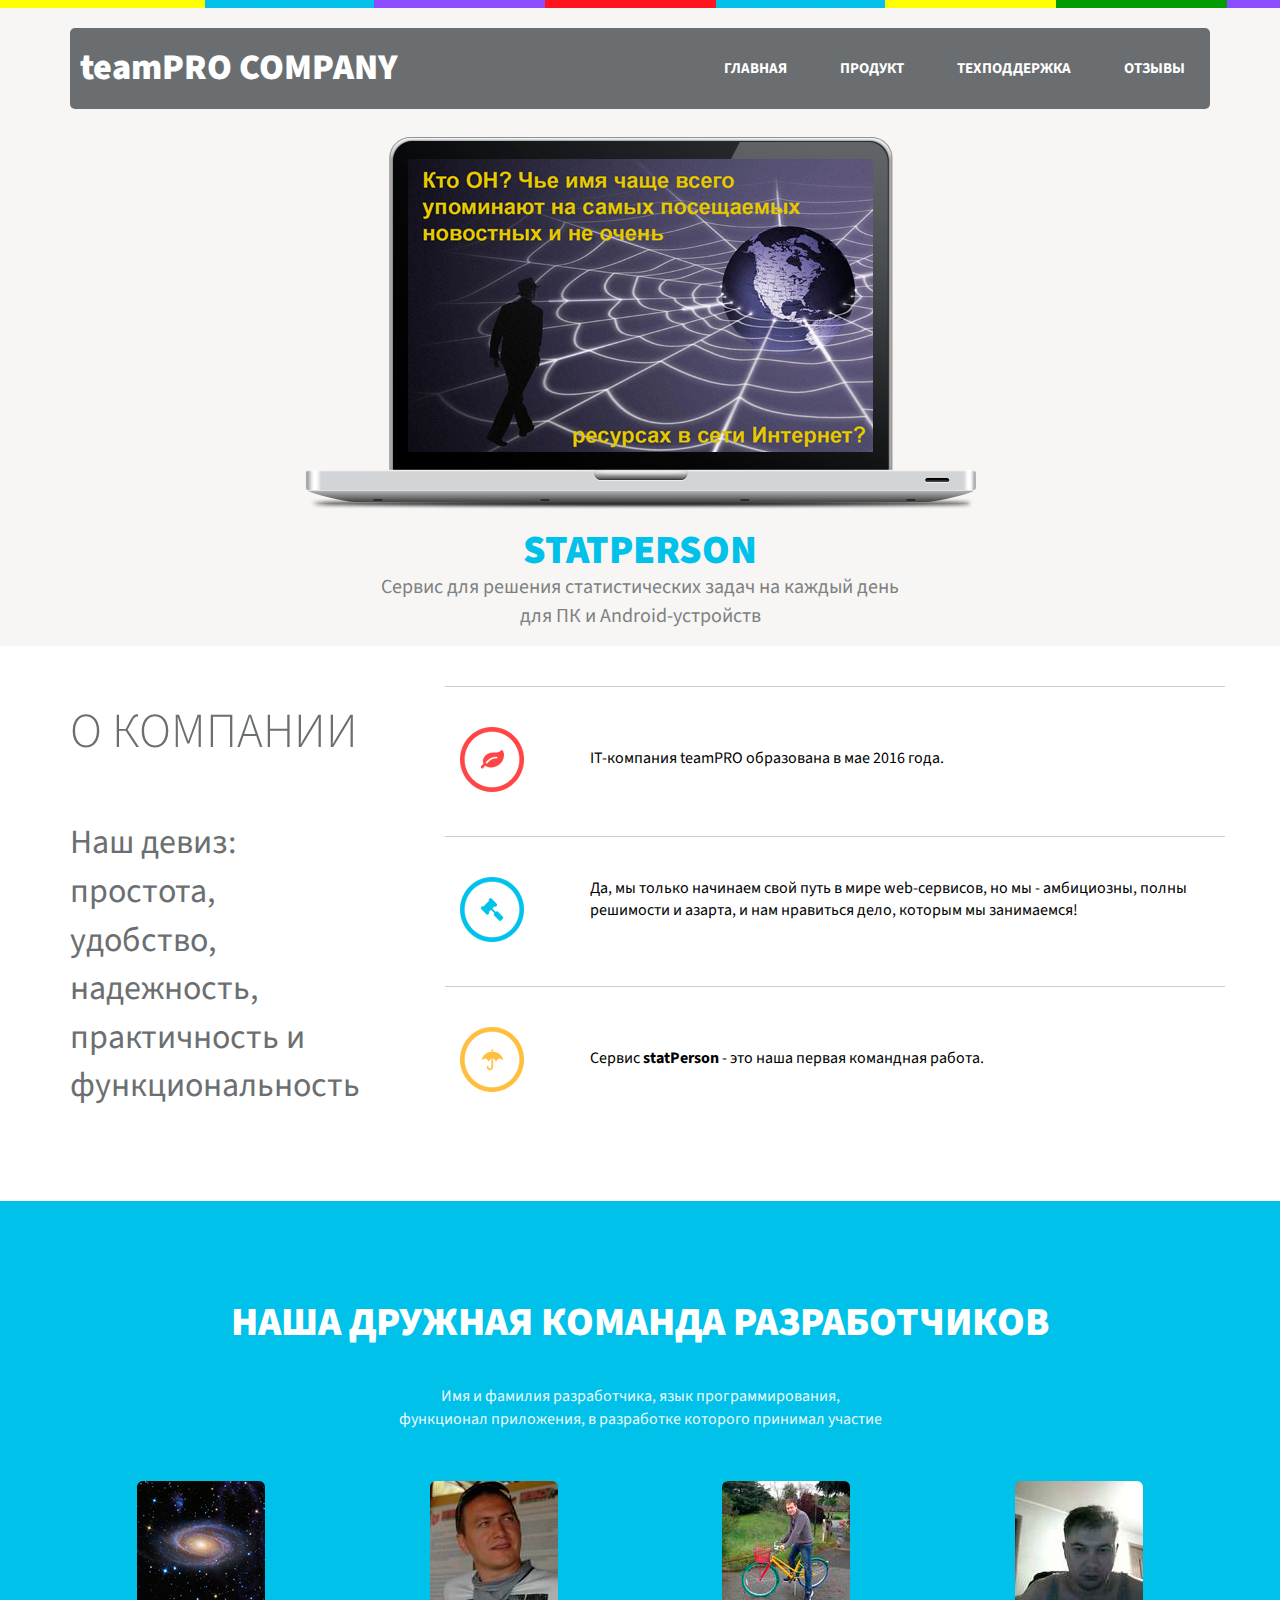
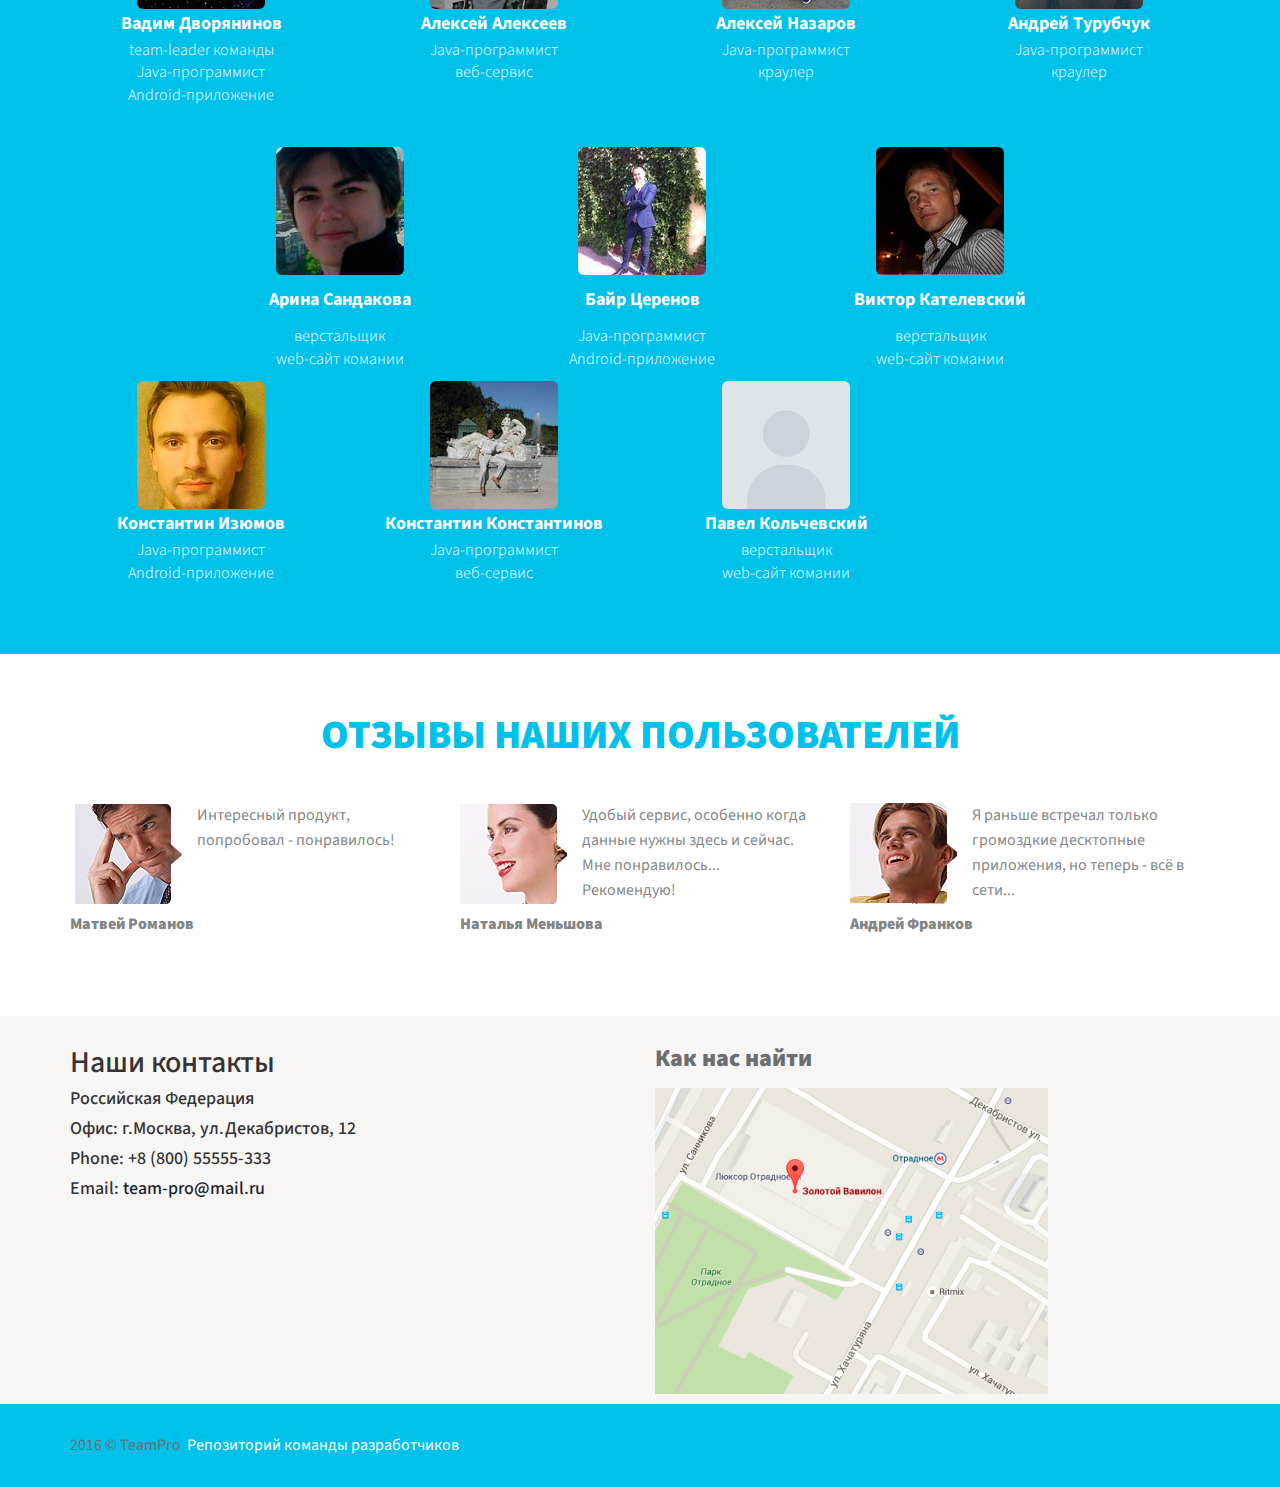
<file: index.html>
<!DOCTYPE HTML>
<html>
<head>
<meta charset="utf-8">
<title>statPerson</title>
<!-- Bootstrap link -->
<link href="css/bootstrap.css" rel="stylesheet" type="text/css" media="all" />
<!-- Bootstrap link  end-->
<!-- CSS stylesheet -->
<link href="css/style.css" rel="stylesheet" type="text/css" media="all" />
<!-- CSS stylesheet end-->
<!-- Google fonts Link-->
<link href='http://fonts.googleapis.com/css?family=Source+Sans+Pro:300,400,600,700,900' rel='stylesheet' type='text/css'>
<script type="text/javascript" src="js/jquery.min.js"> </script>
<script src="js/hover_pack.js"></script>
</head>
<body>
<!-- Header starts here -->
	<div class="strip"> </div>
	<div class="header">
		<div class="container">
			<div class="header-top">
				<div class="logo">
					<h1><a href="index.html">teamPRO COMPANY</a></h1>
				</div>
				<div class="menu">
					<a class="toggleMenu" href="#"><img src="images/nav_icon.png" alt="" /> </a>
		  				<ul class="nav" id="nav">
                          <li><a href="index.html">Главная</a></li>
						  <li><a href="product.html">Продукт</a></li>
						  <li><a href="texp.html">Техподдержка</a></li>
                            <li class="scroll"><a href="#work" class="scroll">Отзывы</a></li>							
						 </ul>
						<script type="text/javascript" src="js/responsive-nav.js"></script>
						<script type="text/javascript" src="js/move-top.js"></script>
						<script type="text/javascript" src="js/easing.js"></script>
						<script type="text/javascript">
						jQuery(document).ready(function($) {
						$(".scroll").click(function(event){		
						event.preventDefault();
						$('html,body').animate({scrollTop:$(this.hash).offset().top},1000);
							});
						});
						</script>
				</div>
				<div class="clearfix"> </div>
			</div>
			<!-- Banner Starts Here -->
				<div class="slide-banner-left">
					<img class="slide-img" src="images/slider-frame.png" />
				<!----slider-script---->
						<script>
							$(function() {
							
								$("#slideshow > div:gt(0)").hide();
						
								setInterval(function() { 
								  $('#slideshow > div:first')
								    .fadeOut(1000)
								    .next()
								    .fadeIn(1000)
								    .end()
								    .appendTo('#slideshow');
								},  3000);
								
							});
						</script>
						<!----//End-script---->
						<div id="slideshow">
							   <div>
							     <img src="images/s1.png" alt="" />
							   </div>
							   <div>
							     <img src="images/s3.png" alt="" />
							   </div>
							   <div>
							     <img src="images/s4.png" alt="" />
							   </div>
							   <div>
							     <img src="images/s5.png" alt="" />
							   </div>
							   <div>
							     <img src="images/s6.jpg" alt="" />
							   </div>
							   <div>
                                  <img src="images/s7.png" alt="" />
							   </div>
					</div>
					<div class="banner-head">
						<h2>statPerson</h2>
                        <p>Сервис для решения статистических задач на каждый день
						<br> для ПК и Android-устройств</p>
					</div>
										
			</div>
				<!-- Banner Ends Here -->
			</div>
		</div>
		<!-- Header ends here -->
		<!-- About Us -->
		<div class="container">
			<div class="about-us" id="about">
				<div class="row about-us-row">
					<div class="col-md-4 about-us-column-left">
						<h3>О компании</h3>
						<p>Наш девиз: <br>простота, <br>удобство, <br>надежность, <br>практичность и <br>функциональность</p>
						
					</div>
					<div class="col-md-8 about-us-column-right">
						
						<div class="row about-us-one-row">
							<div class="col-md-2 about-us-one-row-col">
								<i class="ring6"> </i>									
							</div>
							<div class="col-md-10 about-us-one-row-col">
								<br>
								<p>IT-компания teamPRO образована в мае 2016 года. </p>
							</div>
					    </div>
					    <div class="row about-us-one-row">
							<div class="col-md-2 about-us-one-row-col">
								<i class="ring7"> </i>									
							</div>
							<div class="col-md-10 about-us-one-row-col">
								<p>Да, мы только начинаем свой путь в мире web-сервисов, но мы - амбициозны, полны решимости и азарта, и нам нравиться дело, которым мы занимаемся!</p>
							</div>
					    </div>
					    <div class="row about-us-one-row">
							<div class="col-md-2 about-us-one-row-col">
								<i class="ring8"> </i>									
							</div>
							<div class="col-md-10 about-us-one-row-col">
                                <br>
                                <p>Сервис <strong>statPerson</strong> - это наша первая командная работа.</p>
							</div>
					    </div>
					</div>
					<div class="clearfix"> </div>
				</div>
			</div>
		</div>	
		<!-- Portfolio starts Here -->
		<div class="portfolio" id="services">
			<div class="container">
				<div class="Portfolio-top">
					<h3>Наша дружная команда разработчиков</h3>
					<p class="portfolio-para">Имя и фамилия разработчика, язык программирования, <br>функционал приложения, в разработке которого принимал участие</p>
				</div>
				
				<div class="row portfolio-row">
					<div class="col-md-3 portfolio-row-column">
                        <a href="" class="b-link-flow b-animate-go  thickbox">
						<img src="images/5.png" />
				        <h4><a href="#">Вадим Дворянинов</a></h4>
						<p>team-leader команды <br>Java-программист <br>Android-приложение</p>
					</div>
					
                    <div class="col-md-3 portfolio-row-column">
                        <a href="https://geekbrains.ru/users/236103" class="b-link-flow b-animate-go  thickbox" target="_blank">
						<img src="images/1.png" />					
						<h4><a href="#">Алексей Алексеев</a></h4>
                             <p>Java-программист <br>веб-сервис</p>
					</div>
								
					<div class="col-md-3 portfolio-row-column">
                        <a href="https://geekbrains.ru/users/223635" class="b-link-flow b-animate-go  thickbox" target="_blank">
                        <img src="images/2.png" />				
                        <h4><a href="#">Алексей Назаров </a></h4>
                        <p>Java-программист <br>краулер</p>
					</div>
					
					<div class="col-md-3 portfolio-row-column">
                        <a href="https://geekbrains.ru/users/279375" class="b-link-flow b-animate-go  thickbox" target="_blank">
                        <img src="images/3.png" />
                        <h4><a href="#">Андрей Турубчук </a></h4>
                        <p>Java-программист <br>краулер</p>  
					</div>
					
					<div class="clearfix"> </div>
				</div>
				
				<div class="portfolio-row-2">
					<div class="portfolio-row-2-column1">
                        <a href="https://geekbrains.ru/users/3797" class="b-link-flow b-animate-go  thickbox" target="_blank">
                        <img src="images/4.png"/>
                        <h4><a href="#">Арина Сандакова</a></h4>
                        <p>верстальщик<br>web-сайт комании</p>   
					</div>
					
					<div class="portfolio-row-2-column2">
                        <a href="https://geekbrains.ru/users/15096" class="b-link-flow b-animate-go  thickbox" target="_blank">
                        <img src="images/6.jpg" />					
                        <h4><a href="#">Виктор Кателевский</a></h4>
                        <p>верстальщик <br> web-сайт комании</p>                       
                    </div>        
				
                    
                    <div class="portfolio-row-2-column3">
                        <a href="https://geekbrains.ru/users/139888" class="b-link-flow b-animate-go  thickbox" target="_blank">
                        <img src="images/11.jpg" />
                        <h4><a href="#">Байр Церенов</a></h4>
                        <p>Java-программист <br> Android-приложение</p>
					<div class="clearfix"> </div>
				    </div>
                </div>

                <div class="row portfolio-row">
                    <div class="col-md-3 portfolio-row-column">
                        <a href="https://geekbrains.ru/users/357998" class="b-link-flow b-animate-go  thickbox" target="_blank">
                        <img src="images/7.png" />
                        <h4><a href="#">Константин Изюмов</a></h4>
                        <p>Java-программист <br>Android-приложение</p>
                    </div>

                    <div class="col-md-3 portfolio-row-column">
                        <a href="https://geekbrains.ru/users/252669" class="b-link-flow b-animate-go  thickbox" target="_blank">
                        <img src="images/8.png" />
                        <h4><a href="#">Константин Константинов</a></h4>
                        <p>Java-программист <br>веб-сервис</p>
                    </div>

                    <div class="col-md-3 portfolio-row-column">
                        <a href="https://geekbrains.ru/users/343210" class="b-link-flow b-animate-go  thickbox" target="_blank">
                        <img src="images/9.png" />
                        <h4><a href="#">Павел Кольчевский</a></h4>
                        <p>верстальщик <br> web-сайт комании</p>
                    </div>

                    <div class="col-md-3 portfolio-row-column">
                    </div>
                    <div class="clearfix"> </div>
                </div>
			</div>
		</div>
		<!-- Portfolio ends Here -->
                    <!-- Services starts Here -->
                    <div class="services" id="work">
                        <div class="container">
                            <div class="services-top">
                                <h3>Отзывы наших пользователей</h3>
                                <p></p>
                            </div>
                            <div class="row services-row">
                                <div class="col-md-4 service-row-column"><i class="image-left"> </i><i class="para"><p>Интересный продукт, попробовал - понравилось! <br><br><br></p><small><span><a href="#">Матвей Романов </a></span></small></i> <div class="clearfix"> </div></div>
                                <div class="col-md-4 service-row-column"><i class="image-left-1"> </i><i class="para"><p>Удобый сервис, особенно когда данные нужны здесь и сейчас. <br>Мне понравилось...<br>Рекомендую! <br> </p><small><span><a href="#">Наталья Меньшова</a></span></small></i> <div class="clearfix"> </div> </div>
                                <div class="col-md-4 service-row-column"><i class="image-left-2"> </i><i class="para"><p>Я раньше встречал только громоздкие десктопные приложения, но теперь - всё в сети...  </p><small><span><a href="#">Андрей Франков</a></span></small></i> <div class="clearfix"> </div></div>
                            </div> 
                            <div class="clearfix"> </div>
                        </div>
                    </div>
                    <!-- Services ENDS Here -->
		<!-- Contact starts Here -->
		<div class="contact" id="contact">
			<div class="container">
				<div class="row contact-row">
					<div class="col-md-6 contact-row-column">
                        <h2>Наши контакты</h2>
                        <h4>Российская Федерация</h4>
                        <h4>Офис: г.Москва, ул.Декабристов, 12 </h4>
                        <h4>Phone: +8 (800) 55555-333</h4>
                        <h4>Email: <a href="#">team-pro@mail.ru</a></h4>	
					</div>
					<div class="col-md-6 contact-row-column"><h3>Как нас найти </h3>
						<div class="map">
                            <img src="images/map.png" />	
							
                            
						</div>	
						
					 </div>
				</div>
			</div>
		</div>
		<!-- Contact Ends Here -->
		<!-- Footer starts Here -->
		<div class="footer">
			<div class="container">
				<div class="footer-top">
                    <p>2016 &copy; TeamPro&nbsp; <a href="https://github.com/teamStatPerson/statPerson">Репозиторий команды разработчиков</a></p>
				</div>
			</div>
			<script type="text/javascript">
						$(document).ready(function() {
							/*
							var defaults = {
					  			containerID: 'toTop', // fading element id
								containerHoverID: 'toTopHover', // fading element hover id
								scrollSpeed: 1200,
								easingType: 'linear' 
					 		};
							*/
							
							$().UItoTop({ easingType: 'easeOutQuart' });
							
						});
					</script>
				<a href="#" id="toTop" style="display: block;"> <span id="toTopHover" style="opacity: 1;"> </span></a>
</div>
</body>
</html>
</file>
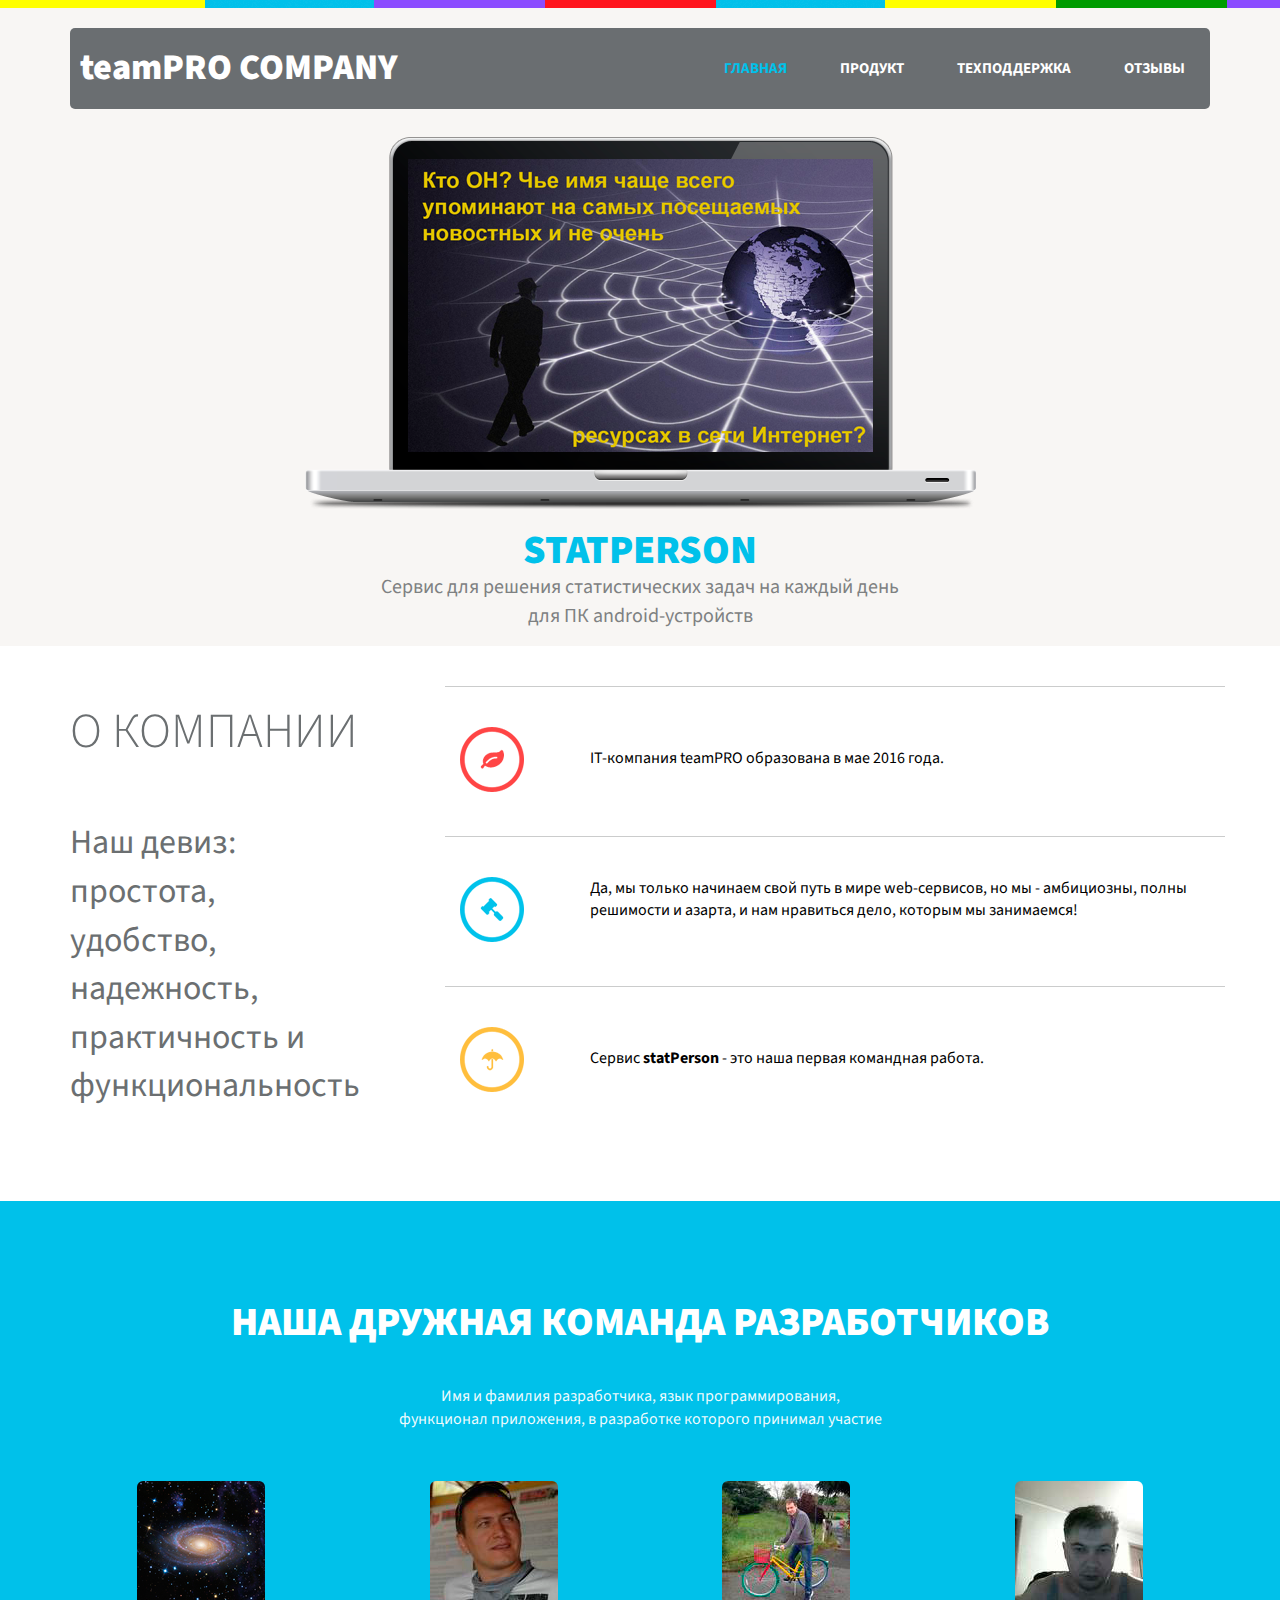
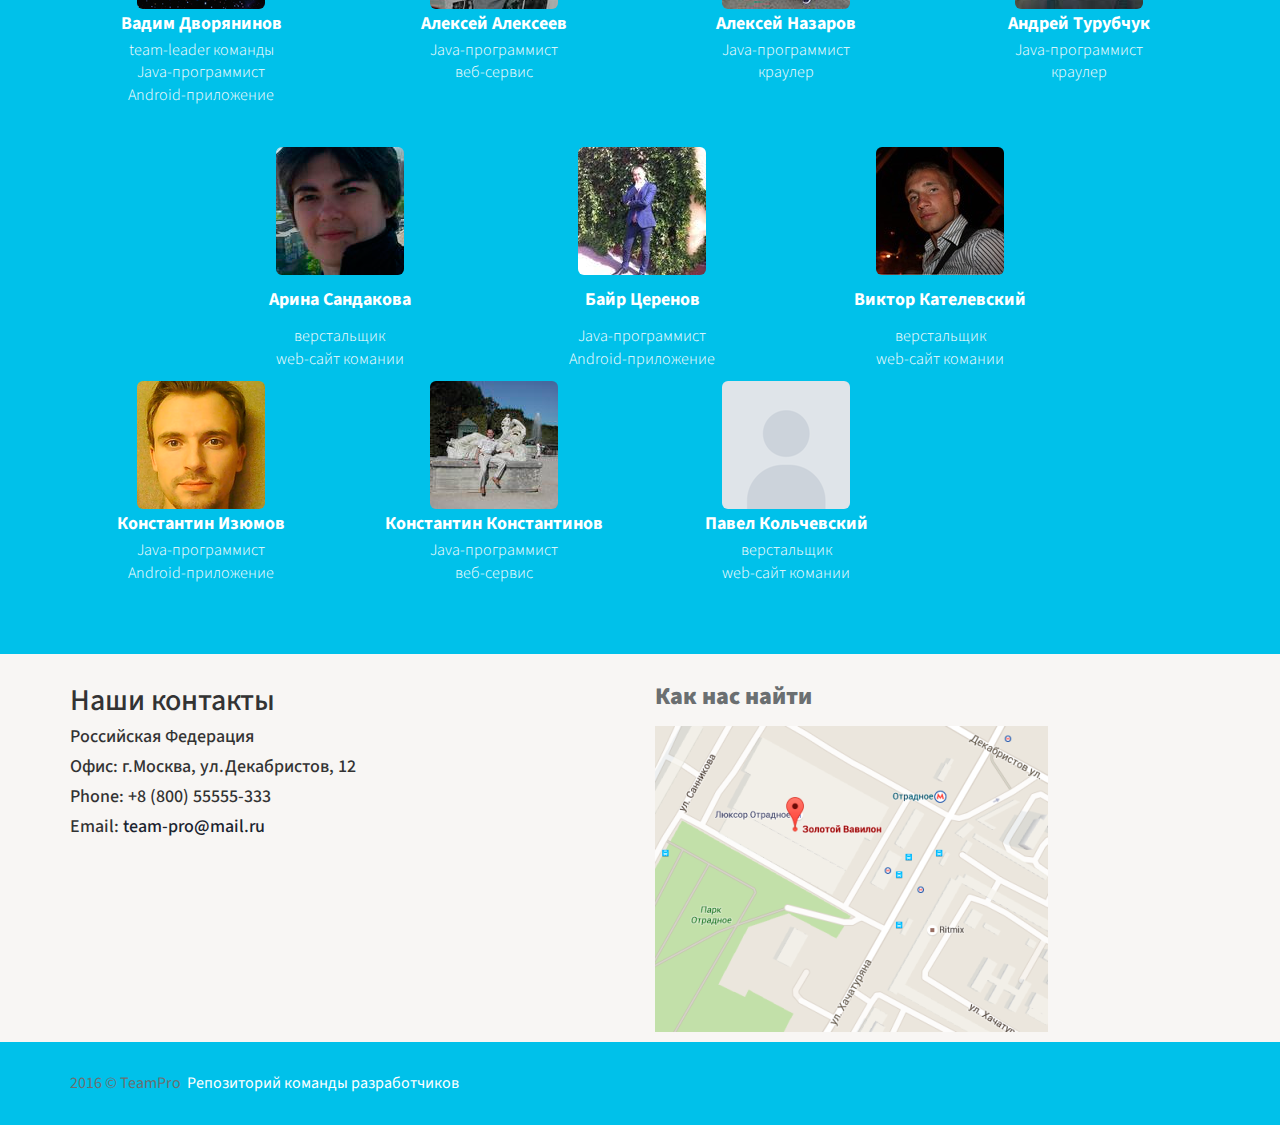
<file: glavnai/index.html>
<!DOCTYPE HTML>
<html>
<head>
<meta charset="utf-8">
<title>statPerson</title>
<!-- Bootstrap link -->
<link href="css/bootstrap.css" rel="stylesheet" type="text/css" media="all" />
<!-- Bootstrap link  end-->
<!-- CSS stylesheet -->
<link href="css/style.css" rel="stylesheet" type="text/css" media="all" />
<!-- CSS stylesheet end-->
<!-- Google fonts Link-->
<link href='http://fonts.googleapis.com/css?family=Source+Sans+Pro:300,400,600,700,900' rel='stylesheet' type='text/css'>
<script type="text/javascript" src="js/jquery.min.js"> </script>
<script src="js/hover_pack.js"></script>
</head>
<body>
<!-- Header starts here -->
	<div class="strip"> </div>
	<div class="header">
		<div class="container">
			<div class="header-top">
				<div class="logo">
					<h1><a href="index.html">teamPRO COMPANY</a></h1>
				</div>
				<div class="menu">
					<a class="toggleMenu" href="#"><img src="images/nav_icon.png" alt="" /> </a>
		  				<ul class="nav" id="nav">
						  <li class="current"><a href="index.html" class="scroll">Главная</a></li>
						  <li><a href="#about" class="scroll">Продукт</a></li>
						  <li><a href="#services" class="scroll">Техподдержка</a></li>
						  <li><a href="#work" class="scroll">Отзывы</a></li>								
						 </ul>
						<script type="text/javascript" src="js/responsive-nav.js"></script>
						<script type="text/javascript" src="js/move-top.js"></script>
						<script type="text/javascript" src="js/easing.js"></script>
						<script type="text/javascript">
						jQuery(document).ready(function($) {
						$(".scroll").click(function(event){		
						event.preventDefault();
						$('html,body').animate({scrollTop:$(this.hash).offset().top},1000);
							});
						});
						</script>
				</div>
				<div class="clearfix"> </div>
			</div>
			<!-- Banner Starts Here -->
				<div class="slide-banner-left">
					<img class="slide-img" src="images/slider-frame.png" />
				<!----slider-script---->
						<script>
							$(function() {
							
								$("#slideshow > div:gt(0)").hide();
						
								setInterval(function() { 
								  $('#slideshow > div:first')
								    .fadeOut(1000)
								    .next()
								    .fadeIn(1000)
								    .end()
								    .appendTo('#slideshow');
								},  3000);
								
							});
						</script>
						<!----//End-script---->
						<div id="slideshow">
							   <div>
							     <img src="images/s1.png" alt="" />
							   </div>
							   <div>
							     <img src="images/s3.png" alt="" />
							   </div>
							   <div>
							     <img src="images/s4.png" alt="" />
							   </div>
							   <div>
							     <img src="images/s5.png" alt="" />
							   </div>
							   <div>
							     <img src="images/s6.jpg" alt="" />
							   </div>
							   <div>
                                  <img src="images/s7.png" alt="" />
							   </div>
					</div>
					<div class="banner-head">
						<h2>statPerson</h2>
                        <p>Сервис для решения статистических задач на каждый день
						<br> для ПК android-устройств</p>
					</div>
										
			</div>
				<!-- Banner Ends Here -->
			</div>
		</div>
		<!-- Header ends here -->
		<!-- About Us -->
		<div class="container">
			<div class="about-us" id="about">
				<div class="row about-us-row">
					<div class="col-md-4 about-us-column-left">
						<h3>О компании</h3>
						<p>Наш девиз: <br>простота, <br>удобство, <br>надежность, <br>практичность и <br>функциональность</p>
						
					</div>
					<div class="col-md-8 about-us-column-right">
						
						<div class="row about-us-one-row">
							<div class="col-md-2 about-us-one-row-col">
								<i class="ring6"> </i>									
							</div>
							<div class="col-md-10 about-us-one-row-col">
								<br>
								<p>IT-компания teamPRO образована в мае 2016 года. </p>
							</div>
					    </div>
					    <div class="row about-us-one-row">
							<div class="col-md-2 about-us-one-row-col">
								<i class="ring7"> </i>									
							</div>
							<div class="col-md-10 about-us-one-row-col">
								<p>Да, мы только начинаем свой путь в мире web-сервисов, но мы - амбициозны, полны решимости и азарта, и нам нравиться дело, которым мы занимаемся!</p>
							</div>
					    </div>
					    <div class="row about-us-one-row">
							<div class="col-md-2 about-us-one-row-col">
								<i class="ring8"> </i>									
							</div>
							<div class="col-md-10 about-us-one-row-col">
                                <br>
                                <p>Сервис <strong>statPerson</strong> - это наша первая командная работа.</p>
							</div>
					    </div>
					</div>
					<div class="clearfix"> </div>
				</div>
			</div>
		</div>	
		<!-- Portfolio starts Here -->
		<div class="portfolio" id="services">
			<div class="container">
				<div class="Portfolio-top">
					<h3>Наша дружная команда разработчиков</h3>
					<p class="portfolio-para">Имя и фамилия разработчика, язык программирования, <br>функционал приложения, в разработке которого принимал участие</p>
				</div>
				
				<div class="row portfolio-row">
					<div class="col-md-3 portfolio-row-column">
                        <a href="" class="b-link-flow b-animate-go  thickbox">
						<img src="images/5.png" />
				        <h4><a href="#">Вадим Дворянинов</a></h4>
						<p>team-leader команды <br>Java-программист <br>Android-приложение</p>
					</div>
					
                    <div class="col-md-3 portfolio-row-column">
                        <a href="https://geekbrains.ru/users/236103" class="b-link-flow b-animate-go  thickbox" target="_blank">
						<img src="images/1.png" />					
						<h4><a href="#">Алексей Алексеев</a></h4>
                             <p>Java-программист <br>веб-сервис</p>
					</div>
								
					<div class="col-md-3 portfolio-row-column">
                        <a href="https://geekbrains.ru/users/223635" class="b-link-flow b-animate-go  thickbox" target="_blank">
                        <img src="images/2.png" />				
                        <h4><a href="#">Алексей Назаров </a></h4>
                        <p>Java-программист <br>краулер</p>
					</div>
					
					<div class="col-md-3 portfolio-row-column">
                        <a href="https://geekbrains.ru/users/279375" class="b-link-flow b-animate-go  thickbox" target="_blank">
                        <img src="images/3.png" />
                        <h4><a href="#">Андрей Турубчук </a></h4>
                        <p>Java-программист <br>краулер</p>  
					</div>
					
					<div class="clearfix"> </div>
				</div>
				
				<div class="portfolio-row-2">
					<div class="portfolio-row-2-column1">
                        <a href="https://geekbrains.ru/users/3797" class="b-link-flow b-animate-go  thickbox" target="_blank">
                        <img src="images/4.png"/>
                        <h4><a href="#">Арина Сандакова</a></h4>
                        <p>верстальщик<br>web-сайт комании</p>   
					</div>
					
					<div class="portfolio-row-2-column2">
                        <a href="https://geekbrains.ru/users/15096" class="b-link-flow b-animate-go  thickbox" target="_blank">
                        <img src="images/6.jpg" />					
                        <h4><a href="#">Виктор Кателевский</a></h4>
                        <p>верстальщик <br> web-сайт комании</p>                       
                    </div>        
				
                    
                    <div class="portfolio-row-2-column3">
                        <a href="https://geekbrains.ru/users/139888" class="b-link-flow b-animate-go  thickbox" target="_blank">
                        <img src="images/11.jpg" />
                        <h4><a href="#">Байр Церенов</a></h4>
                        <p>Java-программист <br> Android-приложение</p>
					<div class="clearfix"> </div>
				    </div>
                </div>

                <div class="row portfolio-row">
                    <div class="col-md-3 portfolio-row-column">
                        <a href="https://geekbrains.ru/users/357998" class="b-link-flow b-animate-go  thickbox" target="_blank">
                        <img src="images/7.png" />
                        <h4><a href="#">Константин Изюмов</a></h4>
                        <p>Java-программист <br>Android-приложение</p>
                    </div>

                    <div class="col-md-3 portfolio-row-column">
                        <a href="https://geekbrains.ru/users/252669" class="b-link-flow b-animate-go  thickbox" target="_blank">
                        <img src="images/8.png" />
                        <h4><a href="#">Константин Константинов</a></h4>
                        <p>Java-программист <br>веб-сервис</p>
                    </div>

                    <div class="col-md-3 portfolio-row-column">
                        <a href="https://geekbrains.ru/users/343210" class="b-link-flow b-animate-go  thickbox" target="_blank">
                        <img src="images/9.png" />
                        <h4><a href="#">Павел Кольчевский</a></h4>
                        <p>верстальщик <br> web-сайт комании</p>
                    </div>

                    <div class="col-md-3 portfolio-row-column">
                    </div>
                    <div class="clearfix"> </div>
                </div>
			</div>
		</div>
		<!-- Portfolio ends Here -->
		
		<!-- Contact starts Here -->
		<div class="contact" id="contact">
			<div class="container">
				<div class="row contact-row">
					<div class="col-md-6 contact-row-column">
                        <h2>Наши контакты</h2>
                        <h4>Российская Федерация</h4>
                        <h4>Офис: г.Москва, ул.Декабристов, 12 </h4>
                        <h4>Phone: +8 (800) 55555-333</h4>
                        <h4>Email: <a href="#">team-pro@mail.ru</a></h4>	
					</div>
					<div class="col-md-6 contact-row-column"><h3>Как нас найти </h3>
						<div class="map">
                            <img src="images/map.png" />	
							
                            
						</div>	
						
					 </div>
				</div>
			</div>
		</div>
		<!-- Contact Ends Here -->
		<!-- Footer starts Here -->
		<div class="footer">
			<div class="container">
				<div class="footer-top">
                    <p>2016 &copy; TeamPro&nbsp; <a href="https://github.com/teamStatPerson/statPerson">Репозиторий команды разработчиков</a></p>
				</div>
			</div>
			<script type="text/javascript">
						$(document).ready(function() {
							/*
							var defaults = {
					  			containerID: 'toTop', // fading element id
								containerHoverID: 'toTopHover', // fading element hover id
								scrollSpeed: 1200,
								easingType: 'linear' 
					 		};
							*/
							
							$().UItoTop({ easingType: 'easeOutQuart' });
							
						});
					</script>
				<a href="#" id="toTop" style="display: block;"> <span id="toTopHover" style="opacity: 1;"> </span></a>
</div>
</body>
</html>
</file>
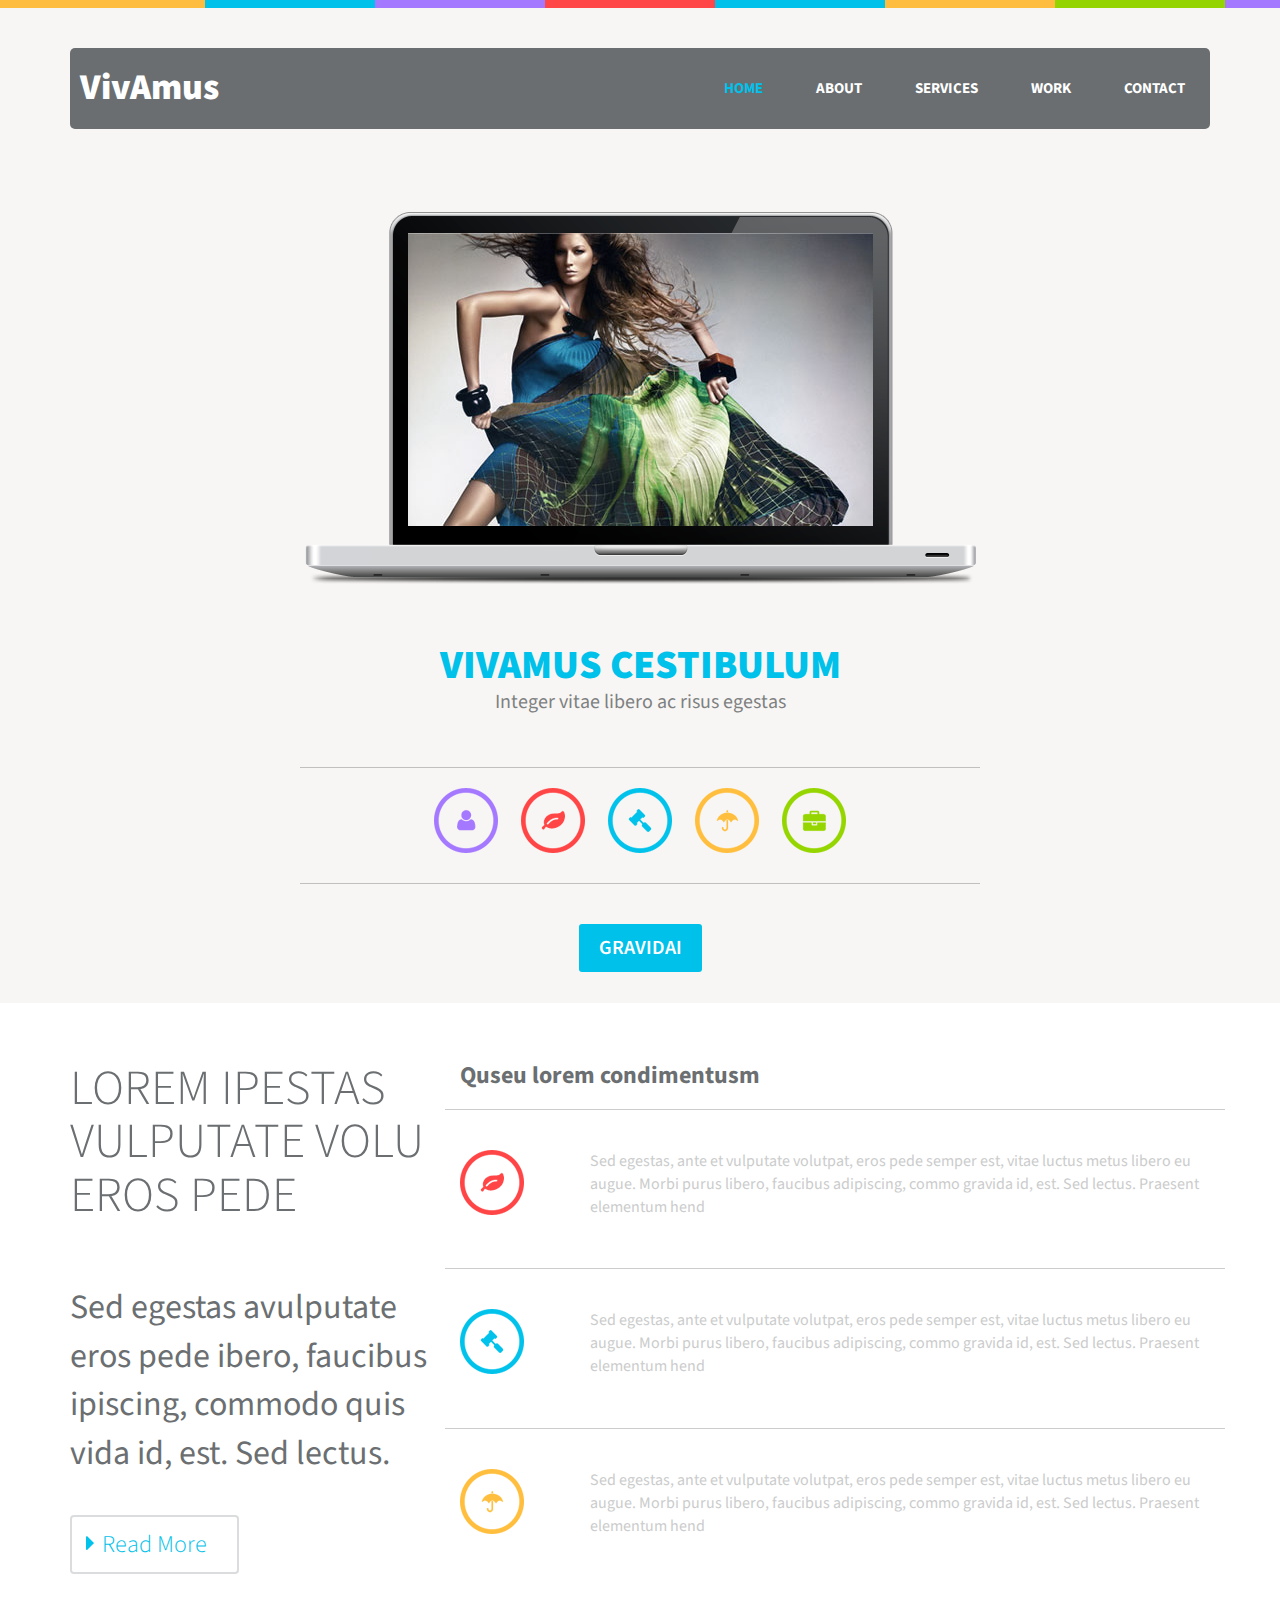
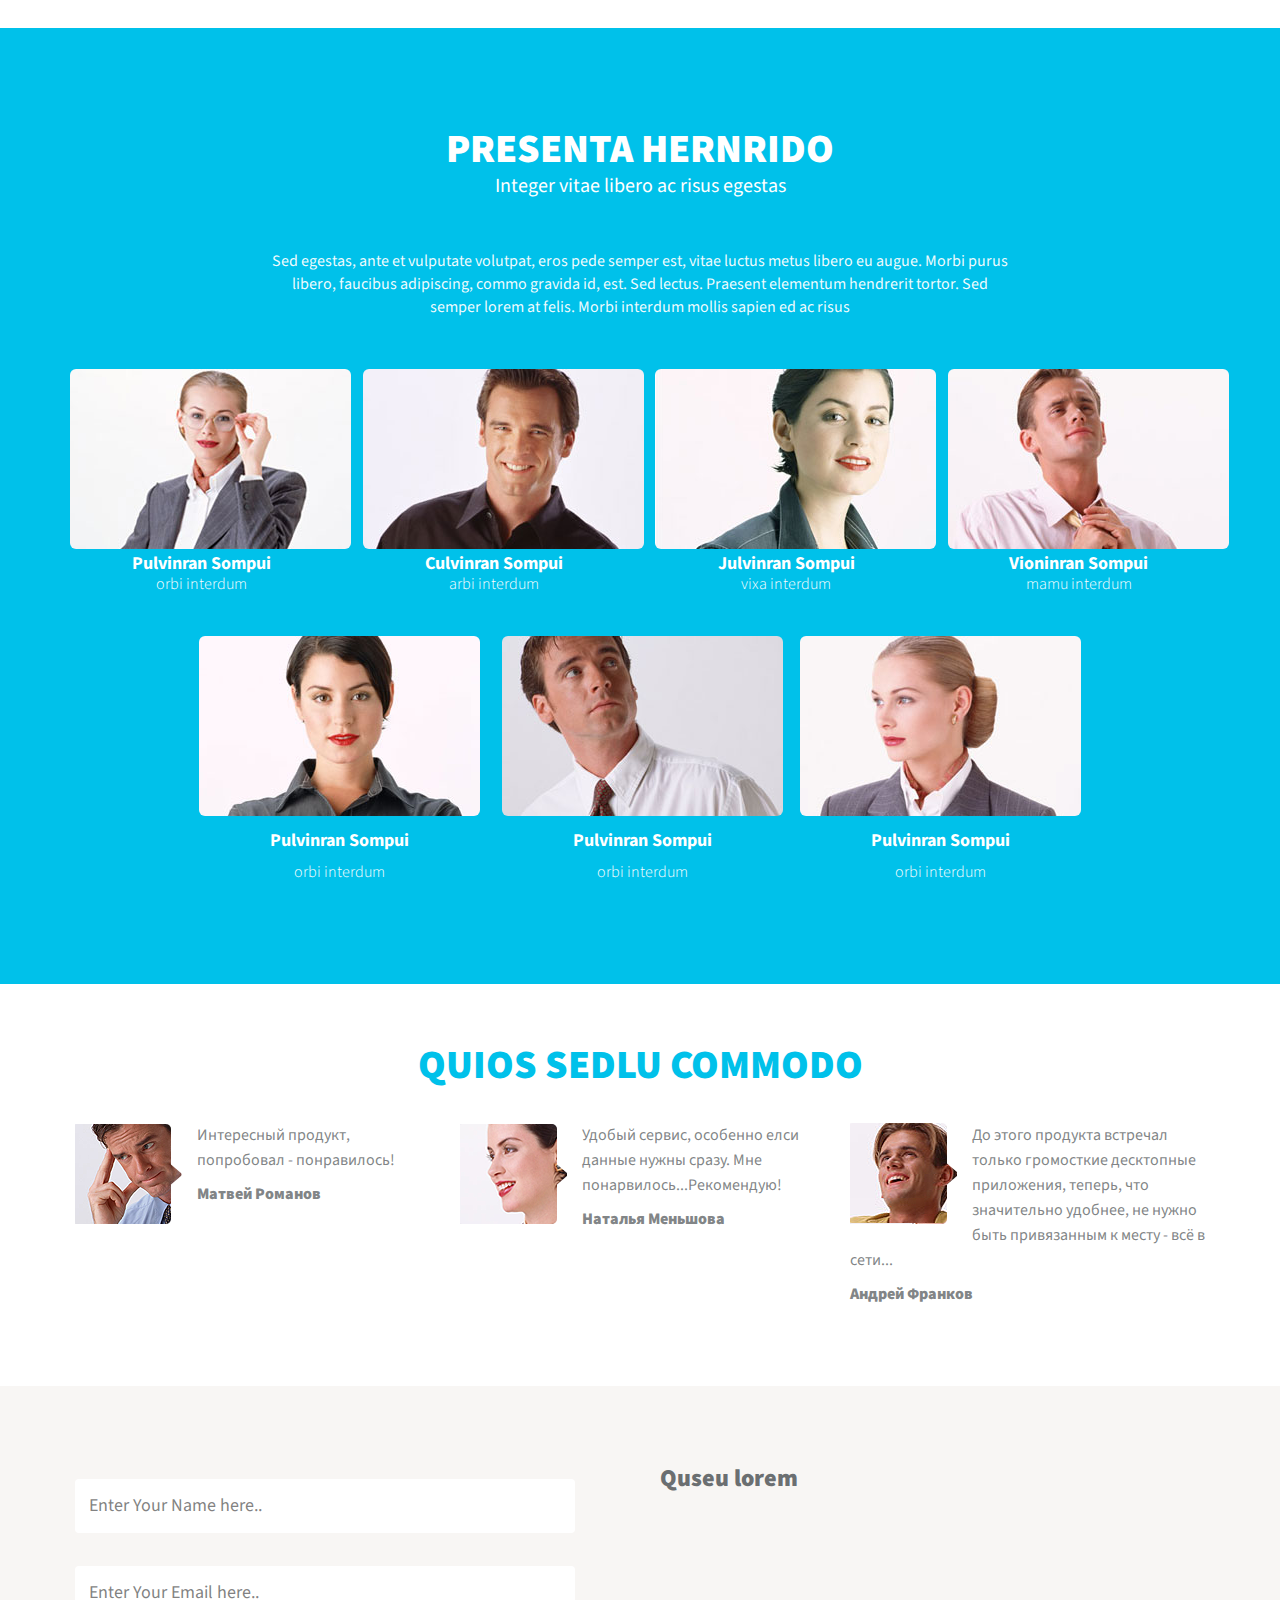
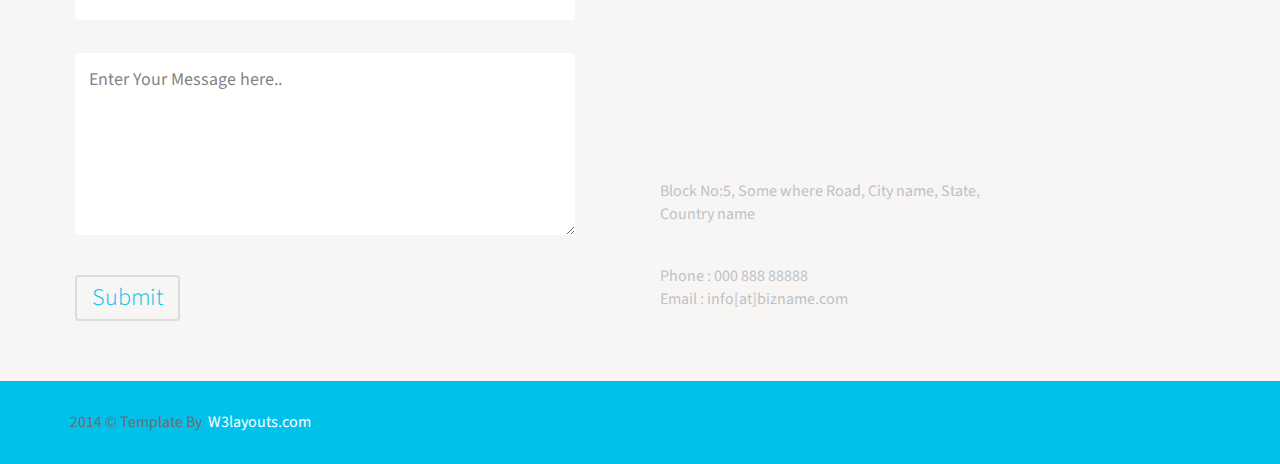
<file: web2/index.html>
<!--A Design by W3layouts
Author: W3layout
Author URL: http://w3layouts.com
License: Creative Commons Attribution 3.0 Unported
License URL: http://creativecommons.org/licenses/by/3.0/
-->
<!DOCTYPE HTML>
<html>
<head>
<title>Vivamus Bootstrap Website Template | Home :: w3layouts</title>
<!-- Bootstrap link -->
<link href="css/bootstrap.css" rel="stylesheet" type="text/css" media="all" />
<!-- Bootstrap link  end-->
<!-- CSS stylesheet -->
<link href="css/style.css" rel="stylesheet" type="text/css" media="all" />
<!-- CSS stylesheet end-->
<!-- Google fonts Link-->
<link href='http://fonts.googleapis.com/css?family=Source+Sans+Pro:300,400,600,700,900' rel='stylesheet' type='text/css'>
<script type="text/javascript" src="js/jquery.min.js"> </script>
<script src="js/hover_pack.js"></script>
</head>
<body>
<!-- Header starts here -->
	<div class="strip"> </div>
	<div class="header">
		<div class="container">
			<div class="header-top">
				<div class="logo">
					<h1><a href="index.html">VivAmus</a></h1>
				</div>
				<div class="menu">
					<a class="toggleMenu" href="#"><img src="images/nav_icon.png" alt="" /> </a>
		  				<ul class="nav" id="nav">
						  <li class="current"><a href="index.html" class="scroll">Home</a></li>
						  <li><a href="#about" class="scroll">About</a></li>
						  <li><a href="#services" class="scroll">Services</a></li>
						  <li><a href="#work" class="scroll">Work</a></li>
						  <li><a href="#contact" class="scroll">Contact</a></li>								
						 </ul>
						<script type="text/javascript" src="js/responsive-nav.js"></script>
						<script type="text/javascript" src="js/move-top.js"></script>
						<script type="text/javascript" src="js/easing.js"></script>
						<script type="text/javascript">
						jQuery(document).ready(function($) {
						$(".scroll").click(function(event){		
						event.preventDefault();
						$('html,body').animate({scrollTop:$(this.hash).offset().top},1000);
							});
						});
						</script>
				</div>
				<div class="clearfix"> </div>
			</div>
			<!-- Banner Starts Here -->
				<div class="slide-banner-left">
					<img class="slide-img" src="images/slider-frame.png" />
				<!----slider-script---->
						<script>
							$(function() {
							
								$("#slideshow > div:gt(0)").hide();
						
								setInterval(function() { 
								  $('#slideshow > div:first')
								    .fadeOut(1000)
								    .next()
								    .fadeIn(1000)
								    .end()
								    .appendTo('#slideshow');
								},  3000);
								
							});
						</script>
						<!----//End-script---->
						<div id="slideshow">
							   <div>
							     <img src="images/s2.jpg" alt="" />
							   </div>
							   <div>
							     <img src="images/s3.jpg" alt="" />
							   </div>
							   <div>
							     <img src="images/s1.jpg" alt="" />
							   </div>
					</div>
					<div class="banner-head">
						<h2>Vivamus Cestibulum</h2>
						<p>Integer vitae libero ac risus egestas</p>
					</div>
					<div class="banner-rings">
						<i class="ring1"> </i>
						<i class="ring2"> </i>
						<i class="ring3"> </i>
						<i class="ring4"> </i>
						<i class="ring5"> </i>
					</div>
				<a href="#" class="banner-btn"> gravidai</a>					
			</div>
				<!-- Banner Ends Here -->
			</div>
		</div>
		<!-- Header ends here -->
		<!-- About Us -->
		<div class="container">
			<div class="about-us" id="about">
				<div class="row about-us-row">
					<div class="col-md-4 about-us-column-left">
						<h3>Lorem ipestas vulputate volu eros pede</h3>
						<p>Sed egestas avulputate eros pede ibero, faucibus ipiscing, commodo quis vida id, est. Sed lectus. </p>
						<a href="#">Read More</a>
					</div>
					<div class="col-md-8 about-us-column-right">
						<h3>Quseu lorem condimentusm</h3>
						<div class="row about-us-one-row">
							<div class="col-md-2 about-us-one-row-col">
								<i class="ring6"> </i>									
							</div>
							<div class="col-md-10 about-us-one-row-col">
								<p>Sed egestas, ante et vulputate volutpat, eros pede semper est, vitae luctus metus libero eu augue. Morbi purus libero, faucibus adipiscing, commo gravida id, est. Sed lectus. Praesent elementum hend</p>
							</div>
					    </div>
					    <div class="row about-us-one-row">
							<div class="col-md-2 about-us-one-row-col">
								<i class="ring7"> </i>									
							</div>
							<div class="col-md-10 about-us-one-row-col">
								<p>Sed egestas, ante et vulputate volutpat, eros pede semper est, vitae luctus metus libero eu augue. Morbi purus libero, faucibus adipiscing, commo gravida id, est. Sed lectus. Praesent elementum hend</p>
							</div>
					    </div>
					    <div class="row about-us-one-row">
							<div class="col-md-2 about-us-one-row-col">
								<i class="ring8"> </i>									
							</div>
							<div class="col-md-10 about-us-one-row-col">
								<p>Sed egestas, ante et vulputate volutpat, eros pede semper est, vitae luctus metus libero eu augue. Morbi purus libero, faucibus adipiscing, commo gravida id, est. Sed lectus. Praesent elementum hend</p>
							</div>
					    </div>
					</div>
					<div class="clearfix"> </div>
				</div>
			</div>
		</div>	
		<!-- Portfolio starts Here -->
		<div class="portfolio" id="services">
			<div class="container">
				<div class="Portfolio-top">
					<h3>Presenta hernrido</h3>
					<p>Integer vitae libero ac risus egestas</p>
					<p class="portfolio-para">Sed egestas, ante et vulputate volutpat, eros pede semper est, vitae luctus metus libero eu augue. Morbi purus libero, faucibus adipiscing, commo gravida id, est. Sed lectus. Praesent elementum hendrerit tortor. Sed semper lorem at felis. Morbi interdum mollis sapien ed ac risus</p>
				</div>
				<div class="row portfolio-row">
					<div class="col-md-3 portfolio-row-column">
						 <a href="single.html" class="b-link-flow b-animate-go  thickbox">
						<img src="images/7.jpg" />
						<div class="b-wrapper"><h2 class="b-animate b-from-left    b-delay03 ">Photo 1</h2><p class="b-animate b-from-right    b-delay03 ">Lorem ipsum dolor sit amet, consectetur adipiscing elit.</p></div> </a>
						<h4><a href="#">Pulvinran Sompui</a></h4>
						<p>orbi interdum</p>
					</div>
					<div class="col-md-3 portfolio-row-column">
						 <a href="single.html" class="b-link-flow b-animate-go  thickbox">
						<img src="images/6.jpg" />
						<div class="b-wrapper"><h2 class="b-animate b-from-left    b-delay03 ">Photo 1</h2><p class="b-animate b-from-right    b-delay03 ">Lorem ipsum dolor sit amet, consectetur adipiscing elit.</p></div> </a>
						<h4><a href="#">Culvinran Sompui</a></h4>
						<p>arbi interdum</p>
					</div>
					<div class="col-md-3 portfolio-row-column">
						<a href="single.html" class="b-link-flow b-animate-go  thickbox">
						<img src="images/5.jpg" />
						<div class="b-wrapper"><h2 class="b-animate b-from-left    b-delay03 ">Photo 1</h2><p class="b-animate b-from-right    b-delay03 ">Lorem ipsum dolor sit amet, consectetur adipiscing elit.</p></div> </a>
						<h4><a href="#">Julvinran Sompui</a></h4>
						<p>vixa interdum</p>
					</div>
					<div class="col-md-3 portfolio-row-column">
						<a href="single.html" class="b-link-flow b-animate-go  thickbox">
						<img src="images/4.jpg" />
						<div class="b-wrapper"><h2 class="b-animate b-from-left    b-delay03 ">Photo 1</h2><p class="b-animate b-from-right    b-delay03 ">Lorem ipsum dolor sit amet, consectetur adipiscing elit.</p></div> </a>
						<h4><a href="#">Vioninran Sompui</a></h4>
						<p>mamu interdum</p>
					</div>
					<div class="clearfix"> </div>
				</div>
				<div class="portfolio-row-2">
					<div class="portfolio-row-2-column1">
						<a href="single.html" class="b-link-flow b-animate-go  thickbox">
						<img src="images/1.jpg" />
						<div class="b-wrapper"><h2 class="b-animate b-from-left    b-delay03 ">Photo 1</h2><p class="b-animate b-from-right    b-delay03 ">Lorem ipsum dolor sit amet, consectetur adipiscing elit.</p></div> </a>
						<h4><a href="#">Pulvinran Sompui</a></h4>
						<p>orbi interdum</p>
					</div>
					<div class="portfolio-row-2-column2">
						<a href="single.html" class="b-link-flow b-animate-go  thickbox">
						<img src="images/3.jpg" />
						<div class="b-wrapper"><h2 class="b-animate b-from-left    b-delay03 ">Photo 1</h2><p class="b-animate b-from-right    b-delay03 ">Lorem ipsum dolor sit amet, consectetur adipiscing elit.</p></div> </a>
						<h4><a href="#">Pulvinran Sompui</a></h4>
						<p>orbi interdum</p>
					</div>
					<div class="portfolio-row-2-column3">
						<a href="single.html" class="b-link-flow b-animate-go  thickbox">
						<img src="images/2.jpg" />
						<div class="b-wrapper"><h2 class="b-animate b-from-left    b-delay03 ">Photo 1</h2><p class="b-animate b-from-right    b-delay03 ">Lorem ipsum dolor sit amet, consectetur adipiscing elit.</p></div> </a>
						<h4><a href="#">Pulvinran Sompui</a></h4>
						<p>orbi interdum</p>
					</div>
					<div class="clearfix"> </div>
				</div>
			</div>
		</div>
		<!-- Portfolio ends Here -->
		<!-- Services starts Here -->
		<div class="services"id="work">
			<div class="container">
				<div class="services-top">
					<h3>Quios sedlu commodo</h3>

				</div>
				<div class="row services-row">
					<div class="col-md-4 service-row-column"><i class="image-left"> </i><i class="para"><p>Интересный продукт, попробовал - понравилось! </p><small><span><a href="#">Матвей Романов </a></span></small></i> <div class="clearfix"> </div></div>
					<div class="col-md-4 service-row-column"><i class="image-left-1"> </i><i class="para"><p>Удобый сервис, особенно елси данные нужны сразу. Мне понарвилось...Рекомендую!  </p><small><span><a href="#">Наталья Меньшова</a></span></small></i> <div class="clearfix"> </div> </div>
					<div class="col-md-4 service-row-column"><i class="image-left-2"> </i><i class="para"><p>До этого продукта встречал только громосткие десктопные приложения, теперь, что значительно удобнее, не нужно быть привязанным к месту - всё в сети...  </p><small><span><a href="#">Андрей Франков</a></span></small></i> <div class="clearfix"> </div></div>
				</div>
				<div class="clearfix"> </div>
			</div>
		</div>
		<!-- Services ENDS Here -->
		<!-- Contact starts Here -->
		<div class="contact" id="contact">
			<div class="container">
				<div class="row contact-row">
					<div class="col-md-6 contact-row-column">
						<form>
							<input type="text" class="textbox" value="Enter Your Name here.." onfocus="this.value = '';" onblur="if (this.value == '') {this.value = 'Enter Your Name here.. ';}">
							<input type="text" class="textbox" value="Enter Your Email here.." onfocus="this.value = '';" onblur="if (this.value == '') {this.value = 'Enter Your Email here..';}">
							<textarea rows="6" value="Message:" onfocus="this.value = '';" onblur="if (this.value == '') {this.value = 'Enter Your Message here.. ';}">Enter Your Message here..</textarea>
							<div class="submit"><input type="submit" value="Submit"/></div>
						</form>
					</div>
					<div class="col-md-6 contact-row-column"><h3>Quseu lorem </h3>
						<div class="map">
							<iframe frameborder="0" src="https://www.google.com/maps/embed?pb=!1m18!1m12!1m3!1d1667809.5405374563!2d-98.19684021195167!3d35.27017247326614!2m3!1f0!2f0!3f0!3m2!1i1024!2i768!4f13.1!3m3!1m2!1s0x87ac3911b1ac4f9d%3A0x5d1ccf33400aea48!2sOklahoma%2C+USA!5e0!3m2!1sen!2sin!4v1405178655430"> </iframe>
						</div>	
						<p>Block No:5, Some where Road,  City name, State,</p>
						<small> Country name</small>
						<p>Phone : 000 888 88888</p>
						<small>Email : <a href="#">info[at]bizname.com</a></small>
					 </div>
				</div>
			</div>
		</div>
		<!-- Contact Ends Here -->
		<!-- Footer starts Here -->
		<div class="footer">
			<div class="container">
				<div class="footer-top">
				<p>2014 &copy; Template By&nbsp; <a href="http://w3layouts.com/"> W3layouts.com</a></p>
				</div>
			</div>
			<script type="text/javascript">
						$(document).ready(function() {
							/*
							var defaults = {
					  			containerID: 'toTop', // fading element id
								containerHoverID: 'toTopHover', // fading element hover id
								scrollSpeed: 1200,
								easingType: 'linear' 
					 		};
							*/
							
							$().UItoTop({ easingType: 'easeOutQuart' });
							
						});
					</script>
				<a href="#" id="toTop" style="display: block;"> <span id="toTopHover" style="opacity: 1;"> </span></a>
</div>
</body>
</html>
</file>
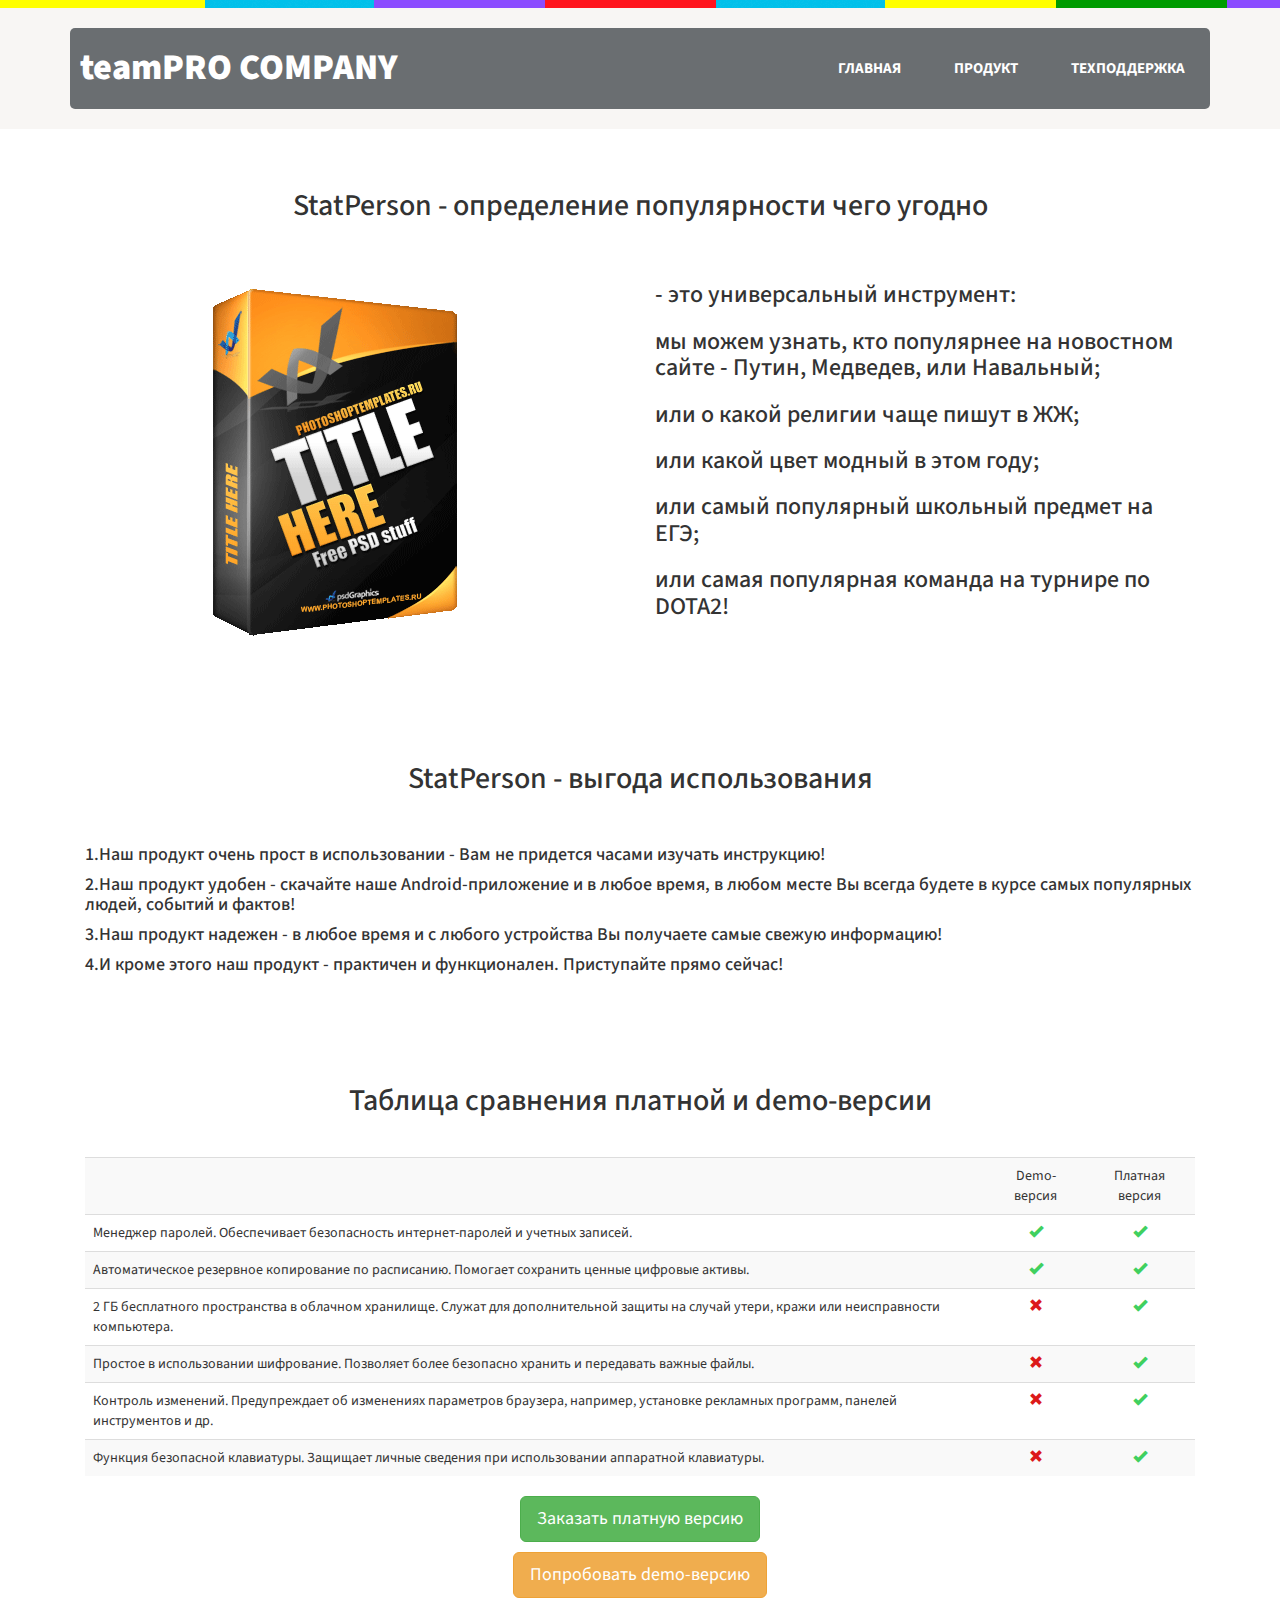
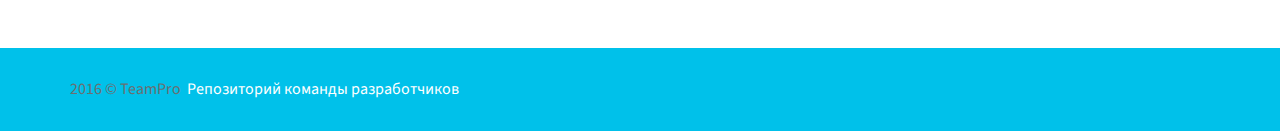
<file: product.html>
<!DOCTYPE HTML>
<html>
<head>
<meta charset="UTF-8">
<meta name="viewport" content="width=device-width, initial-scale=1.0">
<title>Страница продукта</title>
<!-- Bootstrap link -->
<link href="css/bootstrap.css" rel="stylesheet" type="text/css" media="all" />
<!-- Bootstrap link  end-->
<!-- CSS stylesheet -->
<link href="css/style.css" rel="stylesheet" type="text/css" media="all" />
<!-- CSS stylesheet end-->
<!-- Google fonts Link-->
<link href='http://fonts.googleapis.com/css?family=Source+Sans+Pro:300,400,600,700,900' rel='stylesheet' type='text/css'>
<script type="text/javascript" src="js/jquery.min.js"> </script>
<script src="js/hover_pack.js"></script>
</head>
<body>
<!-- Header starts here -->
	<div class="strip"> </div>
	<div class="header">
		<div class="container">
			<div class="header-top">
				<div class="logo">
                    <h1><a href="index.html">teamPRO COMPANY</a></h1>
				</div>
				<div class="menu">
					<a class="toggleMenu" href="#"><img src="images/nav_icon.png" alt="" /> </a>
		  				<ul class="nav" id="nav">
                            <li><a href="index.html">Главная</a></li>
                            <li><a href="product.html">Продукт</a></li>
                            <li><a href="texp.html">Техподдержка</a></li>
                           
						 </ul>
						<script type="text/javascript" src="js/responsive-nav.js"></script>
						<script type="text/javascript" src="js/move-top.js"></script>
						<script type="text/javascript" src="js/easing.js"></script>
						<script type="text/javascript">
						jQuery(document).ready(function($) {
						$(".scroll").click(function(event){		
						event.preventDefault();
						$('html,body').animate({scrollTop:$(this.hash).offset().top},1000);
							});
						});
						</script>
				</div>
				<div class="clearfix"> </div>
			</div>
		</div>
	</div>
	
	
	<section class="product-inro">
		<div class="container">
			<h2 class="text-center block-title">StatPerson - определение популярности чего угодно</h2>
			<div class="col-md-6 col-xs-12">
				<figure>
					<img src="images/psd-black-software-box.png" alt="">
				</figure>
			</div>
			<div class="col-md-6 col-xs-12">
                <h3>- это универсальный инструмент: </h3>
                <h3>мы можем узнать, кто популярнее на новостном сайте - Путин, Медведев, или Навальный;</h3>
                <h3>или о какой религии чаще пишут в ЖЖ;</h3>
                <h3> или какой цвет модный в этом году;</h3>
                <h3>или самый популярный школьный предмет на ЕГЭ;</h3>
                <h3>или самая популярная команда на турнире по DOTA2!</h3>
			</div>
		</div>
	</section>
	
	
	<section class="product-benefit">
		<div class="container">
			<h2 class="text-center block-title">StatPerson - выгода использования</h2>
			<div class="col-md-12">
				<h4>1.Наш продукт очень прост в использовании - Вам не придется часами изучать инструкцию!</h4>
				<h4>2.Наш продукт удобен - скачайте наше Android-приложение и в любое время, в любом месте Вы всегда будете в курсе самых популярных людей, событий и фактов!</h4>
				<h4>3.Наш продукт надежен - в любое время и с любого устройства Вы получаете самые свежую информацию!</h4>
                <h4>4.И кроме этого наш продукт - практичен и функционален. Приступайте прямо сейчас!</h4>
			</div>
		</div>
	</section>
	
	
	<section class="product-compare">
		<div class="container">
			<h2 class="text-center block-title">Таблица сравнения платной и demo-версии</h2>
			<div class="col-md-12">
				
				<table class="table table-striped product-compare__table">
					<tr>
						<td></td>
						<td>Demo-версия</td>
						<td>Платная версия</td>
					</tr>
					<tr>
						<td>Менеджер паролей. Обеспечивает безопасность интернет-паролей и учетных записей.</td>
						<td><span class="glyphicon glyphicon-ok" aria-hidden="true"></span></td>
						<td><span class="glyphicon glyphicon-ok" aria-hidden="true"></span></td>
					</tr>
					<tr>
						<td>Автоматическое резервное копирование по расписанию. Помогает сохранить ценные цифровые активы.</td>
						<td><span class="glyphicon glyphicon-ok" aria-hidden="true"></span></td>
						<td><span class="glyphicon glyphicon-ok" aria-hidden="true"></span></td>
					</tr>
					<tr>
						<td>2 ГБ бесплатного пространства в облачном хранилище. Служат для дополнительной защиты на случай утери, кражи или неисправности компьютера.</td>
						<td><span class="glyphicon glyphicon-remove" aria-hidden="true"></span></td>
						<td><span class="glyphicon glyphicon-ok" aria-hidden="true"></span></td>
					</tr>
					<tr>
						<td>Простое в использовании шифрование. Позволяет более безопасно хранить и передавать важные файлы.</td>
						<td><span class="glyphicon glyphicon-remove" aria-hidden="true"></span></td>
						<td><span class="glyphicon glyphicon-ok" aria-hidden="true"></span></td>
					</tr>
					<tr>
						<td>Контроль изменений. Предупреждает об изменениях параметров браузера, например, установке рекламных программ, панелей инструментов и др.</td>
						<td><span class="glyphicon glyphicon-remove" aria-hidden="true"></span></td>
						<td><span class="glyphicon glyphicon-ok" aria-hidden="true"></span></td>
					</tr>
					<tr>
						<td>Функция безопасной клавиатуры. Защищает личные сведения при использовании аппаратной клавиатуры.</td>
						<td><span class="glyphicon glyphicon-remove" aria-hidden="true"></span></td>
						<td><span class="glyphicon glyphicon-ok" aria-hidden="true"></span></td>
					</tr>
				</table>

				<div class="btn-wrap">
					<a href="#" class="btn btn-success btn-lg">Заказать платную версию</a>
				</div>
				<div class="btn-wrap">
					<a href="#" class="btn btn-warning btn-lg">Попробовать demo-версию</a>
				</div>

			</div>
		</div>
	</section>
	
	
	

	
    <div class="footer">
		<div class="container">
			<div class="footer-top">
                <p>2016 &copy; TeamPro&nbsp; <a href="https://github.com/teamStatPerson/statPerson">Репозиторий команды разработчиков</a></p>
			</div>
		</div>
    </div>
</body>
</html>
</file>
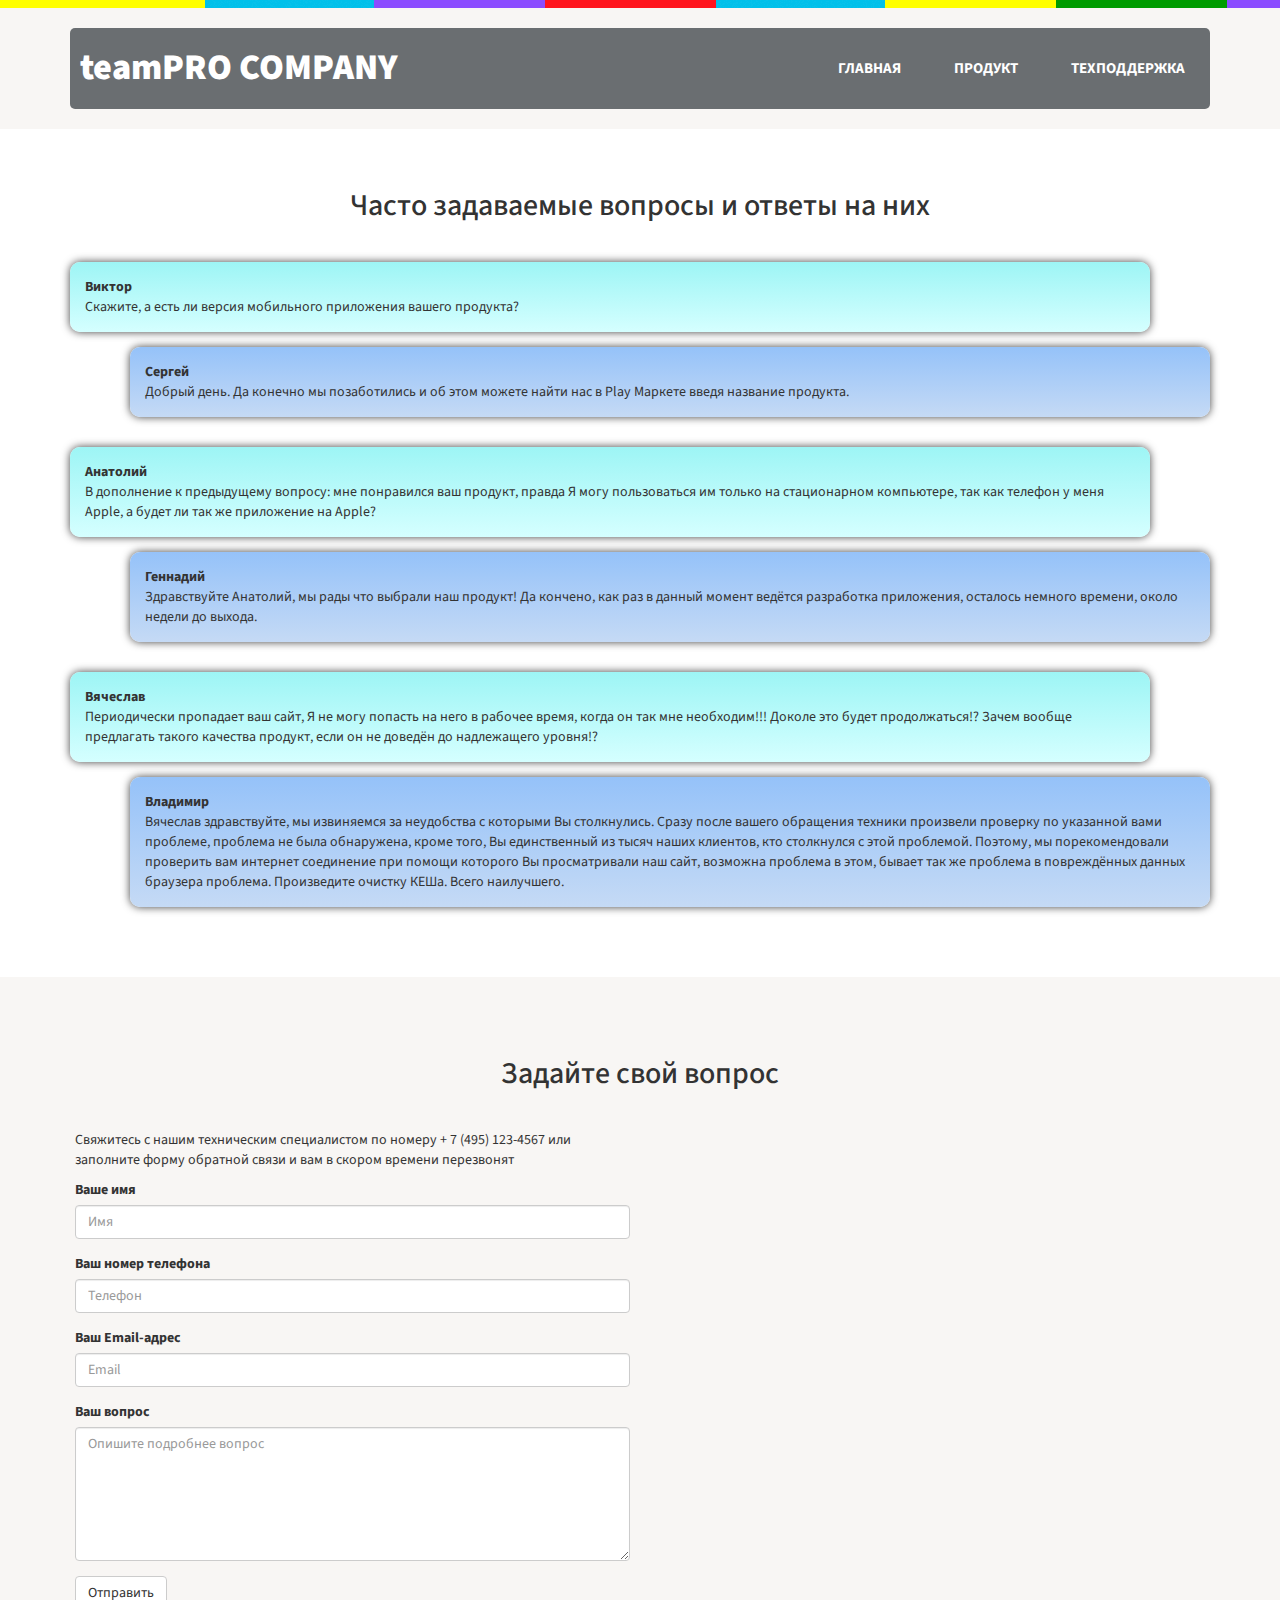
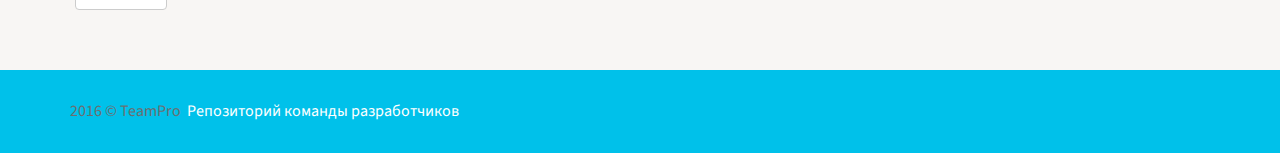
<file: texp.html>
<!DOCTYPE HTML>
<html>
<head>
<meta charset="UTF-8">
<meta name="viewport" content="width=device-width, initial-scale=1.0">
<title>Техническая помощь</title>
<!-- Bootstrap link -->
<link href="css/bootstrap.css" rel="stylesheet" type="text/css" media="all" />
<!-- Bootstrap link  end-->
<!-- CSS stylesheet -->
<link href="css/style.css" rel="stylesheet" type="text/css" media="all" />
<!-- CSS stylesheet end-->
<!-- Google fonts Link-->
<link href='http://fonts.googleapis.com/css?family=Source+Sans+Pro:300,400,600,700,900' rel='stylesheet' type='text/css'>
<script type="text/javascript" src="js/jquery.min.js"> </script>
<script src="js/hover_pack.js"></script>
</head>
<body>
<!-- Header starts here -->
	<div class="strip"> </div>
	<div class="header">
		<div class="container">
			<div class="header-top">
				<div class="logo">
                    <h1><a href="index.html">teamPRO COMPANY</a></h1>
				</div>
				<div class="menu">
					<a class="toggleMenu" href="#"><img src="images/nav_icon.png" alt="" /> </a>
		  				 <ul class="nav" id="nav">
                             <li><a href="index.html">Главная</a></li>
                             <li><a href="product.html">Продукт</a></li>
                             <li><a href="texp.html">Техподдержка</a></li>
                              
						 </ul>
						<script type="text/javascript" src="js/responsive-nav.js"></script>
						<script type="text/javascript" src="js/move-top.js"></script>
						<script type="text/javascript" src="js/easing.js"></script>
						<script type="text/javascript">
						jQuery(document).ready(function($) {
						$(".scroll").click(function(event){		
						event.preventDefault();
						$('html,body').animate({scrollTop:$(this.hash).offset().top},1000);
							});
						});
						</script>
				</div>
				<div class="clearfix"> </div>
			</div>
		</div>
	</div>
	
	<section class="technical-help">
		<div class="container">
			<h2 class="text-center block-title">Часто задаваемые вопросы и ответы на них</h2>
			<div class="faq">
				<div class="faq__item faq__item--question">
					<div class="faq__name">Виктор</div>
					<div class="faq__text">Скажите, а есть ли версия мобильного приложения вашего продукта?</div>
				</div>
				<div class="faq__item faq__item--answer">
					<div class="faq__name">Сергей</div>
					<div class="faq__text">Добрый день.  Да конечно мы позаботились и об этом можете найти нас в Play Маркете введя название продукта.</div>
				</div>
			</div>
			
			<div class="faq">
				<div class="faq__item faq__item--question">
					<div class="faq__name">Анатолий</div>
					<div class="faq__text">В дополнение к предыдущему вопросу: мне понравился ваш продукт, правда Я могу пользоваться им только на стационарном компьютере, так как телефон у меня Apple, а будет ли так же приложение на Apple?</div>
				</div>
				<div class="faq__item faq__item--answer">
					<div class="faq__name">Геннадий</div>
					<div class="faq__text">Здравствуйте Анатолий, мы рады что выбрали наш продукт! Да кончено, как раз в данный момент ведётся разработка приложения, осталось немного времени, около недели до выхода.</div>
				</div>
			</div>
			
			<div class="faq">
				<div class="faq__item faq__item--question">
					<div class="faq__name">Вячеслав</div>
					<div class="faq__text">Периодически пропадает ваш сайт, Я не могу попасть на него в рабочее время, когда он так мне необходим!!! Доколе это будет продолжаться!? Зачем вообще предлагать такого качества продукт, если он не доведён до надлежащего уровня!?</div>
				</div>
				<div class="faq__item faq__item--answer">
					<div class="faq__name">Владимир</div>
					<div class="faq__text">Вячеслав здравствуйте, мы извиняемся за неудобства с которыми Вы столкнулись. Сразу после вашего обращения техники произвели проверку по указанной вами проблеме, проблема не была обнаружена, кроме того, Вы единственный из тысяч наших клиентов, кто столкнулся с этой проблемой. Поэтому, мы порекомендовали проверить вам интернет соединение при помощи которого Вы просматривали наш сайт, возможна проблема в этом, бывает так же проблема в повреждённых данных браузера проблема. Произведите очистку КЕШа. Всего наилучшего. </div>
				</div>

			</div>
		</div>
	</section>
	
	
	
	<section class="technical-help-form">
		<h2 class="text-center block-title">Задайте свой вопрос</h2>
		<div class="container">
			<div class="row">
				<div class="col-md-6 col-xs-12">
					<p>Свяжитесь с нашим техническим специалистом по номеру + 7 (495) 123-4567 или заполните форму обратной связи и вам в скором времени перезвонят</p>
					<form>
					  <div class="form-group">
						  <label for="technicalHelpInputName">Ваше имя</label>
						<input type="text" class="form-control" id="technicalHelpInputName" placeholder="Имя">
					  </div>
					  <div class="form-group">
						  <label for="technicalHelpInputNumber">Ваш номер телефона</label>
						<input type="text" class="form-control" id="technicalHelpInputNumber" placeholder="Телефон">
					  </div>
					  <div class="form-group">
						<label for="technicalHelpInputEmail">Ваш Email-адрес</label>
						<input type="email" class="form-control" id="technicalHelpInputEmail" placeholder="Email">
					  </div>
					  <div class="form-group">
						<label for="technicalHelpTextareaQuestion">Ваш вопрос</label>
						<textarea id="technicalHelpTextareaQuestion" class="form-control" rows="6"placeholder="Опишите подробнее вопрос"></textarea>
					  </div>
					  <button type="submit" class="btn btn-default">Отправить</button>
					</form>	
				</div>
			</div>
		</div>
	</section>
	
	
	
	

	
	
	
    <div class="footer">
		<div class="container">
			<div class="footer-top">
                <p>2016 &copy; TeamPro&nbsp; <a href="https://github.com/teamStatPerson/statPerson">Репозиторий команды разработчиков</a></p>
			</div>
		</div>
    </div>
</body>
</html>
</file>
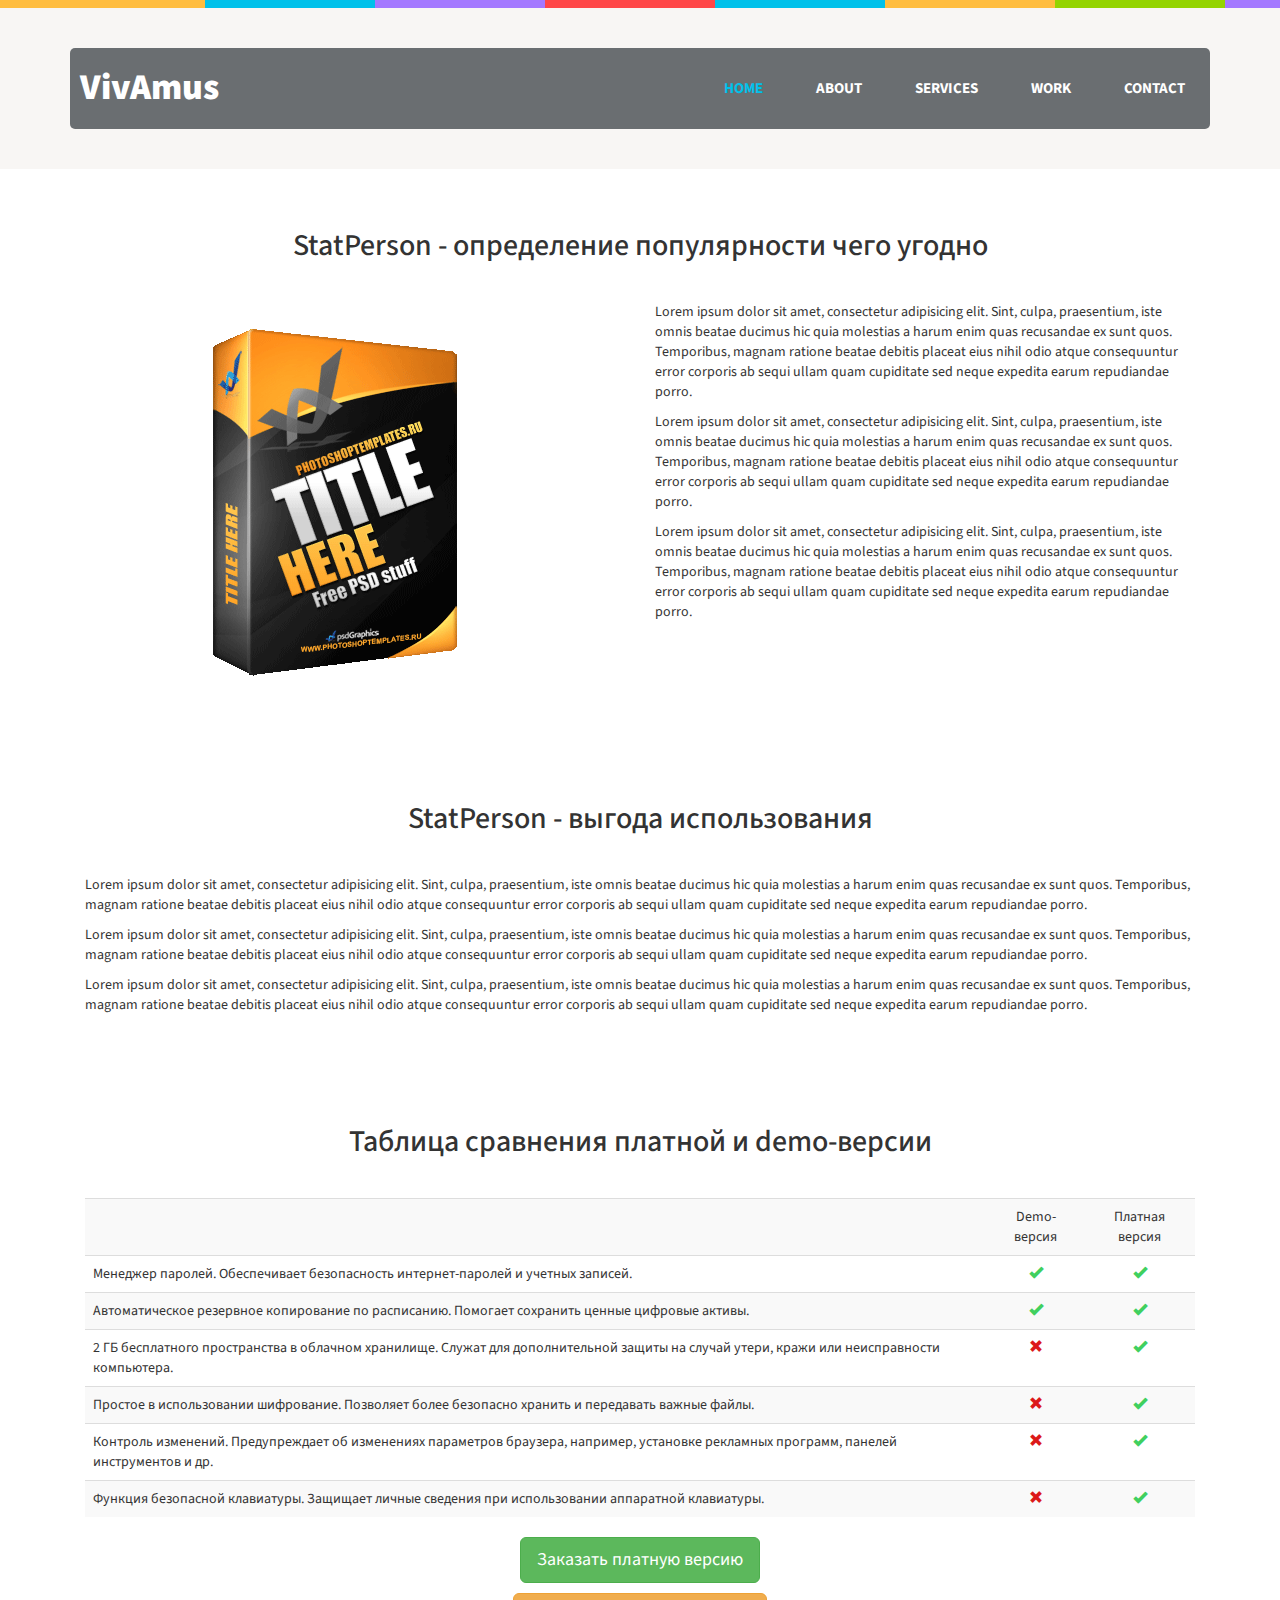
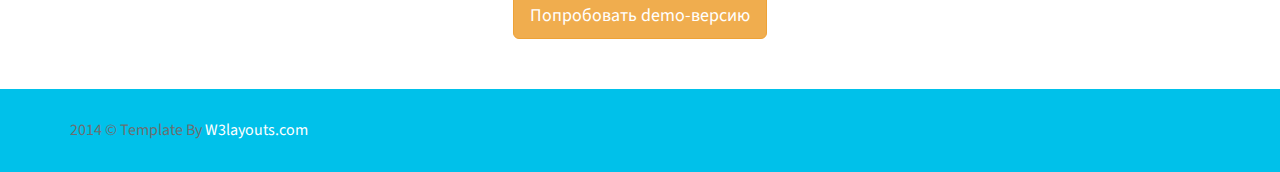
<file: product_technical-support/product.html>
<!DOCTYPE HTML>
<html>
<head>
<meta charset="UTF-8">
<meta name="viewport" content="width=device-width, initial-scale=1.0">
<title>Страница продукта</title>
<!-- Bootstrap link -->
<link href="css/bootstrap.css" rel="stylesheet" type="text/css" media="all" />
<!-- Bootstrap link  end-->
<!-- CSS stylesheet -->
<link href="css/style.css" rel="stylesheet" type="text/css" media="all" />
<!-- CSS stylesheet end-->
<!-- Google fonts Link-->
<link href='http://fonts.googleapis.com/css?family=Source+Sans+Pro:300,400,600,700,900' rel='stylesheet' type='text/css'>
<script type="text/javascript" src="js/jquery.min.js"> </script>
<script src="js/hover_pack.js"></script>
</head>
<body>
<!-- Header starts here -->
	<div class="strip"> </div>
	<div class="header">
		<div class="container">
			<div class="header-top">
				<div class="logo">
					<h1><a href="index.html">VivAmus</a></h1>
				</div>
				<div class="menu">
					<a class="toggleMenu" href="#"><img src="images/nav_icon.png" alt="" /> </a>
		  				<ul class="nav" id="nav">
						  <li class="current"><a href="index.html" class="scroll">Home</a></li>
						  <li><a href="#about" class="scroll">About</a></li>
						  <li><a href="#services" class="scroll">Services</a></li>
						  <li><a href="#work" class="scroll">Work</a></li>
						  <li><a href="#contact" class="scroll">Contact</a></li>								
						 </ul>
						<script type="text/javascript" src="js/responsive-nav.js"></script>
						<script type="text/javascript" src="js/move-top.js"></script>
						<script type="text/javascript" src="js/easing.js"></script>
						<script type="text/javascript">
						jQuery(document).ready(function($) {
						$(".scroll").click(function(event){		
						event.preventDefault();
						$('html,body').animate({scrollTop:$(this.hash).offset().top},1000);
							});
						});
						</script>
				</div>
				<div class="clearfix"> </div>
			</div>
		</div>
	</div>
	
	
	<section class="product-inro">
		<div class="container">
			<h2 class="text-center block-title">StatPerson - определение популярности чего угодно</h2>
			<div class="col-md-6 col-xs-12">
				<figure>
					<img src="images/psd-black-software-box.png" alt="">
				</figure>
			</div>
			<div class="col-md-6 col-xs-12">
				<p>Lorem ipsum dolor sit amet, consectetur adipisicing elit. Sint, culpa, praesentium, iste omnis beatae ducimus hic quia molestias a harum enim quas recusandae ex sunt quos. Temporibus, magnam ratione beatae debitis placeat eius nihil odio atque consequuntur error corporis ab sequi ullam quam cupiditate sed neque expedita earum repudiandae porro.</p>
				<p>Lorem ipsum dolor sit amet, consectetur adipisicing elit. Sint, culpa, praesentium, iste omnis beatae ducimus hic quia molestias a harum enim quas recusandae ex sunt quos. Temporibus, magnam ratione beatae debitis placeat eius nihil odio atque consequuntur error corporis ab sequi ullam quam cupiditate sed neque expedita earum repudiandae porro.</p>
				<p>Lorem ipsum dolor sit amet, consectetur adipisicing elit. Sint, culpa, praesentium, iste omnis beatae ducimus hic quia molestias a harum enim quas recusandae ex sunt quos. Temporibus, magnam ratione beatae debitis placeat eius nihil odio atque consequuntur error corporis ab sequi ullam quam cupiditate sed neque expedita earum repudiandae porro.</p>
			</div>
		</div>
	</section>
	
	
	<section class="product-benefit">
		<div class="container">
			<h2 class="text-center block-title">StatPerson - выгода использования</h2>
			<div class="col-md-12">
				<p>Lorem ipsum dolor sit amet, consectetur adipisicing elit. Sint, culpa, praesentium, iste omnis beatae ducimus hic quia molestias a harum enim quas recusandae ex sunt quos. Temporibus, magnam ratione beatae debitis placeat eius nihil odio atque consequuntur error corporis ab sequi ullam quam cupiditate sed neque expedita earum repudiandae porro.</p>
				<p>Lorem ipsum dolor sit amet, consectetur adipisicing elit. Sint, culpa, praesentium, iste omnis beatae ducimus hic quia molestias a harum enim quas recusandae ex sunt quos. Temporibus, magnam ratione beatae debitis placeat eius nihil odio atque consequuntur error corporis ab sequi ullam quam cupiditate sed neque expedita earum repudiandae porro.</p>
				<p>Lorem ipsum dolor sit amet, consectetur adipisicing elit. Sint, culpa, praesentium, iste omnis beatae ducimus hic quia molestias a harum enim quas recusandae ex sunt quos. Temporibus, magnam ratione beatae debitis placeat eius nihil odio atque consequuntur error corporis ab sequi ullam quam cupiditate sed neque expedita earum repudiandae porro.</p>
			</div>
		</div>
	</section>
	
	
	<section class="product-compare">
		<div class="container">
			<h2 class="text-center block-title">Таблица сравнения платной и demo-версии</h2>
			<div class="col-md-12">
				
				<table class="table table-striped product-compare__table">
					<tr>
						<td></td>
						<td>Demo-версия</td>
						<td>Платная версия</td>
					</tr>
					<tr>
						<td>Менеджер паролей. Обеспечивает безопасность интернет-паролей и учетных записей.</td>
						<td><span class="glyphicon glyphicon-ok" aria-hidden="true"></span></td>
						<td><span class="glyphicon glyphicon-ok" aria-hidden="true"></span></td>
					</tr>
					<tr>
						<td>Автоматическое резервное копирование по расписанию. Помогает сохранить ценные цифровые активы.</td>
						<td><span class="glyphicon glyphicon-ok" aria-hidden="true"></span></td>
						<td><span class="glyphicon glyphicon-ok" aria-hidden="true"></span></td>
					</tr>
					<tr>
						<td>2 ГБ бесплатного пространства в облачном хранилище. Служат для дополнительной защиты на случай утери, кражи или неисправности компьютера.</td>
						<td><span class="glyphicon glyphicon-remove" aria-hidden="true"></span></td>
						<td><span class="glyphicon glyphicon-ok" aria-hidden="true"></span></td>
					</tr>
					<tr>
						<td>Простое в использовании шифрование. Позволяет более безопасно хранить и передавать важные файлы.</td>
						<td><span class="glyphicon glyphicon-remove" aria-hidden="true"></span></td>
						<td><span class="glyphicon glyphicon-ok" aria-hidden="true"></span></td>
					</tr>
					<tr>
						<td>Контроль изменений. Предупреждает об изменениях параметров браузера, например, установке рекламных программ, панелей инструментов и др.</td>
						<td><span class="glyphicon glyphicon-remove" aria-hidden="true"></span></td>
						<td><span class="glyphicon glyphicon-ok" aria-hidden="true"></span></td>
					</tr>
					<tr>
						<td>Функция безопасной клавиатуры. Защищает личные сведения при использовании аппаратной клавиатуры.</td>
						<td><span class="glyphicon glyphicon-remove" aria-hidden="true"></span></td>
						<td><span class="glyphicon glyphicon-ok" aria-hidden="true"></span></td>
					</tr>
				</table>

				<div class="btn-wrap">
					<a href="#" class="btn btn-success btn-lg">Заказать платную версию</a>
				</div>
				<div class="btn-wrap">
					<a href="#" class="btn btn-warning btn-lg">Попробовать demo-версию</a>
				</div>

			</div>
		</div>
	</section>
	
	
	

	
    <div class="footer">
		<div class="container">
			<div class="footer-top">
			<p>2014 &copy; Template By <a href="http://w3layouts.com/">W3layouts.com</a></p>
			</div>
		</div>
    </div>
</body>
</html>
</file>
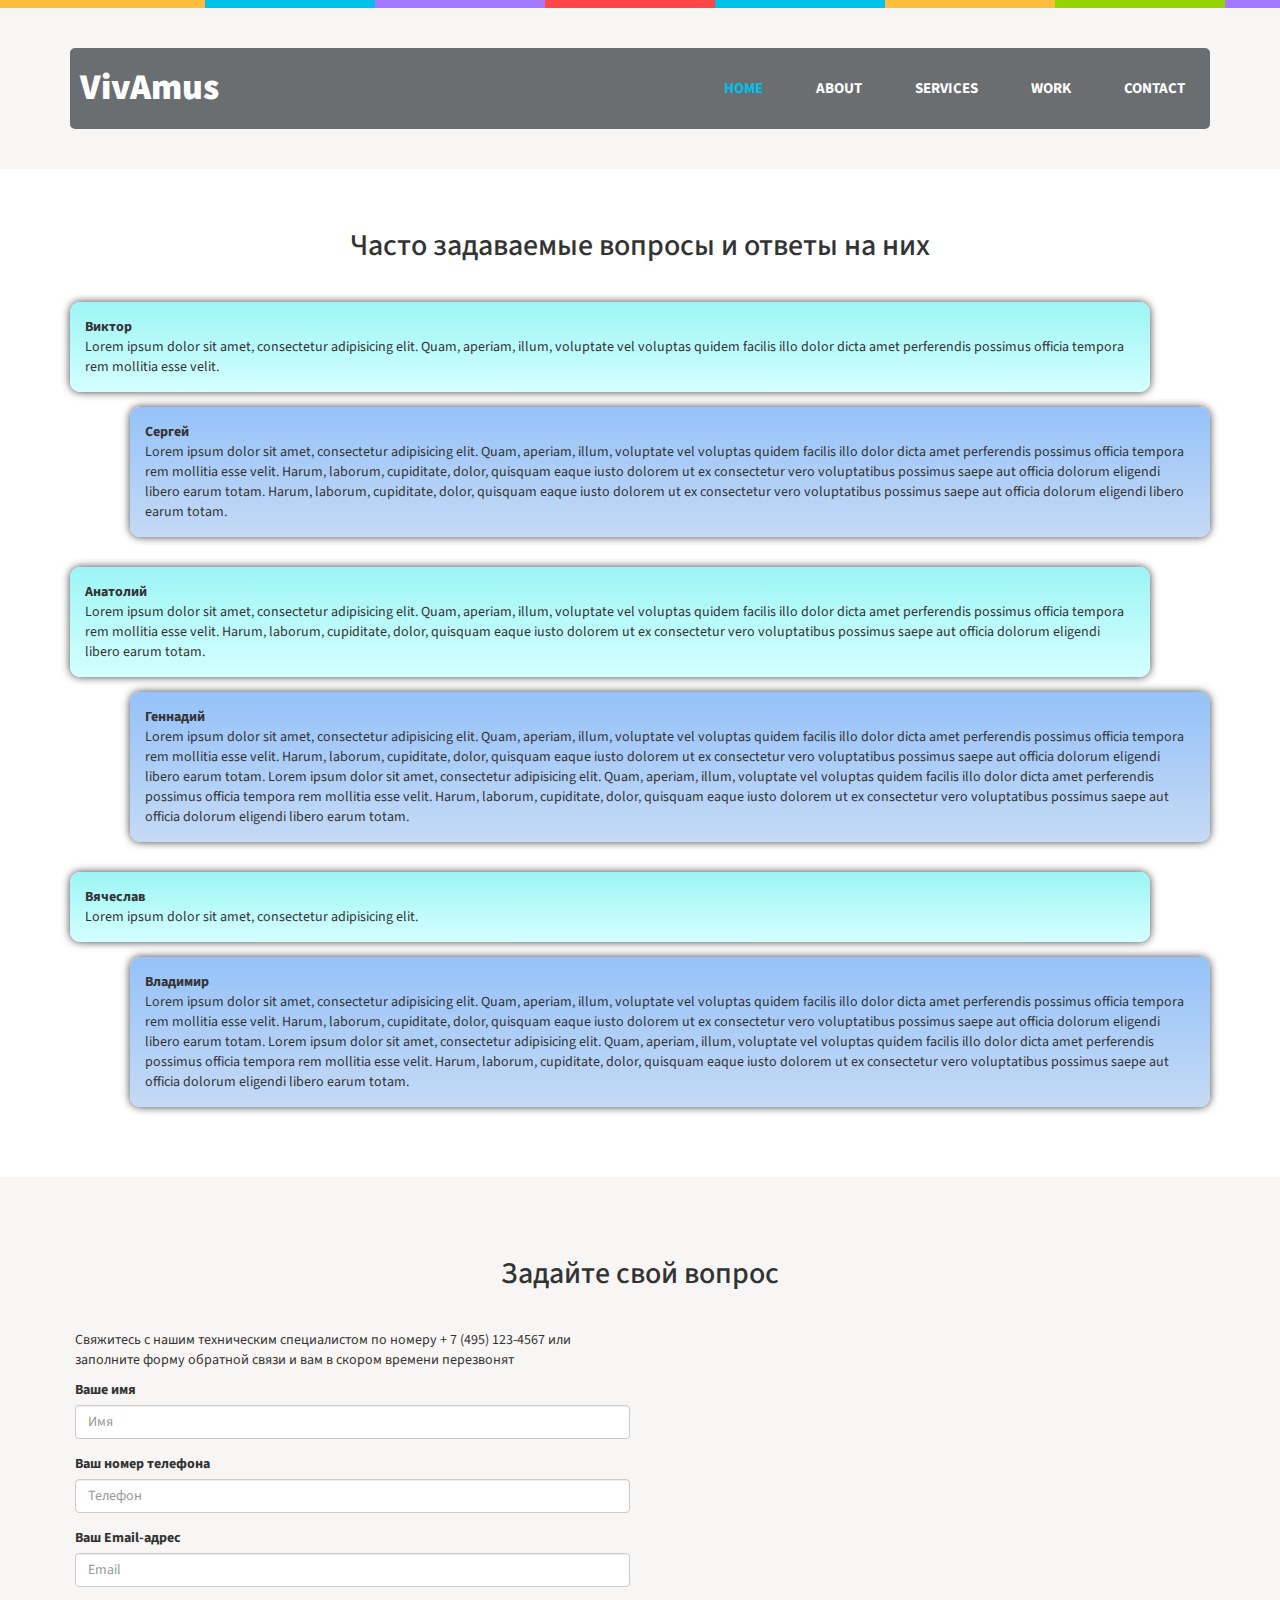
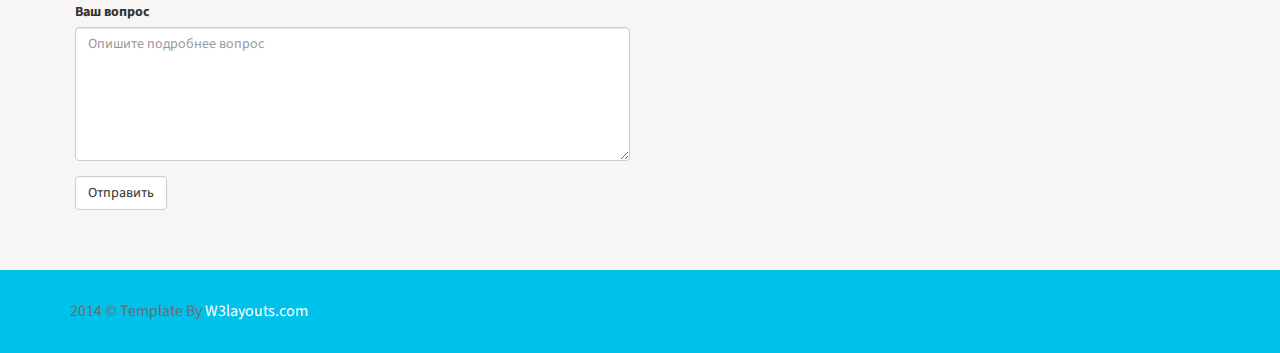
<file: product_technical-support/technical-help.html>
<!DOCTYPE HTML>
<html>
<head>
<meta charset="UTF-8">
<meta name="viewport" content="width=device-width, initial-scale=1.0">
<title>Техническая помощь</title>
<!-- Bootstrap link -->
<link href="css/bootstrap.css" rel="stylesheet" type="text/css" media="all" />
<!-- Bootstrap link  end-->
<!-- CSS stylesheet -->
<link href="css/style.css" rel="stylesheet" type="text/css" media="all" />
<!-- CSS stylesheet end-->
<!-- Google fonts Link-->
<link href='http://fonts.googleapis.com/css?family=Source+Sans+Pro:300,400,600,700,900' rel='stylesheet' type='text/css'>
<script type="text/javascript" src="js/jquery.min.js"> </script>
<script src="js/hover_pack.js"></script>
</head>
<body>
<!-- Header starts here -->
	<div class="strip"> </div>
	<div class="header">
		<div class="container">
			<div class="header-top">
				<div class="logo">
					<h1><a href="index.html">VivAmus</a></h1>
				</div>
				<div class="menu">
					<a class="toggleMenu" href="#"><img src="images/nav_icon.png" alt="" /> </a>
		  				<ul class="nav" id="nav">
						  <li class="current"><a href="index.html" class="scroll">Home</a></li>
						  <li><a href="#about" class="scroll">About</a></li>
						  <li><a href="#services" class="scroll">Services</a></li>
						  <li><a href="#work" class="scroll">Work</a></li>
						  <li><a href="#contact" class="scroll">Contact</a></li>								
						 </ul>
						<script type="text/javascript" src="js/responsive-nav.js"></script>
						<script type="text/javascript" src="js/move-top.js"></script>
						<script type="text/javascript" src="js/easing.js"></script>
						<script type="text/javascript">
						jQuery(document).ready(function($) {
						$(".scroll").click(function(event){		
						event.preventDefault();
						$('html,body').animate({scrollTop:$(this.hash).offset().top},1000);
							});
						});
						</script>
				</div>
				<div class="clearfix"> </div>
			</div>
		</div>
	</div>
	
	<section class="technical-help">
		<div class="container">
			<h2 class="text-center block-title">Часто задаваемые вопросы и ответы на них</h2>
			<div class="faq">
				<div class="faq__item faq__item--question">
					<div class="faq__name">Виктор</div>
					<div class="faq__text">Lorem ipsum dolor sit amet, consectetur adipisicing elit. Quam, aperiam, illum, voluptate vel voluptas quidem facilis illo dolor dicta amet perferendis possimus officia tempora rem mollitia esse velit.</div>
				</div>
				<div class="faq__item faq__item--answer">
					<div class="faq__name">Сергей</div>
					<div class="faq__text">Lorem ipsum dolor sit amet, consectetur adipisicing elit. Quam, aperiam, illum, voluptate vel voluptas quidem facilis illo dolor dicta amet perferendis possimus officia tempora rem mollitia esse velit. Harum, laborum, cupiditate, dolor, quisquam eaque iusto dolorem ut ex consectetur vero voluptatibus possimus saepe aut officia dolorum eligendi libero earum totam. Harum, laborum, cupiditate, dolor, quisquam eaque iusto dolorem ut ex consectetur vero voluptatibus possimus saepe aut officia dolorum eligendi libero earum totam.</div>
				</div>
			</div>
			
			<div class="faq">
				<div class="faq__item faq__item--question">
					<div class="faq__name">Анатолий</div>
					<div class="faq__text">Lorem ipsum dolor sit amet, consectetur adipisicing elit. Quam, aperiam, illum, voluptate vel voluptas quidem facilis illo dolor dicta amet perferendis possimus officia tempora rem mollitia esse velit. Harum, laborum, cupiditate, dolor, quisquam eaque iusto dolorem ut ex consectetur vero voluptatibus possimus saepe aut officia dolorum eligendi libero earum totam.</div>
				</div>
				<div class="faq__item faq__item--answer">
					<div class="faq__name">Геннадий</div>
					<div class="faq__text">Lorem ipsum dolor sit amet, consectetur adipisicing elit. Quam, aperiam, illum, voluptate vel voluptas quidem facilis illo dolor dicta amet perferendis possimus officia tempora rem mollitia esse velit. Harum, laborum, cupiditate, dolor, quisquam eaque iusto dolorem ut ex consectetur vero voluptatibus possimus saepe aut officia dolorum eligendi libero earum totam. Lorem ipsum dolor sit amet, consectetur adipisicing elit. Quam, aperiam, illum, voluptate vel voluptas quidem facilis illo dolor dicta amet perferendis possimus officia tempora rem mollitia esse velit. Harum, laborum, cupiditate, dolor, quisquam eaque iusto dolorem ut ex consectetur vero voluptatibus possimus saepe aut officia dolorum eligendi libero earum totam.</div>
				</div>
			</div>
			
			<div class="faq">
				<div class="faq__item faq__item--question">
					<div class="faq__name">Вячеслав</div>
					<div class="faq__text">Lorem ipsum dolor sit amet, consectetur adipisicing elit.</div>
				</div>
				<div class="faq__item faq__item--answer">
					<div class="faq__name">Владимир</div>
					<div class="faq__text">Lorem ipsum dolor sit amet, consectetur adipisicing elit. Quam, aperiam, illum, voluptate vel voluptas quidem facilis illo dolor dicta amet perferendis possimus officia tempora rem mollitia esse velit. Harum, laborum, cupiditate, dolor, quisquam eaque iusto dolorem ut ex consectetur vero voluptatibus possimus saepe aut officia dolorum eligendi libero earum totam. Lorem ipsum dolor sit amet, consectetur adipisicing elit. Quam, aperiam, illum, voluptate vel voluptas quidem facilis illo dolor dicta amet perferendis possimus officia tempora rem mollitia esse velit. Harum, laborum, cupiditate, dolor, quisquam eaque iusto dolorem ut ex consectetur vero voluptatibus possimus saepe aut officia dolorum eligendi libero earum totam.</div>
				</div>
			</div>
		</div>
	</section>
	
	
	
	<section class="technical-help-form">
		<h2 class="text-center block-title">Задайте свой вопрос</h2>
		<div class="container">
			<div class="row">
				<div class="col-md-6 col-xs-12">
					<p>Свяжитесь с нашим техническим специалистом по номеру + 7 (495) 123-4567 или заполните форму обратной связи и вам в скором времени перезвонят</p>
					<form>
					  <div class="form-group">
						  <label for="technicalHelpInputName">Ваше имя</label>
						<input type="text" class="form-control" id="technicalHelpInputName" placeholder="Имя">
					  </div>
					  <div class="form-group">
						  <label for="technicalHelpInputNumber">Ваш номер телефона</label>
						<input type="text" class="form-control" id="technicalHelpInputNumber" placeholder="Телефон">
					  </div>
					  <div class="form-group">
						<label for="technicalHelpInputEmail">Ваш Email-адрес</label>
						<input type="email" class="form-control" id="technicalHelpInputEmail" placeholder="Email">
					  </div>
					  <div class="form-group">
						<label for="technicalHelpTextareaQuestion">Ваш вопрос</label>
						<textarea id="technicalHelpTextareaQuestion" class="form-control" rows="6"placeholder="Опишите подробнее вопрос"></textarea>
					  </div>
					  <button type="submit" class="btn btn-default">Отправить</button>
					</form>	
				</div>
			</div>
		</div>
	</section>
	
	
	
	

	
	
	
    <div class="footer">
		<div class="container">
			<div class="footer-top">
			<p>2014 &copy; Template By <a href="http://w3layouts.com/">W3layouts.com</a></p>
			</div>
		</div>
    </div>
</body>
</html>
</file>
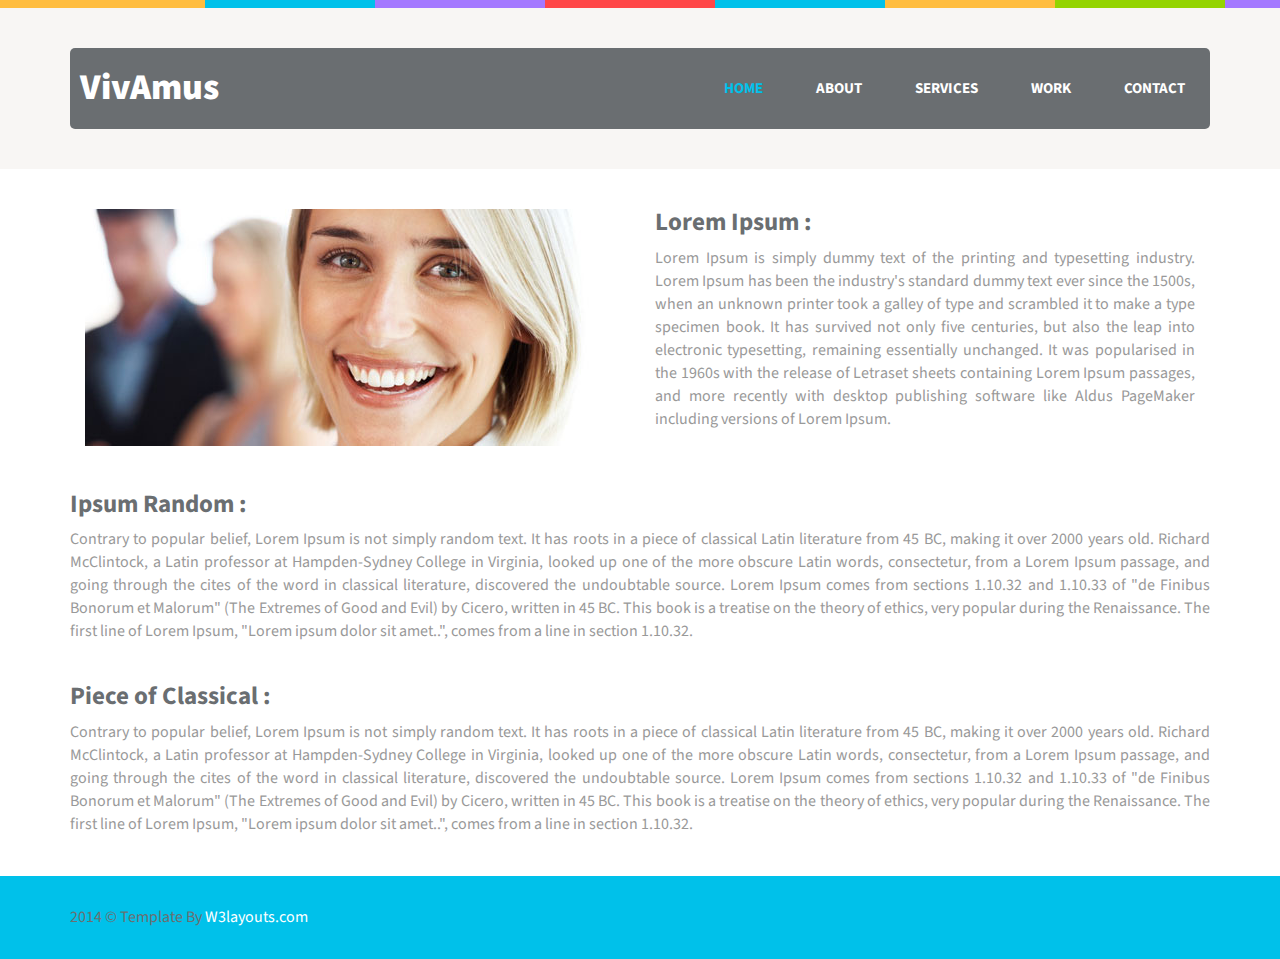
<file: web2/single.html>
<!--A Design by W3layouts
Author: W3layout
Author URL: http://w3layouts.com
License: Creative Commons Attribution 3.0 Unported
License URL: http://creativecommons.org/licenses/by/3.0/
-->
<!DOCTYPE HTML>
<html>
<head>
<title>Vivamus Bootstrap Website Template | Single :: w3layouts</title>
<!-- Bootstrap link -->
<link href="css/bootstrap.css" rel="stylesheet" type="text/css" media="all" />
<!-- Bootstrap link  end-->
<!-- CSS stylesheet -->
<link href="css/style.css" rel="stylesheet" type="text/css" media="all" />
<!-- CSS stylesheet end-->
<!-- Google fonts Link-->
<link href='http://fonts.googleapis.com/css?family=Source+Sans+Pro:300,400,600,700,900' rel='stylesheet' type='text/css'>
<script type="text/javascript" src="js/jquery.min.js"> </script>
<script src="js/hover_pack.js"></script>
</head>
<body>
<!-- Header starts here -->
	<div class="strip"> </div>
	<div class="header">
		<div class="container">
			<div class="header-top">
				<div class="logo">
					<h1><a href="index.html">VivAmus</a></h1>
				</div>
				<div class="menu">
					<a class="toggleMenu" href="#"><img src="images/nav_icon.png" alt="" /> </a>
		  				<ul class="nav" id="nav">
						  <li class="current"><a href="index.html" class="scroll">Home</a></li>
						  <li><a href="#about" class="scroll">About</a></li>
						  <li><a href="#services" class="scroll">Services</a></li>
						  <li><a href="#work" class="scroll">Work</a></li>
						  <li><a href="#contact" class="scroll">Contact</a></li>								
						 </ul>
						<script type="text/javascript" src="js/responsive-nav.js"></script>
						<script type="text/javascript" src="js/move-top.js"></script>
						<script type="text/javascript" src="js/easing.js"></script>
						<script type="text/javascript">
						jQuery(document).ready(function($) {
						$(".scroll").click(function(event){		
						event.preventDefault();
						$('html,body').animate({scrollTop:$(this.hash).offset().top},1000);
							});
						});
						</script>
				</div>
				<div class="clearfix"> </div>
			</div>
		</div>
	</div>
	<div class="container">
		<div class="row single-services-row">
			<div class="col-md-6"><img src="images/singlee.jpg" class="img-responsive" /></div>
			<div class="col-md-6">
				<h3>Lorem Ipsum :</h3>
				<p>Lorem Ipsum is simply dummy text of the printing and typesetting industry. Lorem Ipsum has been the industry's standard dummy text ever since the 1500s, when an unknown printer took a galley of type and scrambled it to make a type specimen book. It has survived not only five centuries, but also the leap into electronic typesetting, remaining essentially unchanged. It was popularised in the 1960s with the release of Letraset sheets containing Lorem Ipsum passages, and more recently with desktop publishing software like Aldus PageMaker including versions of Lorem Ipsum.</p>
			</div>
			<div class="clearfix"></div>
		</div>
		<div class="single-description">
			<h4>Ipsum Random :</h4>
			<p>Contrary to popular belief, Lorem Ipsum is not simply random text. It has roots in a piece of classical Latin literature from 45 BC, making it over 2000 years old. Richard McClintock, a Latin professor at Hampden-Sydney College in Virginia, looked up one of the more obscure Latin words, consectetur, from a Lorem Ipsum passage, and going through the cites of the word in classical literature, discovered the undoubtable source. Lorem Ipsum comes from sections 1.10.32 and 1.10.33 of "de Finibus Bonorum et Malorum" (The Extremes of Good and Evil) by Cicero, written in 45 BC. This book is a treatise on the theory of ethics, very popular during the Renaissance. The first line of Lorem Ipsum, "Lorem ipsum dolor sit amet..", comes from a line in section 1.10.32.</p>
			<h4>Piece of Classical :</h4>
			<p>Contrary to popular belief, Lorem Ipsum is not simply random text. It has roots in a piece of classical Latin literature from 45 BC, making it over 2000 years old. Richard McClintock, a Latin professor at Hampden-Sydney College in Virginia, looked up one of the more obscure Latin words, consectetur, from a Lorem Ipsum passage, and going through the cites of the word in classical literature, discovered the undoubtable source. Lorem Ipsum comes from sections 1.10.32 and 1.10.33 of "de Finibus Bonorum et Malorum" (The Extremes of Good and Evil) by Cicero, written in 45 BC. This book is a treatise on the theory of ethics, very popular during the Renaissance. The first line of Lorem Ipsum, "Lorem ipsum dolor sit amet..", comes from a line in section 1.10.32.</p>
		</div>
	</div>
    <div class="footer">
			<div class="container">
				<div class="footer-top">
				<p>2014 &copy; Template By <a href="http://w3layouts.com/">W3layouts.com</a></p>
				</div>
			</div>
    </div>
</body>
</html>
</file>
<file: css/style.css>
body{
	font-family: 'Source Sans Pro', sans-serif;
	background:#fff;
}
/*--  Header part starts here */
.strip{
	background:url(../images/strip.png) no-repeat;
	padding:4px;
}
.header{
	background: #F8F6F4;
}
.header-top{
	background:	#6A6E71;
	margin:20px 0px;
	border-radius:5px;
}
.logo{
	float:left;
}
.logo h1 a{
	font-weight:900;
	color:#fff;
	margin:0;
	padding:20px 10px;
	text-decoration:none;
}
.logo h1 a{
	color:#fff;
}
.menu{
	float:right;
}
.menu li{
	display:inline-block;
	padding:20px 10px;
}
 .menu li:first-child{
   	margin-left:0;
}
.menu li a{
  	display: block;
	font-size:15px;
	color:#fff;
	-webkit-transition: all 0.3s ease;
	-moz-transition: all 0.3s ease;
	-o-transition: all 0.3s ease;
	transition: all 0.3s ease;
	text-transform: uppercase;
	font-weight: 700;
	font-family: 'Source Sans Pro', sans-serif;
}
#nav .current a {
    color:#00C1EA;
   -webkit-transition: all 0.3s ease;
	-moz-transition: all 0.3s ease;
	-o-transition: all 0.3s ease;
	transition: all 0.3s ease;
}
.menu li a:hover ,.menu li.active a{
	color:#00C1EA;
} 
.toggleMenu {
	display:  none;
   	padding:4px 5px 0px 5px;
    border-radius:2em; 
    -webkit-border-radius:2em;
    -moz-border-radius:2em;
    -o-border-radius:2em; 
}
.nav:before,
.nav:after {
    content: " "; 
    display: table; 
}
.nav:after {
    clear: both;
}
.nav ul {
    list-style: none;
}
@media screen and (max-width:800px) {
	.menu {
		margin:10px 0;
	}
    .active {
        display: block;
    }
    .menu li {
		padding: 4px 10px;
	}
    .menu li a{
    	text-align:left;
    	border-radius:0;
    	-webkit-border-radius:0;
    	-moz-border-radius:0;
    	-o-border-radius:0;
    }
    .nav {
	     list-style: none;
			width: 95%;
			position: absolute;
			right: 15px;
			background: #fff;
			top: 118px;
			z-index: 9999;
			border: 1px solid #eee;
    }
   .menu li a span.messages{
    	text-align:center;
    	top:15px;
    }
    .nav li ul{
    	width:100%;   	
    }
    .menu ul{
    	margin:0;
    }
    .nav > li.hover > ul {
        width:100%;
    }
    .nav > li {
        float: none;
        display:block;
    }
    .nav ul {
        display: block;
        width: 100%;
    }
   .nav > li.hover > ul , .nav li li.hover ul {
        position: static;
    }
    .nav li a{
    	border-top:1px solid #eee;
    	background:#fff;
    	color:#384254;
    }
     .nav li:first-child a{
     	border-top:none;
     }
 }
 /*--slider start -- */
.banner{
		text-align: center;
}
.slider{
		background:url(../images/slider-frame.png) no-repeat;
}
.slide-banner-left{
		text-align:center;
		padding:5px 0px;
		position:relative;
}
.slide-banner-left-divice{
	width:700px;
	height:375px;;
	background:url(../images/slider-frame.png) no-repeat;
	display:inline-block;
}
#slideshow { 
	position: absolute;
	top: 20px;
	left: 31px;
	width: 94.5%;
}
#slideshow > div { 
	position: absolute; 
	top: 10px; 
	left: 10px; 
	right: 10px; 
	bottom: 10px; 
}
.banner-head h2{
	color:#00C1EA;
	text-transform: uppercase;
	font-weight:900;
	font-size:40px;
	margin-bottom:0px;
	padding-top:0px;
}
.banner-head  p{
	color:#7E8182;
	font-weight:400;
	font-size:20px;		
}
.banner-rings{
	border:0px;
	border-style:solid;
	border-width:1px 0px;	
	border-color: rgba(113, 113, 113, 0.41);
	padding: 20px 0px;
	margin: 50px 230px;
}
.banner-rings i{
	background:url(../images/img-sprite1.png);
	width:64px;
	height:69px;
	display: inline-block; 
	margin:0px 10px;
	cursor: pointer;
}

a.banner-btn{
	color: #fff;
	border:0px;
	border-radius:3px;
	padding:10px 20px;
	background:#00C1EA;
	text-transform:uppercase;
	font-weight: 600;
	text-decoration:none;
	font-size:20px;
}
a.banner-btn:hover {
	color:#00C1EA;
	background:#ffffff;
	-webkit-transition: all 0.3s ease;
	-moz-transition: all 0.3s ease;
	-o-transition: all 0.3s ease;
	transition: all 0.3s ease;
}
/*--  Header part ends here */
/*-- About us start --*/
.about-us-row{
	padding:40px 0px;
}
.about-us-column-left h3{
	font-weight:300;
	font-size:49px;
	text-transform: uppercase;
	color:#6B6F71;
	padding:0px 0px 40px 0px;
}
.about-us-column-left p{
	font-weight:400;
	font-size:34px;
	color:#6B6F71;
	padding:10px 0px 40px 0px;;
}
.about-us-column-left a{
	background: url(../images/tip.png) no-repeat 10px 18px;
	padding: 10px 30px;
	font-size: 24px;
	font-weight: 300;
	color: #00C1EA;
	text-decoration: none;
	border: 2px solid #DBDCDD;
	border-radius: 4px;
	-webkit-border-radius:4px;
    -moz-border-radius:4px;
    -o-border-radius:4px; 
}
.about-us-column-left a:hover{
	background: url(../images/tip-hover.png)#00C1EA no-repeat 10px 18px;
	color:#fff;
	-webkit-transition: all 0.3s ease;
	-moz-transition: all 0.3s ease;
	-o-transition: all 0.3s ease;
	transition: all 0.3s ease;
}
.about-us-column-right h3{
	font-weight:700;
	font-size:24px;
	color: #6B6F71;
	margin-bottom: 20px;
}

.about-us-one-row-col i{
	background:url(../images/img-sprite1.png);
	width:64px;
	height:69px;
	display:block;
	text-align:center;
}
.about-us-one-row-col i.ring6{
	background-position:-64px 0px;
}
.about-us-one-row-col i.ring7{
	background-position:-128px 0px;
}
.about-us-one-row-col i.ring8{
	background-position:-192px 0px;
}
.about-us-one-row-col p{
	font-weight:400;
	color:#000000;
	font-size:16px;
}
.about-us-one-row{
	border:0px;
	border-style:solid;
	border-width:1px 0px 0px 0px;
	padding:40px 0px;
	border-color: #CBCCCC;
}
/*-- About us Ends Here --*/
/*-- Portfolio starts Here --*/
.portfolio{
	background:#00C1EA;
	padding-bottom: 60px;
}
.Portfolio-top{
	text-align:center;
	padding:100px 0px 0px 0px;
}	
.Portfolio-top h3{
	font-weight: 900;
	font-size: 40px;
	color:#fff;
	text-transform: uppercase;
	margin:0px;
}
.Portfolio-top p{
	font-weight:400;
	font-size:20px;
	color:#fff;
}
.Portfolio-top p.portfolio-para{
	font-size:16px;
	color: rgba(255, 255, 255, 0.94);
	padding: 40px 200px;
}
.portfolio-row-column{
	text-align: center;
}
.portfolio-row-column img{
	border-radius: 6px;
	-webkit-border-radius:6px;
    -moz-border-radius:6px;
    -o-border-radius:6px; 
}
.portfolio-row-column h4{
	margin:0px;
}
.portfolio-row-column h4 a{
	font-weight:700;
	font-size: 18px;
	color: #fff;
	margin:0px;
	padding:20px 0px 5px 0px;
	text-decoration:none;
}
.portfolio-row-column h4 a:hover{
	color:#6A6E71;
	-webkit-transition: all 0.3s ease;
	-moz-transition: all 0.3s ease;
	-o-transition: all 0.3s ease;
	transition: all 0.3s ease;
}
.portfolio-row-column p{
	font-weight:300;
	font-size:16px;
	color:#fff;
}
.portfolio-row-2{
	margin: 30px 122px;
	text-align:center;
}
.portfolio-row-2-column1{
	float:left;
	width:33%
}
.portfolio-row-2-column2{
	float:right;
	width:33%
}
.portfolio-row-2-column3{
	float:right;
	width:33%;
	margin: 0px 2px;
}
.portfolio-row-2-column1 img, .portfolio-row-2-column2 img, .portfolio-row-2-column3 img{
	border-radius: 6px;
	-webkit-border-radius:6px;
    -moz-border-radius:6px;
    -o-border-radius:6px;
    width:100%; 
}
.portfolio-row-2-column1 h4 a, .portfolio-row-2-column2 h4 a, .portfolio-row-2-column3 h4 a{
	font-weight:700;
	font-size: 18px;
	color: #fff;
	margin:0px;
	padding:20px 0px 5px 0px;
	text-decoration:none;
}
.portfolio-row-2-column1 h4 a:hover, .portfolio-row-2-column2 h4 a:hover, .portfolio-row-2-column3 h4 a:hover{
	color:#6A6E71;
	-webkit-transition: all 0.3s ease;
	-moz-transition: all 0.3s ease;
	-o-transition: all 0.3s ease;
	transition: all 0.3s ease;
}
.portfolio-row-2-column1 p, .portfolio-row-2-column2 p, .portfolio-row-2-column3 p{
	font-weight:300;
	font-size:16px;
	color:#fff;
}
/*--single page--*/
.single-services-row{
	margin: 40px 0px 20px 0px;
}
.single-services-row img{
	width:100%;
}
.single-services-row h3, .single-description h4{
	margin:0px;
	padding-bottom:10px;
	font-weight:700;
	font-size:25px;
	color: #6A6E71;
}
.single-services-row p, .single-description p{
	font-weight:400;
	font-size:16px;
	line-height:23px;
	text-align:justify;
	color: #999;
	margin: 0px 0px 20px 0px;
	padding: 0px 0px 20px 0px;
}
/*-- Services Starts Here --*/
.services-top{
	text-align:center;
}
.services-top h3{
	font-weight:900;
	font-size:40px;
	text-transform: uppercase;
	color:#00C1EA;
	margin-bottom:0px;
}
.services-top p{
	font-weight: 400;
	font-size:20px;
	color: #A6A9AA;
}
.image-left{
	margin:0px 5px
}
i.image-left{
	width:107px;
	height:102px;
	background:url(../images/ser1.png);
	display: block;
	float:left;
	margin-right: 15px;
}
i.image-left-1{
	width:107px;
	height:102px;
	background:url(../images/ser2.png);
	display: block;
	float:left;
	margin-right: 15px;
}
i.image-left-2{
	width:107px;
	height:102px;
	background:url(../images/ser3.png);
	display: block;
	float:left;
	margin-right: 15px;
}
i.para{
}
i.para p{
	font-weight: 400;
	font-size: 16px;
	font-style: normal;
	line-height: 25px;
	margin-top: -5px;
	color: rgba(107, 111, 113, 0.86);
}
i.para small{
	font-weight:400;
	font-size:14px;
	font-style: normal;
	color: rgba(107, 111, 113, 0.86);
}
i.para small span a{
	font-weight:900;
	font-size: 16px;
	font-style: normal;
	color: rgba(107, 111, 113, 0.86);
	text-decoration:none;
}
i.para small span a:hover{
	color: #00C1EA;
	-webkit-transition: all 0.3s ease;
	-moz-transition: all 0.3s ease;
	-o-transition: all 0.3s ease;
	transition: all 0.3s ease;
}
.services{
	padding:40px 0px
}
.services-row{
	padding:40px 0px;
}
/*-- Services Ends--*/
/*-- Contact starts -- */
.contact{
	background:#F8F6F4;
	padding:10px;
}
.contact-row-column input[type="text"],.contact-row-column textarea{
	outline:none;
	width:90%;
	margin:6% 2% 0 0;
	padding:14px;
	border:0px;
	border-radius: 4px;
	-webkit-border-radius:4px;
    -moz-border-radius:4px;
	-o-border-radius:4px; 
	font-size:18px;
	font-weight:400;
	color: rgba(113, 113, 113, 0.89);
}
.submit input[type="submit"]{
	margin:6% 2% 0 0;
	padding:4px 15px;
	color:#00C1EA;
	font-weight:300;
	font-size: 24px;
	border:2px solid #DBDCDD;
	background:#F8F6F4;
	border-radius: 4px;
	-webkit-border-radius:4px;
    -moz-border-radius:4px;
	-o-border-radius:4px; 
}
.submit input[type="submit"]:hover{
	background:#00C1EA;
	color:#fff;
	-webkit-transition: all 0.3s ease;
	-moz-transition: all 0.3s ease;
	-o-transition: all 0.3s ease;
	transition: all 0.3s ease;
}
.contact-row-column h3{
	font-weight:900;
	font-size: 24px;
	color: #6B6F71;
	padding:0 0 1% 0;
}
.map iframe{
	width:80%;
	height: 200px;
}
.contact-row-column p{
	font-size:16px;
	font-weight:400;
	padding:7% 6% 0 0;
	margin:0px;
	color: #BEC1C7;
}
.contact-row-column small, .contact-row-column small a{
	font-size:16px;
	font-weight:400;
	padding:0% 0% 6% 0;
	color: #BEC1C7;
	text-decoration:none;
}
.contact-row-column small a:hover{
	color:#00C1EA;
	-webkit-transition: all 0.3s ease;
	-moz-transition: all 0.3s ease;
	-o-transition: all 0.3s ease;
	transition: all 0.3s ease;
}
/*-- Footer Starts Here -- */
.footer{
	background:#00C1EA;
}
.footer-top{
	padding:30px 0px;
}
.footer-top p{
	color:#6B6F71;
	font-weight:400;
	font-size:16px;
	margin:0px;
}
.footer-top p a{
	color: #FFF;
	text-decoration:none;
}
.footer-top p a:hover{
	color: #6B6F71;
	-webkit-transition: all 0.3s ease;
	-moz-transition: all 0.3s ease;
	-o-transition: all 0.3s ease;
	transition: all 0.3s ease;
}
#toTop {
	display: none;
	text-decoration: none;
	position: fixed;
	bottom: 10px;
	right: 10px;
	overflow: hidden;
	width: 48px;
	height: 48px;
	border: none;
	text-indent: 100%;
	background: url(../images/top_move.png) no-repeat 0px 0px;
}
/*-----------------------------------------------------------------------------------*/
/*	Flow
/*-----------------------------------------------------------------------------------*/
.b-link-flow{
position: relative;
display: inline-block;
vertical-align: top;
margin-bottom: 5px;

}
.b-link-flow .b-wrapper{z-index:1;}
.b-link-flow .b-top-line{z-index:0}
.b-link-flow .b-wrapper, .b-link-flow .b-top-line{
position:absolute;
width:100%;
height:100%;
top:0;
left:0;
text-align:center;
color:#ffffff;
background: rgba(0, 193, 234, 0.27);
visibility:hidden; /* lt-ie9 */
}

.b-link-flow .b-wrapper, .b-link-flow .b-top-line{
transition:all 0.6s ease;
-moz-transition:all 0.6s ease;
-ms-transition:all 0.6s ease;
-o-transition:all 0.6s ease;
-webkit-transition:all 0.6s ease;

transform:scale(0);
-moz-transform:scale(0);
-ms-transform:scale(0);
-o-transform:scale(0);
-webkit-transform:scale(0);

opacity:0;
}
.b-link-flow:hover .b-wrapper, .b-link-flow:hover .b-top-line{
transform:scale(1);
-moz-transform:scale(1);
-ms-transform:scale(1);
-o-transform:scale(1);
-webkit-transform:scale(1);

opacity:1;
visibility:visible; /* lt-ie9 */
}
/*------Media Queries Starts Here------------*/

@media screen and (max-width:1280px){
	#slideshow {
		left: 32px;
	}
}
@media screen and (max-width:1024px){
	#slideshow {
		left: 27px;
	}
	.about-us-column-left h3 {
		font-size: 41px;
		padding: 0px 0px 20px 0px;
	}
	.about-us-column-left p {
		font-size: 30px
	}
	.col-md-3.portfolio-row-column a img {
		width: 221px;
	}
	.portfolio-row-2-column1 a img, .portfolio-row-2-column3 a img, .portfolio-row-2-column2 a img {
		width: 221px;
	}
	.portfolio-row-2 {
		margin: 30px 107px;
	}
	i.para p {
		font-size: 15px;
		line-height: 20px;
	}
	i.para small span a {
		font-size: 15px;
	}
	.container {
		width: 947px;
	}
	.toggleMenu {
		display: none;
	padding: 10px 15px 11px 5px;
	}
}
@media screen and (max-width:768px){
	banner-left img.slide-img {
		width: 100%;
	}
	#slideshow {
		left: 26px;
	}
	.banner-rings {
		margin: 50px 100px;
	}
	.about-us-column-left h3 {
		font-size: 37px;
	}
	.about-us-column-right {
		margin: 4em 0em;
	}
	.Portfolio-top p.portfolio-para {
		padding: 40px 83px
	}
	.Portfolio-top {
		padding: 80px 0px 0px 0px;
	}
	.col-md-3.portfolio-row-column a img {
		width: 100%;
	}
	.portfolio-row-2-column1,.portfolio-row-2-column2,.portfolio-row-2-column3 {
		float: none;
		width:100%;
	}
		.container {
		width: 691px;
	}

	.portfolio-row-2-column1 a img,.portfolio-row-2-column2 a img,.portfolio-row-2-column3 a img{
		width:100%;
	}
	.col-md-4.service-row-column {
		margin: 4em;
	}
	i.image-left {
		margin-left: 0px;
	}
	i.para p {
		font-size: 17px;
		margin-top:3px;
	}s
}
@media screen and (max-width:640px){
	img.slide-img {
		width: 100%;
	}
	.container {
		width: 563px;
	}
	#slideshow img {
		width: 368px;
		height: 229px;		
	}
	#slideshow {
		left: 16px;
		top: 50px;
	}
	.banner-rings {
		margin: 50px 50px;
	}
	.Portfolio-top p.portfolio-para {
		padding: 40px 50px;
	}
}
@media screen and (max-width:480px){
	.container {
		width: 402px;
	}
	#slideshow img {
		width: 255px;
		height: 162px;		
	}
	#slideshow {
		left: 10px;
		top: 44px;
	}
	.portfolio-row-2 {
		margin: 0px;
	}
	.banner-head h2 {
		font-size: 36px;
	}
	.banner-rings {
		margin: 50px 0px;
	}
	.banner-rings i {
		margin: 0px 4px;
	}
	.about-us-column-left h3 {
		font-size: 32px;
	}
	.Portfolio-top p.portfolio-para {
		padding: 40px 0px;
	}
	.Portfolio-top h3 {
		font-size: 38px;	
	}
	.services-top h3 {
		font-size: 33px;
	}
	.services-row {
		padding: 20px 0px;
	}
	.col-md-4.service-row-column {
		margin: 4em 0px;
	}
}
@media screen and (max-width:320px){
	.container {
		width: 243px;
	}
	#slideshow img {
		width: 148px;
		height: 95px;		
	}
	#slideshow {
		left: 7px;
		top: 17px;
	}
	.banner-head h2 {
		font-size: 21px;
		margin:0px;
	}
	.Portfolio-top h3 {
		font-size: 21px;
	}
	.services-top h3 {
	font-size: 19px;
	}
	.container {
		width: none;
	}
	.logo h1 {
		font-size: 30px;
	}
	.header-top {
		margin: 40px 0px 0px 0px;
	}
	.slide-banner-left {
		padding: 20px 0px;
	}
	.banner-rings {
		margin: 23px 0px;
	}
	.about-us-column-left p {
		font-size: 22px;
	}
	.services-top p {
		font-size: 16px;
	}
	.services-row {
		padding: 0px 0px;
	}
	i.para {
		float: right;
	}
	.col-md-4.service-row-column {
		margin: 2em 0px;
	}
	.contact-row-column input[type="text"], .contact-row-column textarea {
		font-size: 15px;
	}
	.footer-top p {
		font-size: 13px;
	}
}

/*=======================
	Техническая помощь
=======================*/
figure img{
	max-width: 100%;
}
.block-title{
	margin-bottom: 40px;
}
.faq{
	margin-bottom: 30px;
}
.faq__item{
	padding: 15px;
	margin-bottom: 15px;
	border-radius: 10px;
	box-shadow: 0px 0px 8px 0px rgba(0,0,0,0.75);
}
.faq__item--question{
	margin-right: 60px;
	background: #D5FFFF;
	background: linear-gradient(to top, #D5FFFF, #9DF5F5);
}
.faq__item--answer{
	margin-left: 60px;
	background: #ACCEF7;
	background: linear-gradient(to top, #C5DAF5, #95C2F9);
}
.faq__name{
	font-weight: bold;
}
.technical-help{
	padding: 60px;
}
.technical-help-form {
    background: #F8F6F4;
    padding: 60px;
}
.technical-help,
.product-compare,
.product-inro,
.product-benefit{
	padding: 40px;
}

@media screen and (max-width: 767px){
	.technical-help,
	.product-compare,
	.product-inro,
	.product-benefit,
	.technical-help-form{
		padding: 10px;
	}
	.faq__item--question {
		margin-right: 20px;
	}
	.faq__item--answer {
		margin-left: 20px;
	}
}


/*=======================
	Страница продукта
=======================*/
span.glyphicon-ok{
	color: #40D05F;
}
span.glyphicon-remove{
	color: #DC1919;
}
.product-compare__table{
	text-align: center;
}
.product-compare__table td:first-child{
	text-align: left;
}
.btn-wrap{
	text-align: center;
	margin-bottom: 10px;
}
</file>
<file: glavnai/css/style.css>
body{
	font-family: 'Source Sans Pro', sans-serif;
	background:#fff;
}
/*--  Header part starts here */
.strip{
	background:url(../images/strip.png) no-repeat;
	padding:4px;
}
.header{
	background: #F8F6F4;
}
.header-top{
	background:	#6A6E71;
	margin:20px 0px;
	border-radius:5px;
}
.logo{
	float:left;
}
.logo h1 a{
	font-weight:900;
	color:#fff;
	margin:0;
	padding:20px 10px;
	text-decoration:none;
}
.logo h1 a{
	color:#fff;
}
.menu{
	float:right;
}
.menu li{
	display:inline-block;
	padding:20px 10px;
}
 .menu li:first-child{
   	margin-left:0;
}
.menu li a{
  	display: block;
	font-size:15px;
	color:#fff;
	-webkit-transition: all 0.3s ease;
	-moz-transition: all 0.3s ease;
	-o-transition: all 0.3s ease;
	transition: all 0.3s ease;
	text-transform: uppercase;
	font-weight: 700;
	font-family: 'Source Sans Pro', sans-serif;
}
#nav .current a {
    color:#00C1EA;
   -webkit-transition: all 0.3s ease;
	-moz-transition: all 0.3s ease;
	-o-transition: all 0.3s ease;
	transition: all 0.3s ease;
}
.menu li a:hover ,.menu li.active a{
	color:#00C1EA;
} 
.toggleMenu {
	display:  none;
   	padding:4px 5px 0px 5px;
    border-radius:2em; 
    -webkit-border-radius:2em;
    -moz-border-radius:2em;
    -o-border-radius:2em; 
}
.nav:before,
.nav:after {
    content: " "; 
    display: table; 
}
.nav:after {
    clear: both;
}
.nav ul {
    list-style: none;
}
@media screen and (max-width:800px) {
	.menu {
		margin:10px 0;
	}
    .active {
        display: block;
    }
    .menu li {
		padding: 4px 10px;
	}
    .menu li a{
    	text-align:left;
    	border-radius:0;
    	-webkit-border-radius:0;
    	-moz-border-radius:0;
    	-o-border-radius:0;
    }
    .nav {
	     list-style: none;
			width: 95%;
			position: absolute;
			right: 15px;
			background: #fff;
			top: 118px;
			z-index: 9999;
			border: 1px solid #eee;
    }
   .menu li a span.messages{
    	text-align:center;
    	top:15px;
    }
    .nav li ul{
    	width:100%;   	
    }
    .menu ul{
    	margin:0;
    }
    .nav > li.hover > ul {
        width:100%;
    }
    .nav > li {
        float: none;
        display:block;
    }
    .nav ul {
        display: block;
        width: 100%;
    }
   .nav > li.hover > ul , .nav li li.hover ul {
        position: static;
    }
    .nav li a{
    	border-top:1px solid #eee;
    	background:#fff;
    	color:#384254;
    }
     .nav li:first-child a{
     	border-top:none;
     }
 }
 /*--slider start -- */
.banner{
		text-align: center;
}
.slider{
		background:url(../images/slider-frame.png) no-repeat;
}
.slide-banner-left{
		text-align:center;
		padding:5px 0px;
		position:relative;
}
.slide-banner-left-divice{
	width:700px;
	height:375px;;
	background:url(../images/slider-frame.png) no-repeat;
	display:inline-block;
}
#slideshow { 
	position: absolute;
	top: 20px;
	left: 31px;
	width: 94.5%;
}
#slideshow > div { 
	position: absolute; 
	top: 10px; 
	left: 10px; 
	right: 10px; 
	bottom: 10px; 
}
.banner-head h2{
	color:#00C1EA;
	text-transform: uppercase;
	font-weight:900;
	font-size:40px;
	margin-bottom:0px;
	padding-top:0px;
}
.banner-head  p{
	color:#7E8182;
	font-weight:400;
	font-size:20px;		
}
.banner-rings{
	border:0px;
	border-style:solid;
	border-width:1px 0px;	
	border-color: rgba(113, 113, 113, 0.41);
	padding: 20px 0px;
	margin: 50px 230px;
}
.banner-rings i{
	background:url(../images/img-sprite1.png);
	width:64px;
	height:69px;
	display: inline-block; 
	margin:0px 10px;
	cursor: pointer;
}

a.banner-btn{
	color: #fff;
	border:0px;
	border-radius:3px;
	padding:10px 20px;
	background:#00C1EA;
	text-transform:uppercase;
	font-weight: 600;
	text-decoration:none;
	font-size:20px;
}
a.banner-btn:hover {
	color:#00C1EA;
	background:#ffffff;
	-webkit-transition: all 0.3s ease;
	-moz-transition: all 0.3s ease;
	-o-transition: all 0.3s ease;
	transition: all 0.3s ease;
}
/*--  Header part ends here */
/*-- About us start --*/
.about-us-row{
	padding:40px 0px;
}
.about-us-column-left h3{
	font-weight:300;
	font-size:49px;
	text-transform: uppercase;
	color:#6B6F71;
	padding:0px 0px 40px 0px;
}
.about-us-column-left p{
	font-weight:400;
	font-size:34px;
	color:#6B6F71;
	padding:10px 0px 40px 0px;;
}
.about-us-column-left a{
	background: url(../images/tip.png) no-repeat 10px 18px;
	padding: 10px 30px;
	font-size: 24px;
	font-weight: 300;
	color: #00C1EA;
	text-decoration: none;
	border: 2px solid #DBDCDD;
	border-radius: 4px;
	-webkit-border-radius:4px;
    -moz-border-radius:4px;
    -o-border-radius:4px; 
}
.about-us-column-left a:hover{
	background: url(../images/tip-hover.png)#00C1EA no-repeat 10px 18px;
	color:#fff;
	-webkit-transition: all 0.3s ease;
	-moz-transition: all 0.3s ease;
	-o-transition: all 0.3s ease;
	transition: all 0.3s ease;
}
.about-us-column-right h3{
	font-weight:700;
	font-size:24px;
	color: #6B6F71;
	margin-bottom: 20px;
}

.about-us-one-row-col i{
	background:url(../images/img-sprite1.png);
	width:64px;
	height:69px;
	display:block;
	text-align:center;
}
.about-us-one-row-col i.ring6{
	background-position:-64px 0px;
}
.about-us-one-row-col i.ring7{
	background-position:-128px 0px;
}
.about-us-one-row-col i.ring8{
	background-position:-192px 0px;
}
.about-us-one-row-col p{
	font-weight:400;
	color:#000000;
	font-size:16px;
}
.about-us-one-row{
	border:0px;
	border-style:solid;
	border-width:1px 0px 0px 0px;
	padding:40px 0px;
	border-color: #CBCCCC;
}
/*-- About us Ends Here --*/
/*-- Portfolio starts Here --*/
.portfolio{
	background:#00C1EA;
	padding-bottom: 60px;
}
.Portfolio-top{
	text-align:center;
	padding:100px 0px 0px 0px;
}	
.Portfolio-top h3{
	font-weight: 900;
	font-size: 40px;
	color:#fff;
	text-transform: uppercase;
	margin:0px;
}
.Portfolio-top p{
	font-weight:400;
	font-size:20px;
	color:#fff;
}
.Portfolio-top p.portfolio-para{
	font-size:16px;
	color: rgba(255, 255, 255, 0.94);
	padding: 40px 200px;
}
.portfolio-row-column{
	text-align: center;
}
.portfolio-row-column img{
	border-radius: 6px;
	-webkit-border-radius:6px;
    -moz-border-radius:6px;
    -o-border-radius:6px; 
}
.portfolio-row-column h4{
	margin:0px;
}
.portfolio-row-column h4 a{
	font-weight:700;
	font-size: 18px;
	color: #fff;
	margin:0px;
	padding:20px 0px 5px 0px;
	text-decoration:none;
}
.portfolio-row-column h4 a:hover{
	color:#6A6E71;
	-webkit-transition: all 0.3s ease;
	-moz-transition: all 0.3s ease;
	-o-transition: all 0.3s ease;
	transition: all 0.3s ease;
}
.portfolio-row-column p{
	font-weight:300;
	font-size:16px;
	color:#fff;
}
.portfolio-row-2{
	margin: 30px 122px;
	text-align:center;
}
.portfolio-row-2-column1{
	float:left;
	width:33%
}
.portfolio-row-2-column2{
	float:right;
	width:33%
}
.portfolio-row-2-column3{
	float:right;
	width:33%;
	margin: 0px 2px;
}
.portfolio-row-2-column1 img, .portfolio-row-2-column2 img, .portfolio-row-2-column3 img{
	border-radius: 6px;
	-webkit-border-radius:6px;
    -moz-border-radius:6px;
    -o-border-radius:6px;
    width:100%; 
}
.portfolio-row-2-column1 h4 a, .portfolio-row-2-column2 h4 a, .portfolio-row-2-column3 h4 a{
	font-weight:700;
	font-size: 18px;
	color: #fff;
	margin:0px;
	padding:20px 0px 5px 0px;
	text-decoration:none;
}
.portfolio-row-2-column1 h4 a:hover, .portfolio-row-2-column2 h4 a:hover, .portfolio-row-2-column3 h4 a:hover{
	color:#6A6E71;
	-webkit-transition: all 0.3s ease;
	-moz-transition: all 0.3s ease;
	-o-transition: all 0.3s ease;
	transition: all 0.3s ease;
}
.portfolio-row-2-column1 p, .portfolio-row-2-column2 p, .portfolio-row-2-column3 p{
	font-weight:300;
	font-size:16px;
	color:#fff;
}
/*--single page--*/
.single-services-row{
	margin: 40px 0px 20px 0px;
}
.single-services-row img{
	width:100%;
}
.single-services-row h3, .single-description h4{
	margin:0px;
	padding-bottom:10px;
	font-weight:700;
	font-size:25px;
	color: #6A6E71;
}
.single-services-row p, .single-description p{
	font-weight:400;
	font-size:16px;
	line-height:23px;
	text-align:justify;
	color: #999;
	margin: 0px 0px 20px 0px;
	padding: 0px 0px 20px 0px;
}
/*-- Services Starts Here --*/
.services-top{
	text-align:center;
}
.services-top h3{
	font-weight:900;
	font-size:40px;
	text-transform: uppercase;
	color:#00C1EA;
	margin-bottom:0px;
}
.services-top p{
	font-weight: 400;
	font-size:20px;
	color: #A6A9AA;
}
.image-left{
	margin:0px 5px
}
i.image-left{
	width:107px;
	height:102px;
	background:url(../images/ser1.png);
	display: block;
	float:left;
	margin-right: 15px;
}
i.image-left-1{
	width:107px;
	height:102px;
	background:url(../images/ser2.png);
	display: block;
	float:left;
	margin-right: 15px;
}
i.image-left-2{
	width:107px;
	height:102px;
	background:url(../images/ser3.png);
	display: block;
	float:left;
	margin-right: 15px;
}
i.para{
}
i.para p{
	font-weight: 400;
	font-size: 16px;
	font-style: normal;
	line-height: 25px;
	margin-top: -5px;
	color: rgba(107, 111, 113, 0.86);
}
i.para small{
	font-weight:400;
	font-size:14px;
	font-style: normal;
	color: rgba(107, 111, 113, 0.86);
}
i.para small span a{
	font-weight:900;
	font-size: 16px;
	font-style: normal;
	color: rgba(107, 111, 113, 0.86);
	text-decoration:none;
}
i.para small span a:hover{
	color: #00C1EA;
	-webkit-transition: all 0.3s ease;
	-moz-transition: all 0.3s ease;
	-o-transition: all 0.3s ease;
	transition: all 0.3s ease;
}
.services{
	padding:40px 0px
}
.services-row{
	padding:40px 0px;
}
/*-- Services Ends--*/
/*-- Contact starts -- */
.contact{
	background:#F8F6F4;
	padding:10px;
}
.contact-row-column input[type="text"],.contact-row-column textarea{
	outline:none;
	width:90%;
	margin:6% 2% 0 0;
	padding:14px;
	border:0px;
	border-radius: 4px;
	-webkit-border-radius:4px;
    -moz-border-radius:4px;
	-o-border-radius:4px; 
	font-size:18px;
	font-weight:400;
	color: rgba(113, 113, 113, 0.89);
}
.submit input[type="submit"]{
	margin:6% 2% 0 0;
	padding:4px 15px;
	color:#00C1EA;
	font-weight:300;
	font-size: 24px;
	border:2px solid #DBDCDD;
	background:#F8F6F4;
	border-radius: 4px;
	-webkit-border-radius:4px;
    -moz-border-radius:4px;
	-o-border-radius:4px; 
}
.submit input[type="submit"]:hover{
	background:#00C1EA;
	color:#fff;
	-webkit-transition: all 0.3s ease;
	-moz-transition: all 0.3s ease;
	-o-transition: all 0.3s ease;
	transition: all 0.3s ease;
}
.contact-row-column h3{
	font-weight:900;
	font-size: 24px;
	color: #6B6F71;
	padding:0 0 1% 0;
}
.map iframe{
	width:80%;
	height: 200px;
}
.contact-row-column p{
	font-size:16px;
	font-weight:400;
	padding:7% 6% 0 0;
	margin:0px;
	color: #BEC1C7;
}
.contact-row-column small, .contact-row-column small a{
	font-size:16px;
	font-weight:400;
	padding:0% 0% 6% 0;
	color: #BEC1C7;
	text-decoration:none;
}
.contact-row-column small a:hover{
	color:#00C1EA;
	-webkit-transition: all 0.3s ease;
	-moz-transition: all 0.3s ease;
	-o-transition: all 0.3s ease;
	transition: all 0.3s ease;
}
/*-- Footer Starts Here -- */
.footer{
	background:#00C1EA;
}
.footer-top{
	padding:30px 0px;
}
.footer-top p{
	color:#6B6F71;
	font-weight:400;
	font-size:16px;
	margin:0px;
}
.footer-top p a{
	color: #FFF;
	text-decoration:none;
}
.footer-top p a:hover{
	color: #6B6F71;
	-webkit-transition: all 0.3s ease;
	-moz-transition: all 0.3s ease;
	-o-transition: all 0.3s ease;
	transition: all 0.3s ease;
}
#toTop {
	display: none;
	text-decoration: none;
	position: fixed;
	bottom: 10px;
	right: 10px;
	overflow: hidden;
	width: 48px;
	height: 48px;
	border: none;
	text-indent: 100%;
	background: url(../images/top_move.png) no-repeat 0px 0px;
}
/*-----------------------------------------------------------------------------------*/
/*	Flow
/*-----------------------------------------------------------------------------------*/
.b-link-flow{
position: relative;
display: inline-block;
vertical-align: top;
margin-bottom: 5px;

}
.b-link-flow .b-wrapper{z-index:1;}
.b-link-flow .b-top-line{z-index:0}
.b-link-flow .b-wrapper, .b-link-flow .b-top-line{
position:absolute;
width:100%;
height:100%;
top:0;
left:0;
text-align:center;
color:#ffffff;
background: rgba(0, 193, 234, 0.27);
visibility:hidden; /* lt-ie9 */
}

.b-link-flow .b-wrapper, .b-link-flow .b-top-line{
transition:all 0.6s ease;
-moz-transition:all 0.6s ease;
-ms-transition:all 0.6s ease;
-o-transition:all 0.6s ease;
-webkit-transition:all 0.6s ease;

transform:scale(0);
-moz-transform:scale(0);
-ms-transform:scale(0);
-o-transform:scale(0);
-webkit-transform:scale(0);

opacity:0;
}
.b-link-flow:hover .b-wrapper, .b-link-flow:hover .b-top-line{
transform:scale(1);
-moz-transform:scale(1);
-ms-transform:scale(1);
-o-transform:scale(1);
-webkit-transform:scale(1);

opacity:1;
visibility:visible; /* lt-ie9 */
}
/*------Media Queries Starts Here------------*/

@media screen and (max-width:1280px){
	#slideshow {
		left: 32px;
	}
}
@media screen and (max-width:1024px){
	#slideshow {
		left: 27px;
	}
	.about-us-column-left h3 {
		font-size: 41px;
		padding: 0px 0px 20px 0px;
	}
	.about-us-column-left p {
		font-size: 30px
	}
	.col-md-3.portfolio-row-column a img {
		width: 221px;
	}
	.portfolio-row-2-column1 a img, .portfolio-row-2-column3 a img, .portfolio-row-2-column2 a img {
		width: 221px;
	}
	.portfolio-row-2 {
		margin: 30px 107px;
	}
	i.para p {
		font-size: 15px;
		line-height: 20px;
	}
	i.para small span a {
		font-size: 15px;
	}
	.container {
		width: 947px;
	}
	.toggleMenu {
		display: none;
	padding: 10px 15px 11px 5px;
	}
}
@media screen and (max-width:768px){
	banner-left img.slide-img {
		width: 100%;
	}
	#slideshow {
		left: 26px;
	}
	.banner-rings {
		margin: 50px 100px;
	}
	.about-us-column-left h3 {
		font-size: 37px;
	}
	.about-us-column-right {
		margin: 4em 0em;
	}
	.Portfolio-top p.portfolio-para {
		padding: 40px 83px
	}
	.Portfolio-top {
		padding: 80px 0px 0px 0px;
	}
	.col-md-3.portfolio-row-column a img {
		width: 100%;
	}
	.portfolio-row-2-column1,.portfolio-row-2-column2,.portfolio-row-2-column3 {
		float: none;
		width:100%;
	}
		.container {
		width: 691px;
	}

	.portfolio-row-2-column1 a img,.portfolio-row-2-column2 a img,.portfolio-row-2-column3 a img{
		width:100%;
	}
	.col-md-4.service-row-column {
		margin: 4em;
	}
	i.image-left {
		margin-left: 0px;
	}
	i.para p {
		font-size: 17px;
		margin-top:3px;
	}s
}
@media screen and (max-width:640px){
	img.slide-img {
		width: 100%;
	}
	.container {
		width: 563px;
	}
	#slideshow img {
		width: 368px;
		height: 229px;		
	}
	#slideshow {
		left: 16px;
		top: 50px;
	}
	.banner-rings {
		margin: 50px 50px;
	}
	.Portfolio-top p.portfolio-para {
		padding: 40px 50px;
	}
}
@media screen and (max-width:480px){
	.container {
		width: 402px;
	}
	#slideshow img {
		width: 255px;
		height: 162px;		
	}
	#slideshow {
		left: 10px;
		top: 44px;
	}
	.portfolio-row-2 {
		margin: 0px;
	}
	.banner-head h2 {
		font-size: 36px;
	}
	.banner-rings {
		margin: 50px 0px;
	}
	.banner-rings i {
		margin: 0px 4px;
	}
	.about-us-column-left h3 {
		font-size: 32px;
	}
	.Portfolio-top p.portfolio-para {
		padding: 40px 0px;
	}
	.Portfolio-top h3 {
		font-size: 38px;	
	}
	.services-top h3 {
		font-size: 33px;
	}
	.services-row {
		padding: 20px 0px;
	}
	.col-md-4.service-row-column {
		margin: 4em 0px;
	}
}
@media screen and (max-width:320px){
	.container {
		width: 243px;
	}
	#slideshow img {
		width: 148px;
		height: 95px;		
	}
	#slideshow {
		left: 7px;
		top: 17px;
	}
	.banner-head h2 {
		font-size: 21px;
		margin:0px;
	}
	.Portfolio-top h3 {
		font-size: 21px;
	}
	.services-top h3 {
	font-size: 19px;
	}
	.container {
		width: none;
	}
	.logo h1 {
		font-size: 30px;
	}
	.header-top {
		margin: 40px 0px 0px 0px;
	}
	.slide-banner-left {
		padding: 20px 0px;
	}
	.banner-rings {
		margin: 23px 0px;
	}
	.about-us-column-left p {
		font-size: 22px;
	}
	.services-top p {
		font-size: 16px;
	}
	.services-row {
		padding: 0px 0px;
	}
	i.para {
		float: right;
	}
	.col-md-4.service-row-column {
		margin: 2em 0px;
	}
	.contact-row-column input[type="text"], .contact-row-column textarea {
		font-size: 15px;
	}
	.footer-top p {
		font-size: 13px;
	}
}
</file>
<file: web2/css/style.css>
body{
	font-family: 'Source Sans Pro', sans-serif;
	background:#fff;
}
/*--  Header part starts here */
.strip{
	background:url(../images/strip.png) no-repeat;
	padding:4px;
}
.header{
	background: #F8F6F4;
}
.header-top{
	background:	#6A6E71;
	margin:40px 0px;
	border-radius:5px;
}
.logo{
	float:left;
}
.logo h1 a{
	font-weight:900;
	color:#fff;
	margin:0;
	padding:20px 10px;
	text-decoration:none;
}
.logo h1 a{
	color:#fff;
}
.menu{
	float:right;
}
.menu li{
	display:inline-block;
	padding:20px 10px;
}
 .menu li:first-child{
   	margin-left:0;
}
.menu li a{
  	display: block;
	font-size:15px;
	color:#fff;
	-webkit-transition: all 0.3s ease;
	-moz-transition: all 0.3s ease;
	-o-transition: all 0.3s ease;
	transition: all 0.3s ease;
	text-transform: uppercase;
	font-weight: 700;
	font-family: 'Source Sans Pro', sans-serif;
}
#nav .current a {
    color:#00C1EA;
   -webkit-transition: all 0.3s ease;
	-moz-transition: all 0.3s ease;
	-o-transition: all 0.3s ease;
	transition: all 0.3s ease;
}
.menu li a:hover ,.menu li.active a{
	color:#00C1EA;
} 
.toggleMenu {
	display:  none;
   	padding:4px 5px 0px 5px;
    border-radius:2em; 
    -webkit-border-radius:2em;
    -moz-border-radius:2em;
    -o-border-radius:2em; 
}
.nav:before,
.nav:after {
    content: " "; 
    display: table; 
}
.nav:after {
    clear: both;
}
.nav ul {
    list-style: none;
}
@media screen and (max-width:800px) {
	.menu {
		margin:10px 0;
	}
    .active {
        display: block;
    }
    .menu li {
		padding: 4px 10px;
	}
    .menu li a{
    	text-align:left;
    	border-radius:0;
    	-webkit-border-radius:0;
    	-moz-border-radius:0;
    	-o-border-radius:0;
    }
    .nav {
	     list-style: none;
			width: 95%;
			position: absolute;
			right: 15px;
			background: #fff;
			top: 118px;
			z-index: 9999;
			border: 1px solid #eee;
    }
   .menu li a span.messages{
    	text-align:center;
    	top:15px;
    }
    .nav li ul{
    	width:100%;   	
    }
    .menu ul{
    	margin:0;
    }
    .nav > li.hover > ul {
        width:100%;
    }
    .nav > li {
        float: none;
        display:block;
    }
    .nav ul {
        display: block;
        width: 100%;
    }
   .nav > li.hover > ul , .nav li li.hover ul {
        position: static;
    }
    .nav li a{
    	border-top:1px solid #eee;
    	background:#fff;
    	color:#384254;
    }
     .nav li:first-child a{
     	border-top:none;
     }
 }
 /*--slider start -- */
.banner{
		text-align: center;
}
.slider{
		background:url(../images/slider-frame.png) no-repeat;
}
.slide-banner-left{
		text-align:center;
		padding:40px 0px;
		position:relative;
}
.slide-banner-left-divice{
	width:700px;
	height:375px;;
	background:url(../images/slider-frame.png) no-repeat;
	display:inline-block;
}
#slideshow { 
	position: absolute;
	top: 54px;
	left: 31px;
	width: 94.5%;
}
#slideshow > div { 
	position: absolute; 
	top: 10px; 
	left: 10px; 
	right: 10px; 
	bottom: 10px; 
}
.banner-head h2{
	color:#00C1EA;
	text-transform: uppercase;
	font-weight:900;
	font-size:40px;
	margin-bottom:0px;
	padding-top:40px;
}
.banner-head  p{
	color:#7E8182;
	font-weight:400;
	font-size:20px;		
}
.banner-rings{
	border:0px;
	border-style:solid;
	border-width:1px 0px;	
	border-color: rgba(113, 113, 113, 0.41);
	padding: 20px 0px;
	margin: 50px 230px;
}
.banner-rings i{
	background:url(../images/img-sprite1.png);
	width:64px;
	height:69px;
	display: inline-block; 
	margin:0px 10px;
	cursor: pointer;
}
.banner-rings i{
	-webkit-transition: all 0.3s ease;
	-moz-transition: all 0.3s ease;
	-o-transition: all 0.3s ease;
	transition: all 0.3s ease;
}
i.ring1{
		background-position:0px 0px;
}
i.ring1:hover{
	background-position:0px -69px;
	
}
i.ring2{
		background-position:-64px 0px;
}
i.ring2:hover{
	background-position:-64px -69px;
}
i.ring3{
		background-position:-128px 0px;
}
i.ring3:hover{
	background-position:-128px -69px;
}
i.ring4{
		background-position:-192px 0px;
}
i.ring4:hover{
	background-position:-192px -69px;
}
i.ring5{
		background-position:-256px 0px;
}
i.ring5:hover{
	background-position:-256px -69px;
}
a.banner-btn{
	color: #fff;
	border:0px;
	border-radius:3px;
	padding:10px 20px;
	background:#00C1EA;
	text-transform:uppercase;
	font-weight: 600;
	text-decoration:none;
	font-size:20px;
}
a.banner-btn:hover {
	color:#00C1EA;
	background:#ffffff;
	-webkit-transition: all 0.3s ease;
	-moz-transition: all 0.3s ease;
	-o-transition: all 0.3s ease;
	transition: all 0.3s ease;
}
/*--  Header part ends here */
/*-- About us start --*/
.about-us-row{
	padding:40px 0px;
}
.about-us-column-left h3{
	font-weight:300;
	font-size:49px;
	text-transform: uppercase;
	color:#6B6F71;
	padding:0px 0px 40px 0px;
}
.about-us-column-left p{
	font-weight:400;
	font-size:34px;
	color:#6B6F71;
	padding:10px 0px 40px 0px;;
}
.about-us-column-left a{
	background: url(../images/tip.png) no-repeat 10px 18px;
	padding: 10px 30px;
	font-size: 24px;
	font-weight: 300;
	color: #00C1EA;
	text-decoration: none;
	border: 2px solid #DBDCDD;
	border-radius: 4px;
	-webkit-border-radius:4px;
    -moz-border-radius:4px;
    -o-border-radius:4px; 
}
.about-us-column-left a:hover{
	background: url(../images/tip-hover.png)#00C1EA no-repeat 10px 18px;
	color:#fff;
	-webkit-transition: all 0.3s ease;
	-moz-transition: all 0.3s ease;
	-o-transition: all 0.3s ease;
	transition: all 0.3s ease;
}
.about-us-column-right h3{
	font-weight:700;
	font-size:24px;
	color: #6B6F71;
	margin-bottom: 20px;
}
.about-us-one-row-col i{
	background:url(../images/img-sprite1.png);
	width:64px;
	height:69px;
	display:block;
	text-align:center;
}
.about-us-one-row-col i.ring6{
	background-position:-64px 0px;
}
.about-us-one-row-col i.ring7{
	background-position:-128px 0px;
}
.about-us-one-row-col i.ring8{
	background-position:-192px 0px;
}
.about-us-one-row-col p{
	font-weight:400;
	color:#CBCCCC;
	font-size:16px;
}
.about-us-one-row{
	border:0px;
	border-style:solid;
	border-width:1px 0px 0px 0px;
	padding:40px 0px;
	border-color: #CBCCCC;
}
/*-- About us Ends Here --*/
/*-- Portfolio starts Here --*/
.portfolio{
	background:#00C1EA;
	padding-bottom: 60px;
}
.Portfolio-top{
	text-align:center;
	padding:100px 0px 0px 0px;
}	
.Portfolio-top h3{
	font-weight: 900;
	font-size: 40px;
	color:#fff;
	text-transform: uppercase;
	margin:0px;
}
.Portfolio-top p{
	font-weight:400;
	font-size:20px;
	color:#fff;
}
.Portfolio-top p.portfolio-para{
	font-size:16px;
	color: rgba(255, 255, 255, 0.94);
	padding: 40px 200px;
}
.portfolio-row-column{
	text-align: center;
}
.portfolio-row-column img{
	border-radius: 6px;
	-webkit-border-radius:6px;
    -moz-border-radius:6px;
    -o-border-radius:6px; 
}
.portfolio-row-column h4{
	margin:0px;
}
.portfolio-row-column h4 a{
	font-weight:700;
	font-size: 18px;
	color: #fff;
	margin:0px;
	padding:20px 0px 5px 0px;
	text-decoration:none;
}
.portfolio-row-column h4 a:hover{
	color:#6A6E71;
	-webkit-transition: all 0.3s ease;
	-moz-transition: all 0.3s ease;
	-o-transition: all 0.3s ease;
	transition: all 0.3s ease;
}
.portfolio-row-column p{
	font-weight:300;
	font-size:16px;
	color:#fff;
}
.portfolio-row-2{
	margin: 30px 122px;
	text-align:center;
}
.portfolio-row-2-column1{
	float:left;
	width:33%
}
.portfolio-row-2-column2{
	float:right;
	width:33%
}
.portfolio-row-2-column3{
	float:right;
	width:33%;
	margin: 0px 2px;
}
.portfolio-row-2-column1 img, .portfolio-row-2-column2 img, .portfolio-row-2-column3 img{
	border-radius: 6px;
	-webkit-border-radius:6px;
    -moz-border-radius:6px;
    -o-border-radius:6px;
    width:100%; 
}
.portfolio-row-2-column1 h4 a, .portfolio-row-2-column2 h4 a, .portfolio-row-2-column3 h4 a{
	font-weight:700;
	font-size: 18px;
	color: #fff;
	margin:0px;
	padding:20px 0px 5px 0px;
	text-decoration:none;
}
.portfolio-row-2-column1 h4 a:hover, .portfolio-row-2-column2 h4 a:hover, .portfolio-row-2-column3 h4 a:hover{
	color:#6A6E71;
	-webkit-transition: all 0.3s ease;
	-moz-transition: all 0.3s ease;
	-o-transition: all 0.3s ease;
	transition: all 0.3s ease;
}
.portfolio-row-2-column1 p, .portfolio-row-2-column2 p, .portfolio-row-2-column3 p{
	font-weight:300;
	font-size:16px;
	color:#fff;
}
/*--single page--*/
.single-services-row{
	margin: 40px 0px 20px 0px;
}
.single-services-row img{
	width:100%;
}
.single-services-row h3, .single-description h4{
	margin:0px;
	padding-bottom:10px;
	font-weight:700;
	font-size:25px;
	color: #6A6E71;
}
.single-services-row p, .single-description p{
	font-weight:400;
	font-size:16px;
	line-height:23px;
	text-align:justify;
	color: #999;
	margin: 0px 0px 20px 0px;
	padding: 0px 0px 20px 0px;
}
/*-- Services Starts Here --*/
.services-top{
	text-align:center;
}
.services-top h3{
	font-weight:900;
	font-size:40px;
	text-transform: uppercase;
	color:#00C1EA;
	margin-bottom:0px;
}
.services-top p{
	font-weight: 400;
	font-size:20px;
	color: #A6A9AA;
}
.image-left{
	margin:0px 5px
}
i.image-left{
	width:107px;
	height:102px;
	background:url(../images/ser1.png);
	display: block;
	float:left;
	margin-right: 15px;
}
i.image-left-1{
	width:107px;
	height:102px;
	background:url(../images/ser2.png);
	display: block;
	float:left;
	margin-right: 15px;
}
i.image-left-2{
	width:107px;
	height:102px;
	background:url(../images/ser3.png);
	display: block;
	float:left;
	margin-right: 15px;
}
i.para{
}
i.para p{
	font-weight: 400;
	font-size: 16px;
	font-style: normal;
	line-height: 25px;
	margin-top: -5px;
	color: rgba(107, 111, 113, 0.86);
}
i.para small{
	font-weight:400;
	font-size:14px;
	font-style: normal;
	color: rgba(107, 111, 113, 0.86);
}
i.para small span a{
	font-weight:900;
	font-size: 16px;
	font-style: normal;
	color: rgba(107, 111, 113, 0.86);
	text-decoration:none;
}
i.para small span a:hover{
	color: #00C1EA;
	-webkit-transition: all 0.3s ease;
	-moz-transition: all 0.3s ease;
	-o-transition: all 0.3s ease;
	transition: all 0.3s ease;
}
.services{
	padding:40px 0px
}
.services-row{
	padding:40px 0px;
}
/*-- Services Ends--*/
/*-- Contact starts -- */
.contact{
	background:#F8F6F4;
	padding:60px;
}
.contact-row-column input[type="text"],.contact-row-column textarea{
	outline:none;
	width:90%;
	margin:6% 2% 0 0;
	padding:14px;
	border:0px;
	border-radius: 4px;
	-webkit-border-radius:4px;
    -moz-border-radius:4px;
	-o-border-radius:4px; 
	font-size:18px;
	font-weight:400;
	color: rgba(113, 113, 113, 0.89);
}
.submit input[type="submit"]{
	margin:6% 2% 0 0;
	padding:4px 15px;
	color:#00C1EA;
	font-weight:300;
	font-size: 24px;
	border:2px solid #DBDCDD;
	background:#F8F6F4;
	border-radius: 4px;
	-webkit-border-radius:4px;
    -moz-border-radius:4px;
	-o-border-radius:4px; 
}
.submit input[type="submit"]:hover{
	background:#00C1EA;
	color:#fff;
	-webkit-transition: all 0.3s ease;
	-moz-transition: all 0.3s ease;
	-o-transition: all 0.3s ease;
	transition: all 0.3s ease;
}
.contact-row-column h3{
	font-weight:900;
	font-size: 24px;
	color: #6B6F71;
	padding:0 0 6% 0;
}
.map iframe{
	width:80%;
	height: 200px;
}
.contact-row-column p{
	font-size:16px;
	font-weight:400;
	padding:7% 6% 0 0;
	margin:0px;
	color: #BEC1C7;
}
.contact-row-column small, .contact-row-column small a{
	font-size:16px;
	font-weight:400;
	padding:0% 0% 6% 0;
	color: #BEC1C7;
	text-decoration:none;
}
.contact-row-column small a:hover{
	color:#00C1EA;
	-webkit-transition: all 0.3s ease;
	-moz-transition: all 0.3s ease;
	-o-transition: all 0.3s ease;
	transition: all 0.3s ease;
}
/*-- Footer Starts Here -- */
.footer{
	background:#00C1EA;
}
.footer-top{
	padding:30px 0px;
}
.footer-top p{
	color:#6B6F71;
	font-weight:400;
	font-size:16px;
	margin:0px;
}
.footer-top p a{
	color: #FFF;
	text-decoration:none;
}
.footer-top p a:hover{
	color: #6B6F71;
	-webkit-transition: all 0.3s ease;
	-moz-transition: all 0.3s ease;
	-o-transition: all 0.3s ease;
	transition: all 0.3s ease;
}
#toTop {
	display: none;
	text-decoration: none;
	position: fixed;
	bottom: 10px;
	right: 10px;
	overflow: hidden;
	width: 48px;
	height: 48px;
	border: none;
	text-indent: 100%;
	background: url(../images/top_move.png) no-repeat 0px 0px;
}
/*-----------------------------------------------------------------------------------*/
/*	Flow
/*-----------------------------------------------------------------------------------*/
.b-link-flow{
position: relative;
display: inline-block;
vertical-align: top;
margin-bottom: 5px;

}
.b-link-flow .b-wrapper{z-index:1;}
.b-link-flow .b-top-line{z-index:0}
.b-link-flow .b-wrapper, .b-link-flow .b-top-line{
position:absolute;
width:100%;
height:100%;
top:0;
left:0;
text-align:center;
color:#ffffff;
background: rgba(0, 193, 234, 0.27);
visibility:hidden; /* lt-ie9 */
}

.b-link-flow .b-wrapper, .b-link-flow .b-top-line{
transition:all 0.6s ease;
-moz-transition:all 0.6s ease;
-ms-transition:all 0.6s ease;
-o-transition:all 0.6s ease;
-webkit-transition:all 0.6s ease;

transform:scale(0);
-moz-transform:scale(0);
-ms-transform:scale(0);
-o-transform:scale(0);
-webkit-transform:scale(0);

opacity:0;
}
.b-link-flow:hover .b-wrapper, .b-link-flow:hover .b-top-line{
transform:scale(1);
-moz-transform:scale(1);
-ms-transform:scale(1);
-o-transform:scale(1);
-webkit-transform:scale(1);

opacity:1;
visibility:visible; /* lt-ie9 */
}
/*------Media Queries Starts Here------------*/

@media screen and (max-width:1280px){
	#slideshow {
		left: 32px;
	}
}
@media screen and (max-width:1024px){
	#slideshow {
		left: 27px;
	}
	.about-us-column-left h3 {
		font-size: 41px;
		padding: 0px 0px 20px 0px;
	}
	.about-us-column-left p {
		font-size: 30px
	}
	.col-md-3.portfolio-row-column a img {
		width: 221px;
	}
	.portfolio-row-2-column1 a img, .portfolio-row-2-column3 a img, .portfolio-row-2-column2 a img {
		width: 221px;
	}
	.portfolio-row-2 {
		margin: 30px 107px;
	}
	i.para p {
		font-size: 15px;
		line-height: 20px;
	}
	i.para small span a {
		font-size: 15px;
	}
	.container {
		width: 947px;
	}
	.toggleMenu {
		display: none;
	padding: 10px 15px 11px 5px;
	}
}
@media screen and (max-width:768px){
	banner-left img.slide-img {
		width: 100%;
	}
	#slideshow {
		left: 26px;
	}
	.banner-rings {
		margin: 50px 100px;
	}
	.about-us-column-left h3 {
		font-size: 37px;
	}
	.about-us-column-right {
		margin: 4em 0em;
	}
	.Portfolio-top p.portfolio-para {
		padding: 40px 83px
	}
	.Portfolio-top {
		padding: 80px 0px 0px 0px;
	}
	.col-md-3.portfolio-row-column a img {
		width: 100%;
	}
	.portfolio-row-2-column1,.portfolio-row-2-column2,.portfolio-row-2-column3 {
		float: none;
		width:100%;
	}
		.container {
		width: 691px;
	}

	.portfolio-row-2-column1 a img,.portfolio-row-2-column2 a img,.portfolio-row-2-column3 a img{
		width:100%;
	}
	.col-md-4.service-row-column {
		margin: 4em;
	}
	i.image-left {
		margin-left: 0px;
	}
	i.para p {
		font-size: 17px;
		margin-top:3px;
	}s
}
@media screen and (max-width:640px){
	img.slide-img {
		width: 100%;
	}
	.container {
		width: 563px;
	}
	#slideshow img {
		width: 368px;
		height: 229px;		
	}
	#slideshow {
		left: 16px;
		top: 50px;
	}
	.banner-rings {
		margin: 50px 50px;
	}
	.Portfolio-top p.portfolio-para {
		padding: 40px 50px;
	}
}
@media screen and (max-width:480px){
	.container {
		width: 402px;
	}
	#slideshow img {
		width: 255px;
		height: 162px;		
	}
	#slideshow {
		left: 10px;
		top: 44px;
	}
	.portfolio-row-2 {
		margin: 0px;
	}
	.banner-head h2 {
		font-size: 36px;
	}
	.banner-rings {
		margin: 50px 0px;
	}
	.banner-rings i {
		margin: 0px 4px;
	}
	.about-us-column-left h3 {
		font-size: 32px;
	}
	.Portfolio-top p.portfolio-para {
		padding: 40px 0px;
	}
	.Portfolio-top h3 {
		font-size: 38px;	
	}
	.services-top h3 {
		font-size: 33px;
	}
	.services-row {
		padding: 20px 0px;
	}
	.col-md-4.service-row-column {
		margin: 4em 0px;
	}
}
@media screen and (max-width:320px){
	.container {
		width: 243px;
	}
	#slideshow img {
		width: 148px;
		height: 95px;		
	}
	#slideshow {
		left: 7px;
		top: 17px;
	}
	.banner-head h2 {
		font-size: 21px;
		margin:0px;
	}
	.Portfolio-top h3 {
		font-size: 21px;
	}
	.services-top h3 {
	font-size: 19px;
	}
	.container {
		width: none;
	}
	.logo h1 {
		font-size: 30px;
	}
	.header-top {
		margin: 40px 0px 0px 0px;
	}
	.slide-banner-left {
		padding: 20px 0px;
	}
	.banner-rings {
		margin: 23px 0px;
	}
	.about-us-column-left p {
		font-size: 22px;
	}
	.services-top p {
		font-size: 16px;
	}
	.services-row {
		padding: 0px 0px;
	}
	i.para {
		float: right;
	}
	.col-md-4.service-row-column {
		margin: 2em 0px;
	}
	.contact-row-column input[type="text"], .contact-row-column textarea {
		font-size: 15px;
	}
	.footer-top p {
		font-size: 13px;
	}
}
</file>
<file: product_technical-support/css/style.css>
body{
	font-family: 'Source Sans Pro', sans-serif;
	background:#fff;
}
/*--  Header part starts here */
.strip{
	background:url(../images/strip.png) no-repeat;
	padding:4px;
}
.header{
	background: #F8F6F4;
}
.header-top{
	background:	#6A6E71;
	margin:40px 0px;
	border-radius:5px;
}
.logo{
	float:left;
}
.logo h1 a{
	font-weight:900;
	color:#fff;
	margin:0;
	padding:20px 10px;
	text-decoration:none;
}
.logo h1 a{
	color:#fff;
}
.menu{
	float:right;
}
.menu li{
	display:inline-block;
	padding:20px 10px;
}
 .menu li:first-child{
   	margin-left:0;
}
.menu li a{
  	display: block;
	font-size:15px;
	color:#fff;
	-webkit-transition: all 0.3s ease;
	-moz-transition: all 0.3s ease;
	-o-transition: all 0.3s ease;
	transition: all 0.3s ease;
	text-transform: uppercase;
	font-weight: 700;
	font-family: 'Source Sans Pro', sans-serif;
}
#nav .current a {
    color:#00C1EA;
   -webkit-transition: all 0.3s ease;
	-moz-transition: all 0.3s ease;
	-o-transition: all 0.3s ease;
	transition: all 0.3s ease;
}
.menu li a:hover ,.menu li.active a{
	color:#00C1EA;
} 
.toggleMenu {
	display:  none;
   	padding:4px 5px 0px 5px;
    border-radius:2em; 
    -webkit-border-radius:2em;
    -moz-border-radius:2em;
    -o-border-radius:2em; 
}
.nav:before,
.nav:after {
    content: " "; 
    display: table; 
}
.nav:after {
    clear: both;
}
.nav ul {
    list-style: none;
}
@media screen and (max-width:800px) {
	.menu {
		margin:10px 0;
	}
    .active {
        display: block;
    }
    .menu li {
		padding: 4px 10px;
	}
    .menu li a{
    	text-align:left;
    	border-radius:0;
    	-webkit-border-radius:0;
    	-moz-border-radius:0;
    	-o-border-radius:0;
    }
    .nav {
	     list-style: none;
			width: 95%;
			position: absolute;
			right: 15px;
			background: #fff;
			top: 118px;
			z-index: 9999;
			border: 1px solid #eee;
    }
   .menu li a span.messages{
    	text-align:center;
    	top:15px;
    }
    .nav li ul{
    	width:100%;   	
    }
    .menu ul{
    	margin:0;
    }
    .nav > li.hover > ul {
        width:100%;
    }
    .nav > li {
        float: none;
        display:block;
    }
    .nav ul {
        display: block;
        width: 100%;
    }
   .nav > li.hover > ul , .nav li li.hover ul {
        position: static;
    }
    .nav li a{
    	border-top:1px solid #eee;
    	background:#fff;
    	color:#384254;
    }
     .nav li:first-child a{
     	border-top:none;
     }
 }
 /*--slider start -- */
.banner{
		text-align: center;
}
.slider{
		background:url(../images/slider-frame.png) no-repeat;
}
.slide-banner-left{
		text-align:center;
		padding:40px 0px;
		position:relative;
}
.slide-banner-left-divice{
	width:700px;
	height:375px;;
	background:url(../images/slider-frame.png) no-repeat;
	display:inline-block;
}
#slideshow { 
	position: absolute;
	top: 54px;
	left: 31px;
	width: 94.5%;
}
#slideshow > div { 
	position: absolute; 
	top: 10px; 
	left: 10px; 
	right: 10px; 
	bottom: 10px; 
}
.banner-head h2{
	color:#00C1EA;
	text-transform: uppercase;
	font-weight:900;
	font-size:40px;
	margin-bottom:0px;
	padding-top:40px;
}
.banner-head  p{
	color:#7E8182;
	font-weight:400;
	font-size:20px;		
}
.banner-rings{
	border:0px;
	border-style:solid;
	border-width:1px 0px;	
	border-color: rgba(113, 113, 113, 0.41);
	padding: 20px 0px;
	margin: 50px 230px;
}
.banner-rings i{
	background:url(../images/img-sprite1.png);
	width:64px;
	height:69px;
	display: inline-block; 
	margin:0px 10px;
	cursor: pointer;
}
.banner-rings i{
	-webkit-transition: all 0.3s ease;
	-moz-transition: all 0.3s ease;
	-o-transition: all 0.3s ease;
	transition: all 0.3s ease;
}
i.ring1{
		background-position:0px 0px;
}
i.ring1:hover{
	background-position:0px -69px;
	
}
i.ring2{
		background-position:-64px 0px;
}
i.ring2:hover{
	background-position:-64px -69px;
}
i.ring3{
		background-position:-128px 0px;
}
i.ring3:hover{
	background-position:-128px -69px;
}
i.ring4{
		background-position:-192px 0px;
}
i.ring4:hover{
	background-position:-192px -69px;
}
i.ring5{
		background-position:-256px 0px;
}
i.ring5:hover{
	background-position:-256px -69px;
}
a.banner-btn{
	color: #fff;
	border:0px;
	border-radius:3px;
	padding:10px 20px;
	background:#00C1EA;
	text-transform:uppercase;
	font-weight: 600;
	text-decoration:none;
	font-size:20px;
}
a.banner-btn:hover {
	color:#00C1EA;
	background:#ffffff;
	-webkit-transition: all 0.3s ease;
	-moz-transition: all 0.3s ease;
	-o-transition: all 0.3s ease;
	transition: all 0.3s ease;
}
/*--  Header part ends here */
/*-- About us start --*/
.about-us-row{
	padding:40px 0px;
}
.about-us-column-left h3{
	font-weight:300;
	font-size:49px;
	text-transform: uppercase;
	color:#6B6F71;
	padding:0px 0px 40px 0px;
}
.about-us-column-left p{
	font-weight:400;
	font-size:34px;
	color:#6B6F71;
	padding:10px 0px 40px 0px;;
}
.about-us-column-left a{
	background: url(../images/tip.png) no-repeat 10px 18px;
	padding: 10px 30px;
	font-size: 24px;
	font-weight: 300;
	color: #00C1EA;
	text-decoration: none;
	border: 2px solid #DBDCDD;
	border-radius: 4px;
	-webkit-border-radius:4px;
    -moz-border-radius:4px;
    -o-border-radius:4px; 
}
.about-us-column-left a:hover{
	background: url(../images/tip-hover.png)#00C1EA no-repeat 10px 18px;
	color:#fff;
	-webkit-transition: all 0.3s ease;
	-moz-transition: all 0.3s ease;
	-o-transition: all 0.3s ease;
	transition: all 0.3s ease;
}
.about-us-column-right h3{
	font-weight:700;
	font-size:24px;
	color: #6B6F71;
	margin-bottom: 20px;
}
.about-us-one-row-col i{
	background:url(../images/img-sprite1.png);
	width:64px;
	height:69px;
	display:block;
	text-align:center;
}
.about-us-one-row-col i.ring6{
	background-position:-64px 0px;
}
.about-us-one-row-col i.ring7{
	background-position:-128px 0px;
}
.about-us-one-row-col i.ring8{
	background-position:-192px 0px;
}
.about-us-one-row-col p{
	font-weight:400;
	color:#CBCCCC;
	font-size:16px;
}
.about-us-one-row{
	border:0px;
	border-style:solid;
	border-width:1px 0px 0px 0px;
	padding:40px 0px;
	border-color: #CBCCCC;
}
/*-- About us Ends Here --*/
/*-- Portfolio starts Here --*/
.portfolio{
	background:#00C1EA;
	padding-bottom: 60px;
}
.Portfolio-top{
	text-align:center;
	padding:100px 0px 0px 0px;
}	
.Portfolio-top h3{
	font-weight: 900;
	font-size: 40px;
	color:#fff;
	text-transform: uppercase;
	margin:0px;
}
.Portfolio-top p{
	font-weight:400;
	font-size:20px;
	color:#fff;
}
.Portfolio-top p.portfolio-para{
	font-size:16px;
	color: rgba(255, 255, 255, 0.94);
	padding: 40px 200px;
}
.portfolio-row-column{
	text-align: center;
}
.portfolio-row-column img{
	border-radius: 6px;
	-webkit-border-radius:6px;
    -moz-border-radius:6px;
    -o-border-radius:6px; 
}
.portfolio-row-column h4{
	margin:0px;
}
.portfolio-row-column h4 a{
	font-weight:700;
	font-size: 18px;
	color: #fff;
	margin:0px;
	padding:20px 0px 5px 0px;
	text-decoration:none;
}
.portfolio-row-column h4 a:hover{
	color:#6A6E71;
	-webkit-transition: all 0.3s ease;
	-moz-transition: all 0.3s ease;
	-o-transition: all 0.3s ease;
	transition: all 0.3s ease;
}
.portfolio-row-column p{
	font-weight:300;
	font-size:16px;
	color:#fff;
}
.portfolio-row-2{
	margin: 30px 122px;
	text-align:center;
}
.portfolio-row-2-column1{
	float:left;
	width:33%
}
.portfolio-row-2-column2{
	float:right;
	width:33%
}
.portfolio-row-2-column3{
	float:right;
	width:33%;
	margin: 0px 2px;
}
.portfolio-row-2-column1 img, .portfolio-row-2-column2 img, .portfolio-row-2-column3 img{
	border-radius: 6px;
	-webkit-border-radius:6px;
    -moz-border-radius:6px;
    -o-border-radius:6px;
    width:100%; 
}
.portfolio-row-2-column1 h4 a, .portfolio-row-2-column2 h4 a, .portfolio-row-2-column3 h4 a{
	font-weight:700;
	font-size: 18px;
	color: #fff;
	margin:0px;
	padding:20px 0px 5px 0px;
	text-decoration:none;
}
.portfolio-row-2-column1 h4 a:hover, .portfolio-row-2-column2 h4 a:hover, .portfolio-row-2-column3 h4 a:hover{
	color:#6A6E71;
	-webkit-transition: all 0.3s ease;
	-moz-transition: all 0.3s ease;
	-o-transition: all 0.3s ease;
	transition: all 0.3s ease;
}
.portfolio-row-2-column1 p, .portfolio-row-2-column2 p, .portfolio-row-2-column3 p{
	font-weight:300;
	font-size:16px;
	color:#fff;
}
/*--single page--*/
.single-services-row{
	margin: 40px 0px 20px 0px;
}
.single-services-row img{
	width:100%;
}
.single-services-row h3, .single-description h4{
	margin:0px;
	padding-bottom:10px;
	font-weight:700;
	font-size:25px;
	color: #6A6E71;
}
.single-services-row p, .single-description p{
	font-weight:400;
	font-size:16px;
	line-height:23px;
	text-align:justify;
	color: #999;
	margin: 0px 0px 20px 0px;
	padding: 0px 0px 20px 0px;
}
/*-- Services Starts Here --*/
.services-top{
	text-align:center;
}
.services-top h3{
	font-weight:900;
	font-size:40px;
	text-transform: uppercase;
	color:#00C1EA;
	margin-bottom:0px;
}
.services-top p{
	font-weight: 400;
	font-size:20px;
	color: #A6A9AA;
}
.image-left{
	margin:0px 5px
}
i.image-left{
	width:107px;
	height:102px;
	background:url(../images/ser1.png);
	display: block;
	float:left;
	margin-right: 15px;
}
i.image-left-1{
	width:107px;
	height:102px;
	background:url(../images/ser2.png);
	display: block;
	float:left;
	margin-right: 15px;
}
i.image-left-2{
	width:107px;
	height:102px;
	background:url(../images/ser3.png);
	display: block;
	float:left;
	margin-right: 15px;
}
i.para{
}
i.para p{
	font-weight: 400;
	font-size: 16px;
	font-style: normal;
	line-height: 25px;
	margin-top: -5px;
	color: rgba(107, 111, 113, 0.86);
}
i.para small{
	font-weight:400;
	font-size:14px;
	font-style: normal;
	color: rgba(107, 111, 113, 0.86);
}
i.para small span a{
	font-weight:900;
	font-size: 16px;
	font-style: normal;
	color: rgba(107, 111, 113, 0.86);
	text-decoration:none;
}
i.para small span a:hover{
	color: #00C1EA;
	-webkit-transition: all 0.3s ease;
	-moz-transition: all 0.3s ease;
	-o-transition: all 0.3s ease;
	transition: all 0.3s ease;
}
.services{
	padding:40px 0px
}
.services-row{
	padding:40px 0px;
}
/*-- Services Ends--*/
/*-- Contact starts -- */
.contact{
	background:#F8F6F4;
	padding:60px;
}
.contact-row-column input[type="text"],.contact-row-column textarea{
	outline:none;
	width:90%;
	margin:6% 2% 0 0;
	padding:14px;
	border:0px;
	border-radius: 4px;
	-webkit-border-radius:4px;
    -moz-border-radius:4px;
	-o-border-radius:4px; 
	font-size:18px;
	font-weight:400;
	color: rgba(113, 113, 113, 0.89);
}
.submit input[type="submit"]{
	margin:6% 2% 0 0;
	padding:4px 15px;
	color:#00C1EA;
	font-weight:300;
	font-size: 24px;
	border:2px solid #DBDCDD;
	background:#F8F6F4;
	border-radius: 4px;
	-webkit-border-radius:4px;
    -moz-border-radius:4px;
	-o-border-radius:4px; 
}
.submit input[type="submit"]:hover{
	background:#00C1EA;
	color:#fff;
	-webkit-transition: all 0.3s ease;
	-moz-transition: all 0.3s ease;
	-o-transition: all 0.3s ease;
	transition: all 0.3s ease;
}
.contact-row-column h3{
	font-weight:900;
	font-size: 24px;
	color: #6B6F71;
	padding:0 0 6% 0;
}
.map iframe{
	width:80%;
	height: 200px;
}
.contact-row-column p{
	font-size:16px;
	font-weight:400;
	padding:7% 6% 0 0;
	margin:0px;
	color: #BEC1C7;
}
.contact-row-column small, .contact-row-column small a{
	font-size:16px;
	font-weight:400;
	padding:0% 0% 6% 0;
	color: #BEC1C7;
	text-decoration:none;
}
.contact-row-column small a:hover{
	color:#00C1EA;
	-webkit-transition: all 0.3s ease;
	-moz-transition: all 0.3s ease;
	-o-transition: all 0.3s ease;
	transition: all 0.3s ease;
}
/*-- Footer Starts Here -- */
.footer{
	background:#00C1EA;
}
.footer-top{
	padding:30px 0px;
}
.footer-top p{
	color:#6B6F71;
	font-weight:400;
	font-size:16px;
	margin:0px;
}
.footer-top p a{
	color: #FFF;
	text-decoration:none;
}
.footer-top p a:hover{
	color: #6B6F71;
	-webkit-transition: all 0.3s ease;
	-moz-transition: all 0.3s ease;
	-o-transition: all 0.3s ease;
	transition: all 0.3s ease;
}
#toTop {
	display: none;
	text-decoration: none;
	position: fixed;
	bottom: 10px;
	right: 10px;
	overflow: hidden;
	width: 48px;
	height: 48px;
	border: none;
	text-indent: 100%;
	background: url(../images/top_move.png) no-repeat 0px 0px;
}
/*-----------------------------------------------------------------------------------*/
/*	Flow
/*-----------------------------------------------------------------------------------*/
.b-link-flow{
position: relative;
display: inline-block;
vertical-align: top;
margin-bottom: 5px;

}
.b-link-flow .b-wrapper{z-index:1;}
.b-link-flow .b-top-line{z-index:0}
.b-link-flow .b-wrapper, .b-link-flow .b-top-line{
position:absolute;
width:100%;
height:100%;
top:0;
left:0;
text-align:center;
color:#ffffff;
background: rgba(0, 193, 234, 0.27);
visibility:hidden; /* lt-ie9 */
}

.b-link-flow .b-wrapper, .b-link-flow .b-top-line{
transition:all 0.6s ease;
-moz-transition:all 0.6s ease;
-ms-transition:all 0.6s ease;
-o-transition:all 0.6s ease;
-webkit-transition:all 0.6s ease;

transform:scale(0);
-moz-transform:scale(0);
-ms-transform:scale(0);
-o-transform:scale(0);
-webkit-transform:scale(0);

opacity:0;
}
.b-link-flow:hover .b-wrapper, .b-link-flow:hover .b-top-line{
transform:scale(1);
-moz-transform:scale(1);
-ms-transform:scale(1);
-o-transform:scale(1);
-webkit-transform:scale(1);

opacity:1;
visibility:visible; /* lt-ie9 */
}
/*------Media Queries Starts Here------------*/

@media screen and (max-width:1280px){
	#slideshow {
		left: 32px;
	}
}
@media screen and (max-width:1024px){
	#slideshow {
		left: 27px;
	}
	.about-us-column-left h3 {
		font-size: 41px;
		padding: 0px 0px 20px 0px;
	}
	.about-us-column-left p {
		font-size: 30px
	}
	.col-md-3.portfolio-row-column a img {
		width: 221px;
	}
	.portfolio-row-2-column1 a img, .portfolio-row-2-column3 a img, .portfolio-row-2-column2 a img {
		width: 221px;
	}
	.portfolio-row-2 {
		margin: 30px 107px;
	}
	i.para p {
		font-size: 15px;
		line-height: 20px;
	}
	i.para small span a {
		font-size: 15px;
	}
	/* .container {
		width: 947px;
	} */
	.container {
		width: auto;
	}
	.toggleMenu {
		display: none;
	padding: 10px 15px 11px 5px;
	}
}
@media screen and (max-width:768px){
	banner-left img.slide-img {
		width: 100%;
	}
	#slideshow {
		left: 26px;
	}
	.banner-rings {
		margin: 50px 100px;
	}
	.about-us-column-left h3 {
		font-size: 37px;
	}
	.about-us-column-right {
		margin: 4em 0em;
	}
	.Portfolio-top p.portfolio-para {
		padding: 40px 83px
	}
	.Portfolio-top {
		padding: 80px 0px 0px 0px;
	}
	.col-md-3.portfolio-row-column a img {
		width: 100%;
	}
	.portfolio-row-2-column1,.portfolio-row-2-column2,.portfolio-row-2-column3 {
		float: none;
		width:100%;
	}
		/* .container {
		width: 691px;
	} */

	.portfolio-row-2-column1 a img,.portfolio-row-2-column2 a img,.portfolio-row-2-column3 a img{
		width:100%;
	}
	.col-md-4.service-row-column {
		margin: 4em;
	}
	i.image-left {
		margin-left: 0px;
	}
	i.para p {
		font-size: 17px;
		margin-top:3px;
	}s
}
@media screen and (max-width:640px){
	img.slide-img {
		width: 100%;
	}
	/* .container {
		width: 563px;
	} */
	#slideshow img {
		width: 368px;
		height: 229px;		
	}
	#slideshow {
		left: 16px;
		top: 50px;
	}
	.banner-rings {
		margin: 50px 50px;
	}
	.Portfolio-top p.portfolio-para {
		padding: 40px 50px;
	}
}
@media screen and (max-width:480px){
	/* .container {
		width: 402px;
	} */
	#slideshow img {
		width: 255px;
		height: 162px;		
	}
	#slideshow {
		left: 10px;
		top: 44px;
	}
	.portfolio-row-2 {
		margin: 0px;
	}
	.banner-head h2 {
		font-size: 36px;
	}
	.banner-rings {
		margin: 50px 0px;
	}
	.banner-rings i {
		margin: 0px 4px;
	}
	.about-us-column-left h3 {
		font-size: 32px;
	}
	.Portfolio-top p.portfolio-para {
		padding: 40px 0px;
	}
	.Portfolio-top h3 {
		font-size: 38px;	
	}
	.services-top h3 {
		font-size: 33px;
	}
	.services-row {
		padding: 20px 0px;
	}
	.col-md-4.service-row-column {
		margin: 4em 0px;
	}
}
@media screen and (max-width:320px){
	/* .container {
		width: 243px;
	} */
	#slideshow img {
		width: 148px;
		height: 95px;		
	}
	#slideshow {
		left: 7px;
		top: 17px;
	}
	.banner-head h2 {
		font-size: 21px;
		margin:0px;
	}
	.Portfolio-top h3 {
		font-size: 21px;
	}
	.services-top h3 {
	font-size: 19px;
	}
	.container {
		width: none;
	}
	.logo h1 {
		font-size: 30px;
	}
	.header-top {
		margin: 40px 0px 0px 0px;
	}
	.slide-banner-left {
		padding: 20px 0px;
	}
	.banner-rings {
		margin: 23px 0px;
	}
	.about-us-column-left p {
		font-size: 22px;
	}
	.services-top p {
		font-size: 16px;
	}
	.services-row {
		padding: 0px 0px;
	}
	i.para {
		float: right;
	}
	.col-md-4.service-row-column {
		margin: 2em 0px;
	}
	.contact-row-column input[type="text"], .contact-row-column textarea {
		font-size: 15px;
	}
	.footer-top p {
		font-size: 13px;
	}
}


/*=======================
	Техническая помощь
=======================*/
figure img{
	max-width: 100%;
}
.block-title{
	margin-bottom: 40px;
}
.faq{
	margin-bottom: 30px;
}
.faq__item{
	padding: 15px;
	margin-bottom: 15px;
	border-radius: 10px;
	box-shadow: 0px 0px 8px 0px rgba(0,0,0,0.75);
}
.faq__item--question{
	margin-right: 60px;
	background: #D5FFFF;
	background: linear-gradient(to top, #D5FFFF, #9DF5F5);
}
.faq__item--answer{
	margin-left: 60px;
	background: #ACCEF7;
	background: linear-gradient(to top, #C5DAF5, #95C2F9);
}
.faq__name{
	font-weight: bold;
}
.technical-help{
	padding: 60px;
}
.technical-help-form {
    background: #F8F6F4;
    padding: 60px;
}
.technical-help,
.product-compare,
.product-inro,
.product-benefit{
	padding: 40px;
}

@media screen and (max-width: 767px){
	.technical-help,
	.product-compare,
	.product-inro,
	.product-benefit,
	.technical-help-form{
		padding: 10px;
	}
	.faq__item--question {
		margin-right: 20px;
	}
	.faq__item--answer {
		margin-left: 20px;
	}
}


/*=======================
	Страница продукта
=======================*/
span.glyphicon-ok{
	color: #40D05F;
}
span.glyphicon-remove{
	color: #DC1919;
}
.product-compare__table{
	text-align: center;
}
.product-compare__table td:first-child{
	text-align: left;
}
.btn-wrap{
	text-align: center;
	margin-bottom: 10px;
}
</file>
